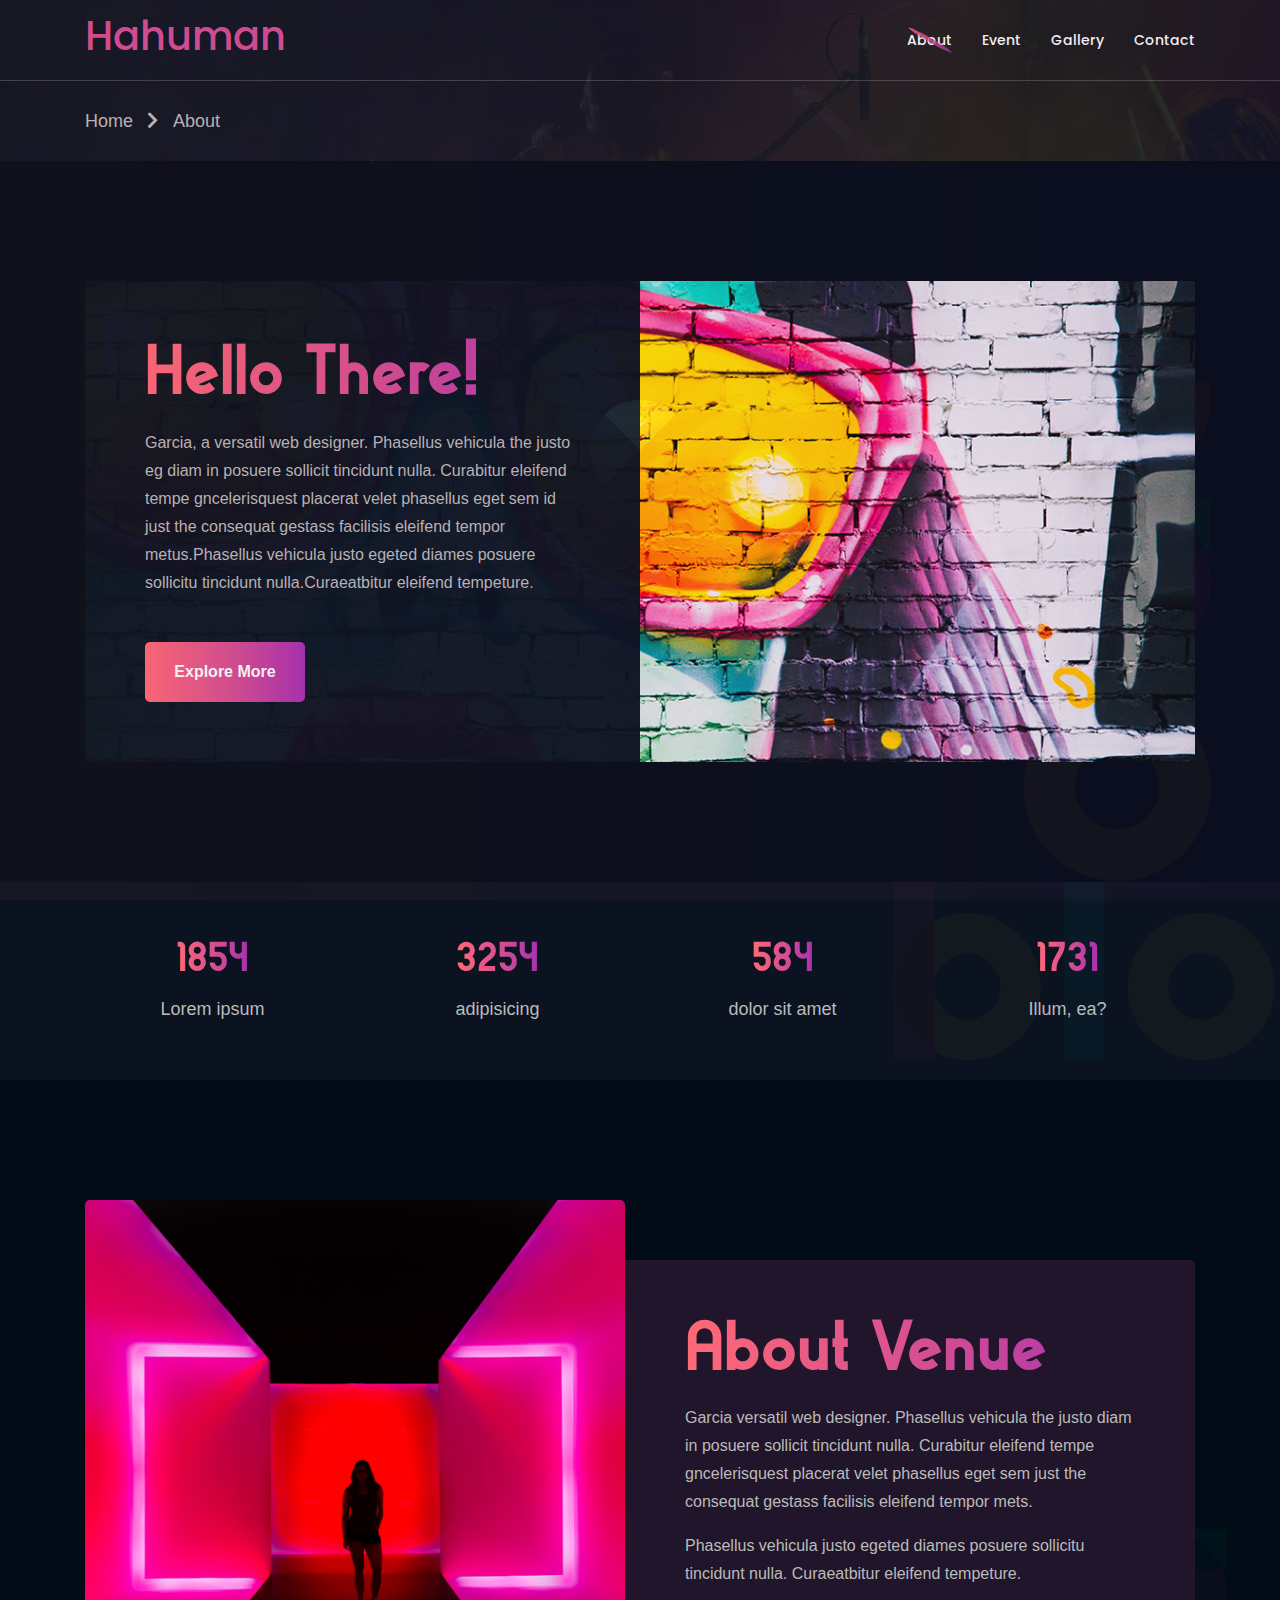
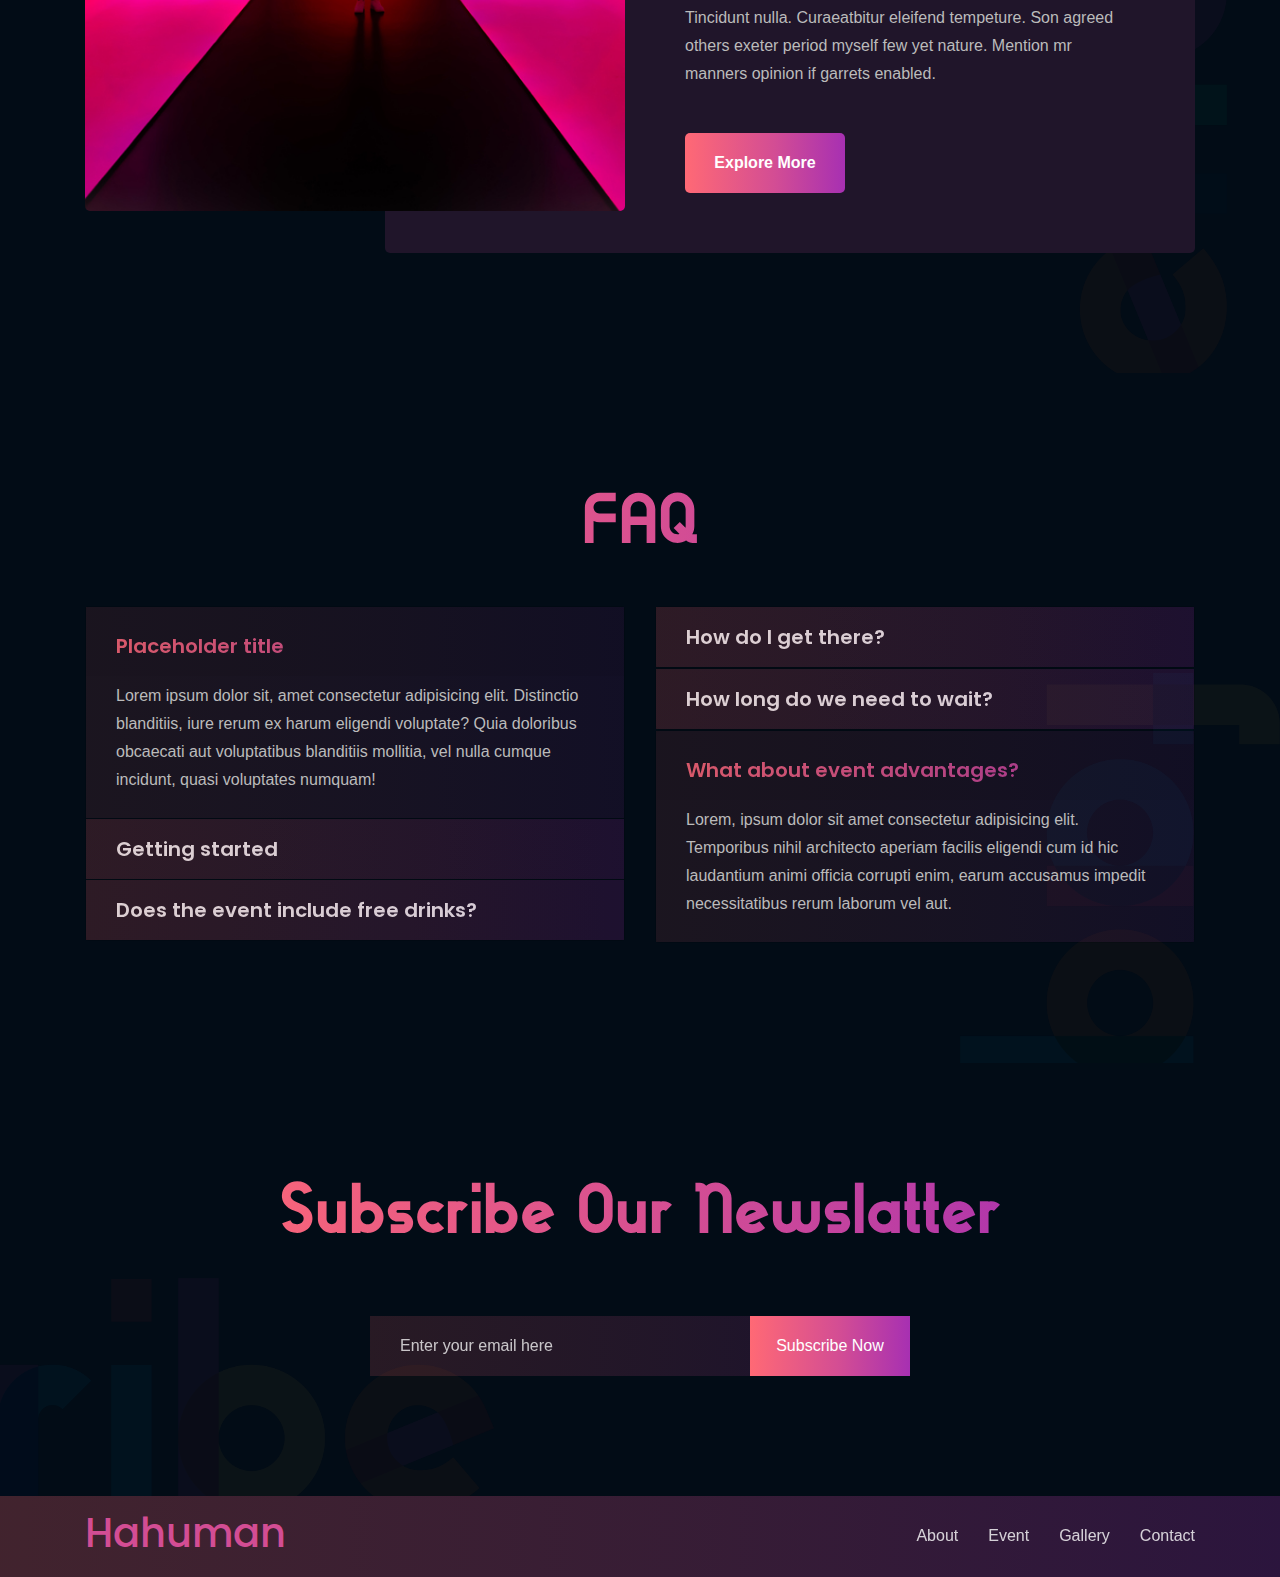
<file: about.html>
<!DOCTYPE html>
<html lang="zxx">

<head>
    <meta http-equiv="Content-Type" content="text/html; charset=UTF-8">
    <meta http-equiv="X-UA-Compatible" content="IE=edge" />
    <meta http-equiv="X-UA-Compatible" content="ie=edge">
    <meta name="viewport" content="width=device-width, initial-scale=1.0">
    <title> Hahuman –  Party & Night Club HTML Template </title>
    <!-- favicon -->
    <!-- <link rel="shortcut icon" href="favicon.ico" type="image/x-icon"> -->
    <!-- bootstrap -->
    <link rel="stylesheet" href="assets/css/bootstrap.min.css">
    <!-- fontawesome icon  -->
    <link rel="stylesheet" href="assets/css/fontawesome.min.css">
    <!-- flaticon css -->
    <link rel="stylesheet" href="assets/fonts/flaticon.css">
    <!-- animate.css -->
    <link rel="stylesheet" href="assets/css/animate.css">
    <!-- Owl Carousel -->
    <link rel="stylesheet" href="assets/css/owl.carousel.min.css">
    <!-- magnific popup -->
    <link rel="stylesheet" href="assets/css/magnific-popup.css">
    <!-- stylesheet -->
    <link rel="stylesheet" href="assets/css/style.css">
    <!-- responsive -->
    <link rel="stylesheet" href="assets/css/responsive.css">
</head>

<body>
    
    <!-- preloader begin -->
    <div class="preloader">
        <div class="loader">
            <hr>
            <hr>
        </div>
    </div>
    <!-- preloader end -->

    <!-- header begin -->
    <div class="header">
        <div class="container">
            <div class="row">
                <div class="col-xl-4 col-lg-4 d-xl-flex d-lg-flex align-items-center">
                    <div class="row">
                        <div class="col-xl-12 col-lg-12 col-6 d-xl-block d-lg-block d-flex align-items-center">
                            <div class="logo">
                                <a href="index.html"><h1>Hahuman</h1></a>
                            </div>
                        </div>
                        <div class="d-xl-none d-lg-none d-block col-6">
                            <button class="navbar-toggler" type="button" data-toggle="collapse"
                                data-target="#navbarSupportedContent" aria-controls="navbarSupportedContent"
                                aria-expanded="false" aria-label="Toggle navigation">
                                <i class="fas fa-bars"></i>
                            </button>
                        </div>
                    </div>
                </div>
                <div class="col-xl-8 col-lg-8">
                    <div class="mainmenu">
                        <nav class="navbar navbar-expand-lg">
                            <div class="collapse navbar-collapse" id="navbarSupportedContent">
                                <ul class="navbar-nav mr-auto">
                                    <li class="nav-item">
                                        <a class="nav-link active" href="about.html">About <span class="sr-only">(current)</span></a>
                                    </li>
                                    <li class="nav-item">
                                        <a class="nav-link" href="event.html">Event</a>
                                    </li>
                                    <li class="nav-item">
                                        <a class="nav-link" href="gallery.html">Gallery</a>
                                    </li>
                        
                           
                                    </li>
                                    <li class="nav-item">
                                        <a class="nav-link" href="contact.html">Contact</a>
                                    </li>
                                </ul>
                            </div>
                        </nav>
                    </div>
                </div>
            </div>
        </div>
    </div>
    <!-- header end -->

    <!-- breadcrump begin -->
    <div class="breadcrump">
        <div class="container">
            <div class="row">
                <div class="col-xl-6 col-lg-6">
                    <div class="breadcrump-content">
                        <span class="page-name">Home</span>
                        <span class="icon"><i class="fas fa-chevron-right"></i></span>
                        <span class="page-name">About</span>
                    </div>
                </div>
            </div>
        </div>
    </div>
    <!-- breadcrump end -->

    <!-- about begin -->
    <div class="about">
        <div class="container">
            <div class="row">
                <div class="col-xl-12 col-lg-12">
                    <div class="about-area">
                        <div class="row no-gutters">
                            <div class="col-xl-6 col-lg-6">
                                <div class="part-text">
                                    <h2>Hello There!</h2>
                                    <p>Garcia, a versatil web designer. Phasellus vehicula the
                                        justo eg diam in posuere sollicit tincidunt nulla. Curabitur
                                        eleifend tempe gncelerisquest placerat velet phasellus
                                        eget sem id just the consequat gestass facilisis eleifend
                                        tempor metus.Phasellus vehicula justo egeted diames
                                        posuere sollicitu tincidunt nulla.Curaeatbitur eleifend
                                        tempeture.</p>
                                    <a href="#">explore more</a>
                                </div>
                            </div>
                            <div class="col-xl-6 col-lg-6 d-xl-block d-lg-block d-none"></div>
                        </div>
                    </div>
                </div>
            </div>
        </div>
    </div>
    <!-- about end -->

    <!-- counter begin -->
    <div class="counter">
        <div class="container">
            <div class="row">
                <div class="col-xl-3 col-lg-3 col-md-6">
                    <div class="single-counter">
                        <span class="number">1854</span>
                        <span class="title">Lorem ipsum</span>
                    </div>
                </div>
                <div class="col-xl-3 col-lg-3 col-md-6">
                    <div class="single-counter">
                        <span class="number">3254</span>
                        <span class="title">adipisicing </span>
                    </div>
                </div>
                <div class="col-xl-3 col-lg-3 col-md-6">
                    <div class="single-counter">
                        <span class="number">584</span>
                        <span class="title">dolor sit amet</span>
                    </div>
                </div>
                <div class="col-xl-3 col-lg-3 col-md-6">
                    <div class="single-counter">
                        <span class="number">1731</span>
                        <span class="title">Illum, ea?</span>
                    </div>
                </div>
            </div>
        </div>
    </div>
    <!-- counter end -->

    <!-- about venu begin -->
    <div class="about-venu">
        <div class="container">
            <div class="row">
                <div class="col-xl-6 col-lg-6 d-xl-block d-lg-block d-md-none">
                    <div class="part-img">
                        <img src="assets/img/about-venu.jpg" alt="">
                    </div>
                </div>
                <div class="col-xl-6 col-lg-6">
                    <div class="part-text">
                        <h3>About Venue</h3>
                        <p>Garcia versatil web designer. Phasellus vehicula the justo
                            diam in posuere sollicit tincidunt nulla. Curabitur eleifend
                            tempe gncelerisquest placerat velet phasellus eget sem
                            just the consequat gestass facilisis eleifend tempor mets.</p>
                        <p>Phasellus vehicula justo egeted diames posuere sollicitu
                            tincidunt nulla. Curaeatbitur eleifend tempeture.</p>
                        <p>Tincidunt nulla. Curaeatbitur eleifend tempeture.
                            Son agreed others exeter period myself few yet nature. Mention mr manners opinion if garrets
                            enabled.</p>
                        <a href="#">Explore More</a>
                    </div>
                </div>
            </div>
        </div>
    </div>
    <!-- about venu end -->

    <!-- faq begin -->
    <div class="faq">
        <div class="container">
          <div class="row justify-content-center">
            <div class="col-xl-8 col-lg-8">
              <div class="section-title text-center">
                <h2>FAQ</h2>
              </div>
            </div>
          </div>
          <div class="row">
            <div class="col-xl-6 col-lg-6">
              <div class="accordion" id="accordionExample">
                <div class="card">
                  <div class="card-header" id="heading1">
                    <h5>
                      <button
                        class="btn btn-link"
                        type="button"
                        data-toggle="collapse"
                        data-target="#collapse1"
                        aria-expanded="true"
                        aria-controls="collapse1"
                      >
                        Placeholder title
                      </button>
                    </h5>
                  </div>
  
                  <div
                    id="collapse1"
                    class="collapse show"
                    aria-labelledby="heading1"
                    data-parent="#accordionExample"
                  >
                    <div class="card-body">
                      Lorem ipsum dolor sit, amet consectetur adipisicing elit.
                      Distinctio blanditiis, iure rerum ex harum eligendi
                      voluptate? Quia doloribus obcaecati aut voluptatibus
                      blanditiis mollitia, vel nulla cumque incidunt, quasi
                      voluptates numquam!
                    </div>
                  </div>
                </div>
                <div class="card">
                  <div class="card-header" id="heading2">
                    <h5>
                      <button
                        class="btn btn-link collapsed"
                        type="button"
                        data-toggle="collapse"
                        data-target="#collapse2"
                        aria-expanded="false"
                        aria-controls="collapse2"
                      >
                        Getting started
                      </button>
                    </h5>
                  </div>
                  <div
                    id="collapse2"
                    class="collapse"
                    aria-labelledby="heading2"
                    data-parent="#accordionExample"
                  >
                    <div class="card-body">
                      Lorem ipsum dolor sit amet consectetur adipisicing elit.
                      Officia voluptatibus, minima, rem dolorem quidem quam est
                      earum quia labore ex corporis omnis odit atque, ratione
                      nesciunt tempore facilis cum modi. Lorem ipsum dolor sit,
                      amet consectetur adipisicing elit. Quisquam cum enim
                      consequatur porro debitis nisi libero, quod quibusdam
                      consequuntur explicabo quaerat vero aliquid quidem! Amet,
                      rerum? Voluptatem quas hic eum?
                    </div>
                  </div>
                </div>
                <div class="card">
                  <div class="card-header" id="heading3">
                    <h5>
                      <button
                        class="btn btn-link collapsed"
                        type="button"
                        data-toggle="collapse"
                        data-target="#collapse3"
                        aria-expanded="false"
                        aria-controls="collapse3"
                      >
                        Does the event include free drinks?
                      </button>
                    </h5>
                  </div>
                  <div
                    id="collapse3"
                    class="collapse"
                    aria-labelledby="heading3"
                    data-parent="#accordionExample"
                  >
                    <div class="card-body">
                      Lorem ipsum dolor sit amet consectetur, adipisicing elit.
                      Aliquam expedita tempore nam nesciunt cum itaque facere modi
                      consequatur reprehenderit alias quis, sequi fugiat libero
                      nulla ratione vero soluta voluptas esse.
                    </div>
                  </div>
                </div>
              </div>
            </div>
            <div class="col-xl-6 col-lg-6">
              <div class="accordion2">
                <div class="card">
                  <div class="card-header" id="headingFour">
                    <h5>
                      <button
                        class="btn btn-link collapsed"
                        type="button"
                        data-toggle="collapse"
                        data-target="#collapseFour"
                        aria-expanded="false"
                        aria-controls="collapseFour"
                      >
                        How do I get there?
                      </button>
                    </h5>
                  </div>
                  <div
                    id="collapseFour"
                    class="collapse"
                    aria-labelledby="headingFour"
                    data-parent=".accordion2"
                  >
                    <div class="card-body">
                      Lorem ipsum dolor sit amet consectetur adipisicing elit.
                      Totam quae perspiciatis deleniti veritatis est ullam ex ipsa
                      ab in voluptates ea, quaerat nam deserunt cumque. Asperiores
                      accusantium commodi aperiam similique?
                    </div>
                  </div>
                </div>
  
                <div class="card">
                  <div class="card-header" id="headingFive">
                    <h5>
                      <button
                        class="btn btn-link collapsed"
                        type="button"
                        data-toggle="collapse"
                        data-target="#collapseFive"
                        aria-expanded="false"
                        aria-controls="collapseFive"
                      >
                        How long do we need to wait?
                      </button>
                    </h5>
                  </div>
                  <div
                    id="collapseFive"
                    class="collapse"
                    aria-labelledby="headingFive"
                    data-parent=".accordion2"
                  >
                    <div class="card-body">
                      Lorem ipsum dolor, sit amet consectetur adipisicing elit.
                      Soluta neque amet, reiciendis odit quibusdam eius
                      exercitationem pariatur optio consequatur ad ut corrupti
                      accusamus beatae. Deserunt quam modi qui velit sed?
                    </div>
                  </div>
                </div>
                <div class="card">
                  <div class="card-header" id="headingsix">
                    <h5>
                      <button
                        class="btn btn-link"
                        type="button"
                        data-toggle="collapse"
                        data-target="#collapsesix"
                        aria-expanded="true"
                        aria-controls="collapsesix"
                      >
                        What about event advantages?
                      </button>
                    </h5>
                  </div>
  
                  <div
                    id="collapsesix"
                    class="collapse show"
                    aria-labelledby="headingsix"
                    data-parent=".accordion2"
                  >
                    <div class="card-body">
                      Lorem, ipsum dolor sit amet consectetur adipisicing elit.
                      Temporibus nihil architecto aperiam facilis eligendi cum id
                      hic laudantium animi officia corrupti enim, earum accusamus
                      impedit necessitatibus rerum laborum vel aut.
                    </div>
                  </div>
                </div>
              </div>
            </div>
          </div>
        </div>
      </div>
    <!-- faq end -->

    <!-- subscribe newsletter begin -->
    <div class="subscribe-newsletter about-page">
        <div class="container">
            <div class="row justify-content-center">
                <div class="col-xl-10 col-lg-10">
                    <div class="add-space section-title text-center">
                        <h2>Subscribe Our Newslatter</h2>
                    </div>
                </div>
            </div>
            <div class="row justify-content-center">
                <div class="col-xl-6 col-lg-6">
                    <div class="form">
                        <form class="newsletter-form">
                            <input class="newsletter-input" type="text" placeholder="Enter your email here">
                            <button type="submit">Subscribe Now</button>
                        </form>
                    </div>
                </div>
            </div>
        </div>
    </div>
    <!-- subscribe newsletter end -->

    <!-- footer begin -->
    <div class="footer">
        <div class="container">
            <div class="row">
                <div class="col-xl-5 col-lg-4 d-xl-flex d-lg-flex align-items-center">
                    <div class="logo">
                        <a href="index.html"><h1>Hahuman</h1></a>
                    </div>
                </div>
                <div class="col-xl-7 col-lg-8">
                    <div class="footer-menu">
                        <nav class="navbar navbar-expand-lg">
                            <ul class="navbar-nav">
                                <li class="nav-item">
                                    <a class="nav-link" href="index.html">About <span class="sr-only">(current)</span></a>
                                </li>
                                <li class="nav-item">
                                    <a class="nav-link" href="event.html">Event</a>
                                </li>
                                <li class="nav-item">
                                    <a class="nav-link" href="gallery.html">Gallery</a>
                                </li>
                                <li class="nav-item">
                                    <a class="nav-link" href="contact.html">Contact</a>
                                </li>
                            </ul>
                        </nav>
                    </div>
                </div>
            </div>
        </div>
    </div>
    <!-- footer end -->

    <!-- jquery -->
    <script src="assets/js/jquery.js"></script>
    <!-- bootstrap -->
    <script src="assets/js/bootstrap.min.js"></script>
    <!-- owl carousel -->
    <script src="assets/js/owl.carousel.js"></script>
    <!-- magnific popup -->
    <script src="assets/js/jquery.magnific-popup.js"></script>
    <!-- way poin js-->
    <script src="assets/js/waypoints.min.js"></script>
    <!-- wow js-->
    <script src="assets/js/wow.min.js"></script>
    <!-- main -->
    <script src="assets/js/main.js"></script>
    </body>

</html>
</file>
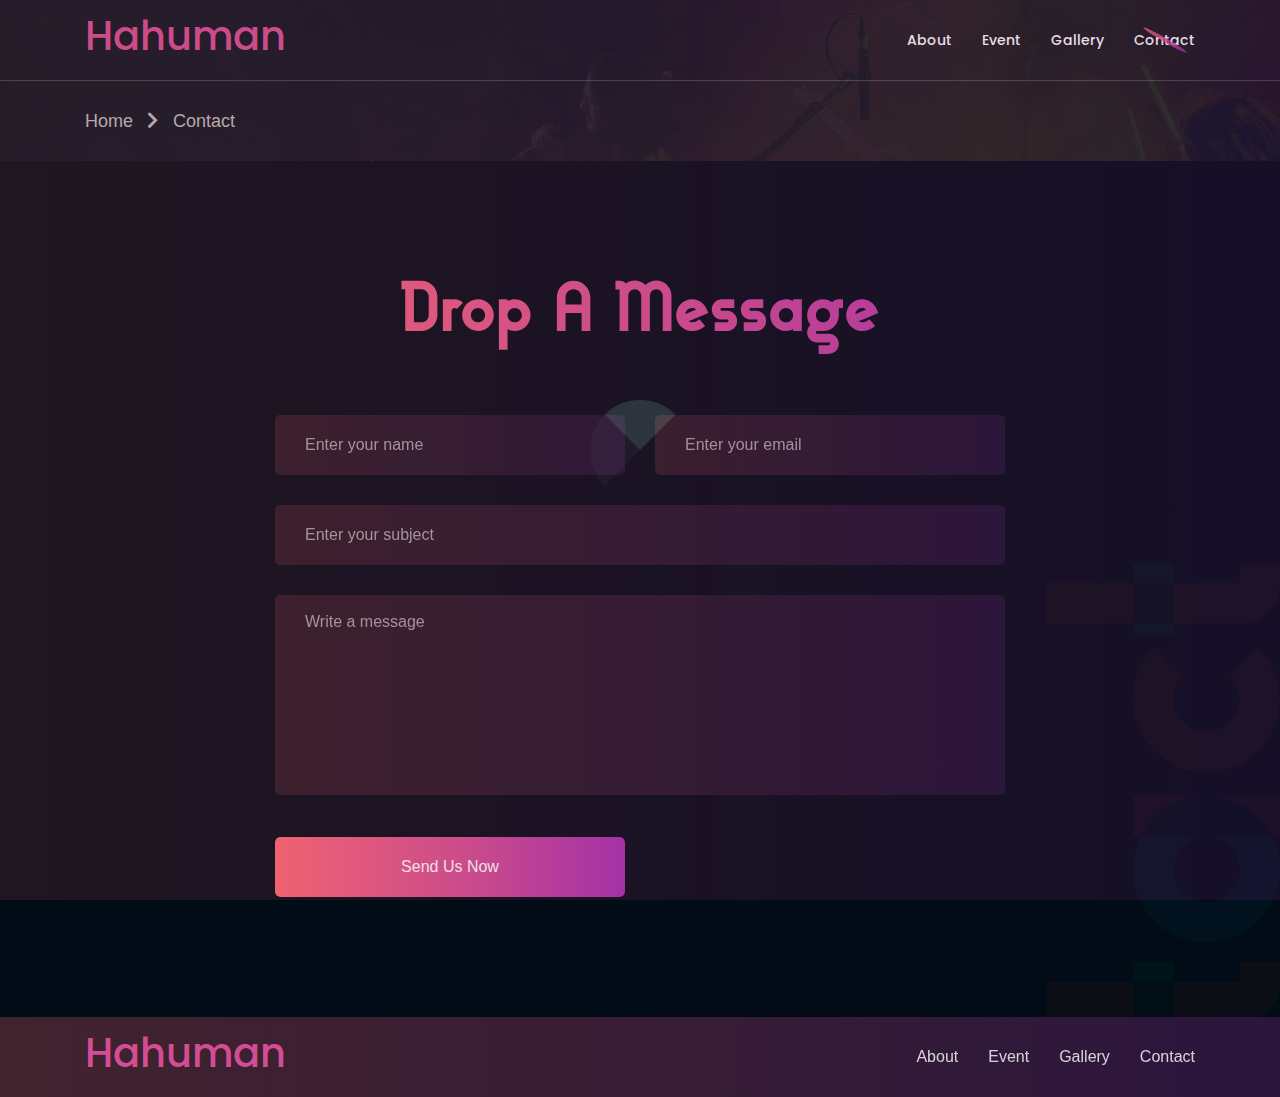
<file: contact.html>
<!DOCTYPE html>
<html lang="zxx">
  <head>
    <meta http-equiv="Content-Type" content="text/html; charset=UTF-8" />
    <meta http-equiv="X-UA-Compatible" content="IE=edge" />
    <meta http-equiv="X-UA-Compatible" content="ie=edge" />
    <meta name="viewport" content="width=device-width, initial-scale=1.0" />
    <title>Hahuman – Party & Night Club HTML Template</title>
    <!-- favicon -->
    <!-- <link rel="shortcut icon" href="favicon.ico" type="image/x-icon" /> -->
    <!-- bootstrap -->
    <link rel="stylesheet" href="assets/css/bootstrap.min.css" />
    <!-- fontawesome icon  -->
    <link rel="stylesheet" href="assets/css/fontawesome.min.css" />
    <!-- flaticon css -->
    <link rel="stylesheet" href="assets/fonts/flaticon.css" />
    <!-- animate.css -->
    <link rel="stylesheet" href="assets/css/animate.css" />
    <!-- Owl Carousel -->
    <link rel="stylesheet" href="assets/css/owl.carousel.min.css" />
    <!-- magnific popup -->
    <link rel="stylesheet" href="assets/css/magnific-popup.css" />
    <!-- stylesheet -->
    <link rel="stylesheet" href="assets/css/style.css" />
    <!-- responsive -->
    <link rel="stylesheet" href="assets/css/responsive.css" />
  </head>

  <body>
    <!-- preloader begin -->
    <div class="preloader">
      <div class="loader">
        <hr />
        <hr />
      </div>
    </div>
    <!-- preloader end -->

    <!-- header begin -->
    <div class="header">
      <div class="container">
        <div class="row">
          <div class="col-xl-4 col-lg-4 d-xl-flex d-lg-flex align-items-center">
            <div class="row">
              <div
                class="col-xl-12 col-lg-12 col-6 d-xl-block d-lg-block d-flex align-items-center"
              >
                <div class="logo">
                  <a href="index.html"><h1>Hahuman</h1></a>
                </div>
              </div>
              <div class="d-xl-none d-lg-none d-block col-6">
                <button
                  class="navbar-toggler"
                  type="button"
                  data-toggle="collapse"
                  data-target="#navbarSupportedContent"
                  aria-controls="navbarSupportedContent"
                  aria-expanded="false"
                  aria-label="Toggle navigation"
                >
                  <i class="fas fa-bars"></i>
                </button>
              </div>
            </div>
          </div>
          <div class="col-xl-8 col-lg-8">
            <div class="mainmenu">
              <nav class="navbar navbar-expand-lg">
                <div
                  class="collapse navbar-collapse"
                  id="navbarSupportedContent"
                >
                  <ul class="navbar-nav mr-auto">
                    <li class="nav-item">
                      <a class="nav-link" href="about.html"
                        >About <span class="sr-only">(current)</span></a
                      >
                    </li>
                    <li class="nav-item">
                      <a class="nav-link" href="event.html">Event</a>
                    </li>
                    <li class="nav-item">
                      <a class="nav-link" href="gallery.html">Gallery</a>
                    </li>

                    <li class="nav-item">
                      <a class="nav-link active" href="contact.html">Contact</a>
                    </li>
                  </ul>
                </div>
              </nav>
            </div>
          </div>
        </div>
      </div>
    </div>
    <!-- header end -->

    <!-- breadcrump begin -->
    <div class="breadcrump">
      <div class="container">
        <div class="row">
          <div class="col-xl-6 col-lg-6">
            <div class="breadcrump-content">
              <span class="page-name">Home</span>
              <span class="icon"><i class="fas fa-chevron-right"></i></span>
              <span class="page-name">Contact</span>
            </div>
          </div>
        </div>
      </div>
    </div>
    <!-- breadcrump end -->

    <!-- contact begin -->
    <div class="contact">
      <div class="container">
        <div class="row justify-content-center">
          <div class="col-xl-10 col-lg-10">
            <div class="add-space section-title text-center">
              <h2>Drop A Message</h2>
            </div>
          </div>
        </div>
        <div class="row justify-content-center">
          <div class="col-xl-8 col-lg-8">
            <div class="contact-form">
              <form>
                <div class="row">
                  <div class="col-xl-6 col-lg-6">
                    <input type="text" placeholder="Enter your name" />
                    <span></span>
                  </div>
                  <div class="col-xl-6 col-lg-6">
                    <input type="email" placeholder="Enter your email" />
                    <span></span>
                  </div>
                  <div class="col-xl-12 col-lg-12">
                    <input type="text" placeholder="Enter your subject" />
                    <span></span>
                  </div>
                  <div class="col-xl-12 col-lg-12">
                    <textarea placeholder="Write a message"></textarea>
                    <span class="textarea"></span>
                  </div>
                  <div class="col-xl-6 col-lg-6">
                    <button>Send Us Now</button>
                  </div>
                </div>
              </form>
            </div>
          </div>
        </div>
      </div>
    </div>
    <!-- contact end -->

    <div class="direct-contact d-none">
      <div class="container">
        <div class="row justify-content-center">
          <div class="col-xl-8 col-lg-8">
            <div class="add-space section-title text-center">
              <h2>Direct Contact Us</h2>
            </div>
          </div>
        </div>
        <div class="row justify-content-center">
          <div class="col-xl-8 col-lg-8">
            <div class="address-area">
              <ul>
                <li>
                  <i class="fas fa-id-card"></i> 4653 Angus Road, New York
                </li>
                <li><i class="fas fa-phone"></i> 567-987-1234</li>
                <li><i class="fas fa-envelope"></i> Yourmail95h@demo.com</li>
              </ul>
            </div>
          </div>
        </div>
      </div>
    </div>

    <!-- footer begin -->
    <div class="footer">
      <div class="container">
        <div class="row">
          <div class="col-xl-5 col-lg-4 d-xl-flex d-lg-flex align-items-center">
            <div class="logo">
              <a href="index.html"><h1>Hahuman</h1></a>
            </div>
          </div>
          <div class="col-xl-7 col-lg-8">
            <div class="footer-menu">
              <nav class="navbar navbar-expand-lg">
                <ul class="navbar-nav">
                  <li class="nav-item">
                    <a class="nav-link" href="index.html"
                      >About <span class="sr-only">(current)</span></a
                    >
                  </li>
                  <li class="nav-item">
                    <a class="nav-link" href="event.html">Event</a>
                  </li>
                  <li class="nav-item">
                    <a class="nav-link" href="gallery.html">Gallery</a>
                  </li>
                  <li class="nav-item">
                    <a class="nav-link" href="contact.html">Contact</a>
                  </li>
                </ul>
              </nav>
            </div>
          </div>
        </div>
      </div>
    </div>
    <!-- footer end -->

    <!-- jquery -->
    <script src="assets/js/jquery.js"></script>
    <!-- bootstrap -->
    <script src="assets/js/bootstrap.min.js"></script>
    <!-- owl carousel -->
    <script src="assets/js/owl.carousel.js"></script>
    <!-- magnific popup -->
    <script src="assets/js/jquery.magnific-popup.js"></script>
    <!-- way poin js-->
    <script src="assets/js/waypoints.min.js"></script>
    <!-- wow js-->
    <script src="assets/js/wow.min.js"></script>
    <!-- main -->
    <script src="assets/js/main.js"></script>
  </body>
</html>
</file>
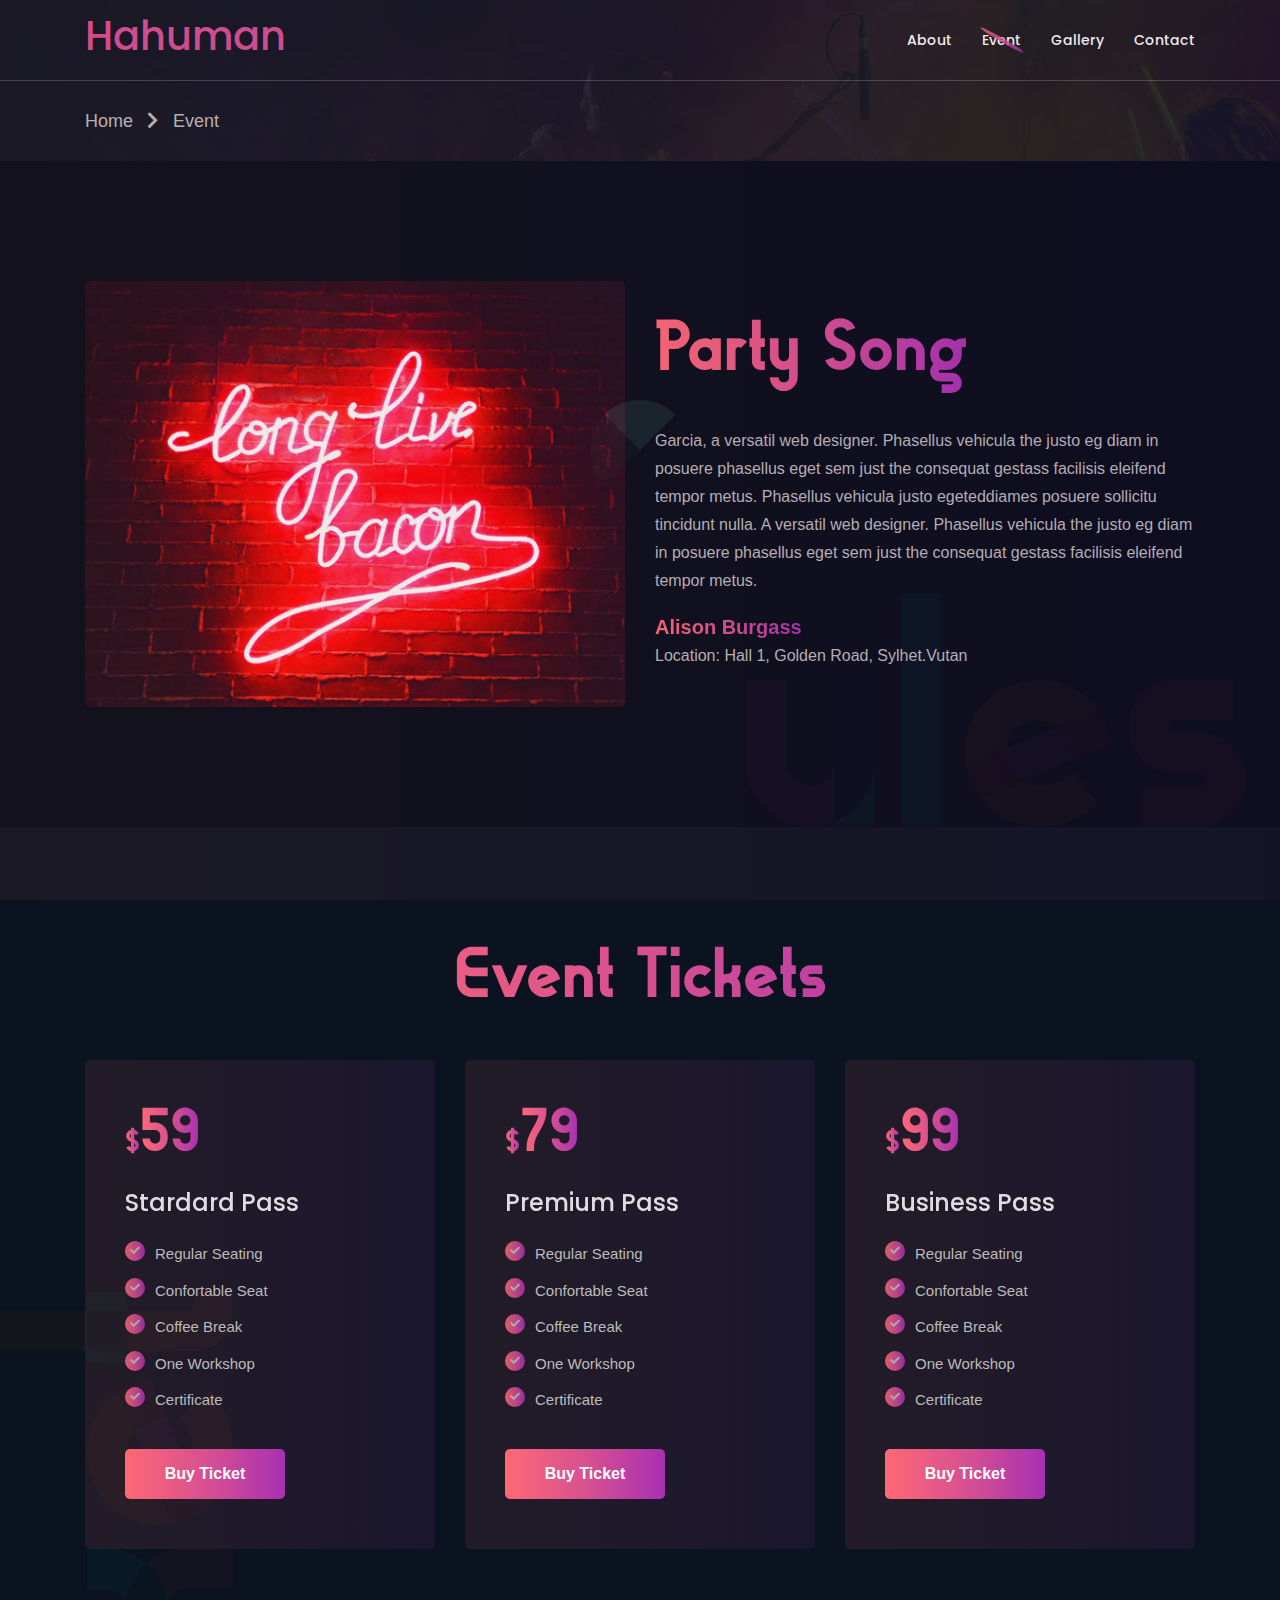
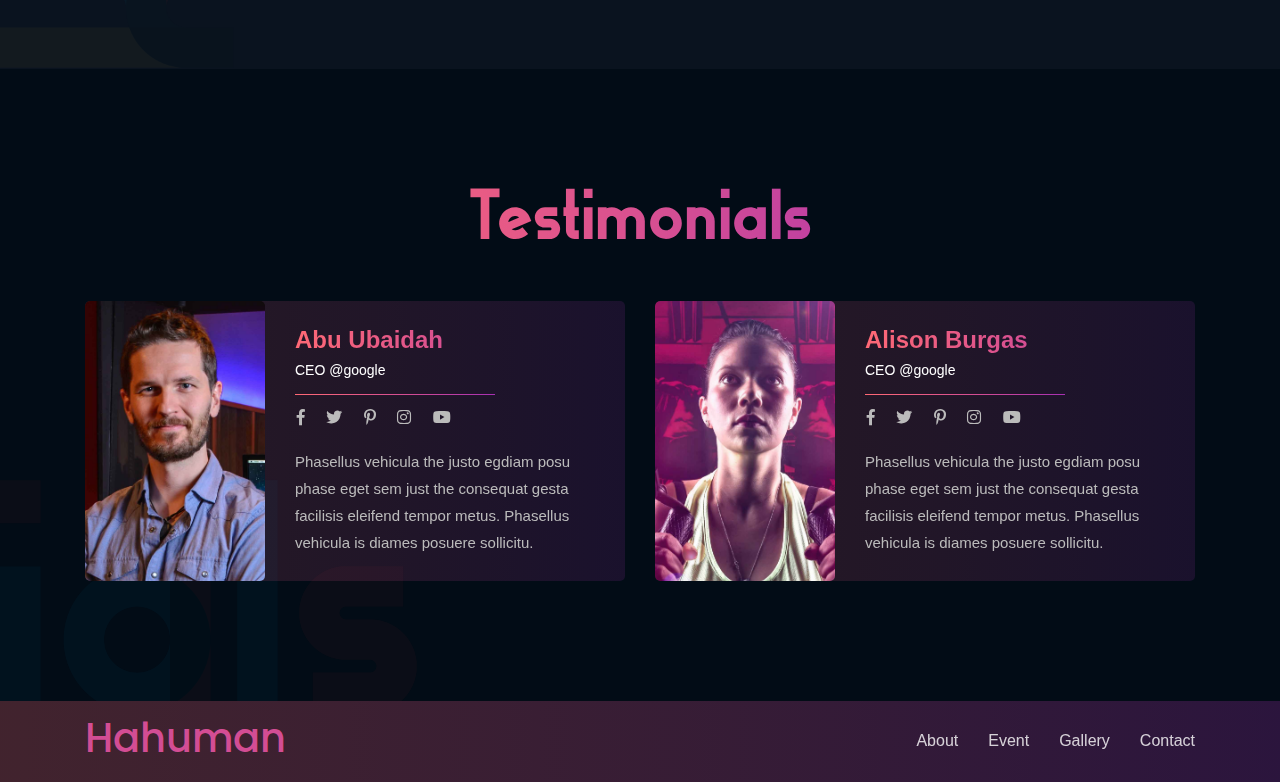
<file: event.html>
<!DOCTYPE html>
<html lang="zxx">
  <head>
    <meta http-equiv="Content-Type" content="text/html; charset=UTF-8" />
    <meta http-equiv="X-UA-Compatible" content="IE=edge" />
    <meta http-equiv="X-UA-Compatible" content="ie=edge" />
    <meta name="viewport" content="width=device-width, initial-scale=1.0" />
    <title>Hahuman – Party & Night Club HTML Template</title>
    <!-- favicon -->
    <!-- <link rel="shortcut icon" href="favicon.ico" type="image/x-icon" /> -->
    <!-- bootstrap -->
    <link rel="stylesheet" href="assets/css/bootstrap.min.css" />
    <!-- fontawesome icon  -->
    <link rel="stylesheet" href="assets/css/fontawesome.min.css" />
    <!-- flaticon css -->
    <link rel="stylesheet" href="assets/fonts/flaticon.css" />
    <!-- animate.css -->
    <link rel="stylesheet" href="assets/css/animate.css" />
    <!-- Owl Carousel -->
    <link rel="stylesheet" href="assets/css/owl.carousel.min.css" />
    <!-- magnific popup -->
    <link rel="stylesheet" href="assets/css/magnific-popup.css" />
    <!-- stylesheet -->
    <link rel="stylesheet" href="assets/css/style.css" />
    <!-- responsive -->
    <link rel="stylesheet" href="assets/css/responsive.css" />
  </head>

  <body>
    <!-- preloader begin -->
    <div class="preloader">
      <div class="loader">
        <hr />
        <hr />
      </div>
    </div>
    <!-- preloader end -->

    <!-- header begin -->
    <div class="header">
      <div class="container">
        <div class="row">
          <div class="col-xl-4 col-lg-4 d-xl-flex d-lg-flex align-items-center">
            <div class="row">
              <div
                class="col-xl-12 col-lg-12 col-6 d-xl-block d-lg-block d-flex align-items-center"
              >
                <div class="logo">
                  <a href="index.html"><h1>Hahuman</h1></a>
                </div>
              </div>
              <div class="d-xl-none d-lg-none d-block col-6">
                <button
                  class="navbar-toggler"
                  type="button"
                  data-toggle="collapse"
                  data-target="#navbarSupportedContent"
                  aria-controls="navbarSupportedContent"
                  aria-expanded="false"
                  aria-label="Toggle navigation"
                >
                  <i class="fas fa-bars"></i>
                </button>
              </div>
            </div>
          </div>
          <div class="col-xl-8 col-lg-8">
            <div class="mainmenu">
              <nav class="navbar navbar-expand-lg">
                <div
                  class="collapse navbar-collapse"
                  id="navbarSupportedContent"
                >
                  <ul class="navbar-nav mr-auto">
                    <li class="nav-item">
                      <a class="nav-link" href="about.html"
                        >About <span class="sr-only">(current)</span></a
                      >
                    </li>
                    <li class="nav-item">
                      <a class="nav-link active" href="event.html">Event</a>
                    </li>
                    <li class="nav-item">
                      <a class="nav-link" href="gallery.html">Gallery</a>
                    </li>

                    <li class="nav-item">
                      <a class="nav-link" href="contact.html">Contact</a>
                    </li>
                  </ul>
                </div>
              </nav>
            </div>
          </div>
        </div>
      </div>
    </div>
    <!-- header end -->

    <!-- breadcrump begin -->
    <div class="breadcrump">
      <div class="container">
        <div class="row">
          <div class="col-xl-6 col-lg-6">
            <div class="breadcrump-content">
              <span class="page-name">Home</span>
              <span class="icon"><i class="fas fa-chevron-right"></i></span>
              <span class="page-name">Event</span>
            </div>
          </div>
        </div>
      </div>
    </div>
    <!-- breadcrump end -->

    <!-- single event begin -->
    <div class="single-event">
      <div class="container">
        <div class="row">
          <div class="col-xl-6 col-lg-6">
            <div class="part-img">
              <img src="assets/img/single-event.jpg" alt="" />
            </div>
          </div>
          <div
            class="col-xl-6 col-lg-6 d-xl-flex d-lg-flex d-block align-items-center"
          >
            <div class="part-text">
              <h3>Party Song</h3>
              <p>
                Garcia, a versatil web designer. Phasellus vehicula the justo eg
                diam in posuere phasellus eget sem just the consequat gestass
                facilisis eleifend tempor metus. Phasellus vehicula justo
                egeteddiames posuere sollicitu tincidunt nulla. A versatil web
                designer. Phasellus vehicula the justo eg diam in posuere
                phasellus eget sem just the consequat gestass facilisis eleifend
                tempor metus.
              </p>
              <div class="meta-info">
                <span class="eventor-name">Alison Burgass</span>
                <span class="location"
                  >Location: Hall 1, Golden Road, Sylhet.Vutan</span
                >
              </div>
            </div>
          </div>
        </div>
      </div>
    </div>
    <!-- single event end -->

    <!-- ticket price begin -->
    <div class="ticket-price">
      <div class="container">
        <div class="row justify-content-center">
          <div class="col-xl-8 col-lg-8">
            <div class="section-title text-center">
              <h2>Event Tickets</h2>
            </div>
          </div>
        </div>
        <div class="row justify-content-center">
          <div class="col-lg-4 col-sm-6">
            <div class="single-ticket-price">
              <div class="part-feature">
                <span class="price">59</span>
                <h3>Stardard Pass</h3>
                <ul>
                  <li>
                    <span class="icon"><i class="fas fa-check"></i></span
                    ><span class="text">Regular Seating</span>
                  </li>
                  <li>
                    <span class="icon"><i class="fas fa-check"></i></span
                    ><span class="text">Confortable Seat</span>
                  </li>
                  <li>
                    <span class="icon"><i class="fas fa-check"></i></span
                    ><span class="text">Coffee Break</span>
                  </li>
                  <li>
                    <span class="icon"><i class="fas fa-check"></i></span
                    ><span class="text">One Workshop</span>
                  </li>
                  <li>
                    <span class="icon"><i class="fas fa-check"></i></span
                    ><span class="text">Certificate</span>
                  </li>
                </ul>
              </div>
              <div class="part-button">
                <a href="#">Buy Ticket</a>
              </div>
            </div>
          </div>
          <div class="col-lg-4 col-sm-6">
            <div class="single-ticket-price">
              <div class="part-feature">
                <span class="price">79</span>
                <h3>Premium Pass</h3>
                <ul>
                  <li>
                    <span class="icon"><i class="fas fa-check"></i></span
                    ><span class="text">Regular Seating</span>
                  </li>
                  <li>
                    <span class="icon"><i class="fas fa-check"></i></span
                    ><span class="text">Confortable Seat</span>
                  </li>
                  <li>
                    <span class="icon"><i class="fas fa-check"></i></span
                    ><span class="text">Coffee Break</span>
                  </li>
                  <li>
                    <span class="icon"><i class="fas fa-check"></i></span
                    ><span class="text">One Workshop</span>
                  </li>
                  <li>
                    <span class="icon"><i class="fas fa-check"></i></span
                    ><span class="text">Certificate</span>
                  </li>
                </ul>
              </div>
              <div class="part-button">
                <a href="#">Buy Ticket</a>
              </div>
            </div>
          </div>
          <div class="col-lg-4 col-sm-6">
            <div class="single-ticket-price">
              <div class="part-feature">
                <span class="price">99</span>
                <h3>Business Pass</h3>
                <ul>
                  <li>
                    <span class="icon"><i class="fas fa-check"></i></span
                    ><span class="text">Regular Seating</span>
                  </li>
                  <li>
                    <span class="icon"><i class="fas fa-check"></i></span
                    ><span class="text">Confortable Seat</span>
                  </li>
                  <li>
                    <span class="icon"><i class="fas fa-check"></i></span
                    ><span class="text">Coffee Break</span>
                  </li>
                  <li>
                    <span class="icon"><i class="fas fa-check"></i></span
                    ><span class="text">One Workshop</span>
                  </li>
                  <li>
                    <span class="icon"><i class="fas fa-check"></i></span
                    ><span class="text">Certificate</span>
                  </li>
                </ul>
              </div>
              <div class="part-button">
                <a href="#">Buy Ticket</a>
              </div>
            </div>
          </div>
        </div>
      </div>
    </div>
    <!-- ticket price end -->

    <!-- testimonial begin -->
    <div class="testimonial event-page">
      <div class="container">
        <div class="row justify-content-center">
          <div class="col-xl-8 col-lg-8">
            <div class="section-title text-center">
              <h2>Testimonials</h2>
            </div>
          </div>
        </div>
        <div class="row">
          <div class="col-xl-12 col-lg-12">
            <div class="testimonial-slider">
              <div class="single-testimonial">
                <div class="row no-gutters">
                  <div class="col-xl-4 col-lg-4 col-sm-4 col-md-12 col-12">
                    <div class="part-img"></div>
                  </div>
                  <div class="col-xl-8 col-lg-8 col-sm-8 col-md-12 col-12">
                    <div class="part-text">
                      <div class="bio">
                        <span class="name">Alison Burgas</span>
                        <span class="position">CEO @google</span>
                      </div>
                      <div class="social">
                        <a href="#"><i class="fab fa-facebook-f"></i></a>
                        <a href="#"><i class="fab fa-twitter"></i></a>
                        <a href="#"><i class="fab fa-pinterest-p"></i></a>
                        <a href="#"><i class="fab fa-instagram"></i></a>
                        <a href="#"><i class="fab fa-youtube"></i></a>
                      </div>
                      <div class="text">
                        <p>
                          Phasellus vehicula the justo egdiam posu phase eget
                          sem just the consequat gesta facilisis eleifend tempor
                          metus. Phasellus vehicula is diames posuere sollicitu.
                        </p>
                      </div>
                    </div>
                  </div>
                </div>
              </div>
              <div class="single-testimonial">
                <div class="row no-gutters">
                  <div class="col-xl-4 col-lg-4 col-sm-4 col-md-12 col-12">
                    <div class="part-img two"></div>
                  </div>
                  <div class="col-xl-8 col-lg-8 col-sm-8 col-md-12 col-12">
                    <div class="part-text">
                      <div class="bio">
                        <span class="name">Abu Ubaidah</span>
                        <span class="position">CEO @google</span>
                      </div>
                      <div class="social">
                        <a href="#"><i class="fab fa-facebook-f"></i></a>
                        <a href="#"><i class="fab fa-twitter"></i></a>
                        <a href="#"><i class="fab fa-pinterest-p"></i></a>
                        <a href="#"><i class="fab fa-instagram"></i></a>
                        <a href="#"><i class="fab fa-youtube"></i></a>
                      </div>
                      <div class="text">
                        <p>
                          Phasellus vehicula the justo egdiam posu phase eget
                          sem just the consequat gesta facilisis eleifend tempor
                          metus. Phasellus vehicula is diames posuere sollicitu.
                        </p>
                      </div>
                    </div>
                  </div>
                </div>
              </div>
            </div>
          </div>
        </div>
      </div>
    </div>
    <!-- testimonial end -->

    <!-- footer begin -->
    <div class="footer">
      <div class="container">
        <div class="row">
          <div class="col-xl-5 col-lg-4 d-xl-flex d-lg-flex align-items-center">
            <div class="logo">
              <a href="index.html"><h1>Hahuman</h1></a>
            </div>
          </div>
          <div class="col-xl-7 col-lg-8">
            <div class="footer-menu">
              <nav class="navbar navbar-expand-lg">
                <ul class="navbar-nav">
                  <li class="nav-item">
                    <a class="nav-link" href="index.html"
                      >About <span class="sr-only">(current)</span></a
                    >
                  </li>
                  <li class="nav-item">
                    <a class="nav-link" href="event.html">Event</a>
                  </li>
                  <li class="nav-item">
                    <a class="nav-link" href="gallery.html">Gallery</a>
                  </li>
                  <li class="nav-item">
                    <a class="nav-link" href="contact.html">Contact</a>
                  </li>
                </ul>
              </nav>
            </div>
          </div>
        </div>
      </div>
    </div>
    <!-- footer end -->

    <!-- jquery -->
    <script src="assets/js/jquery.js"></script>
    <!-- bootstrap -->
    <script src="assets/js/bootstrap.min.js"></script>
    <!-- owl carousel -->
    <script src="assets/js/owl.carousel.js"></script>
    <!-- magnific popup -->
    <script src="assets/js/jquery.magnific-popup.js"></script>
    <!-- way poin js-->
    <script src="assets/js/waypoints.min.js"></script>
    <!-- wow js-->
    <script src="assets/js/wow.min.js"></script>
    <!-- main -->
    <script src="assets/js/main.js"></script>
  </body>
</html>
</file>
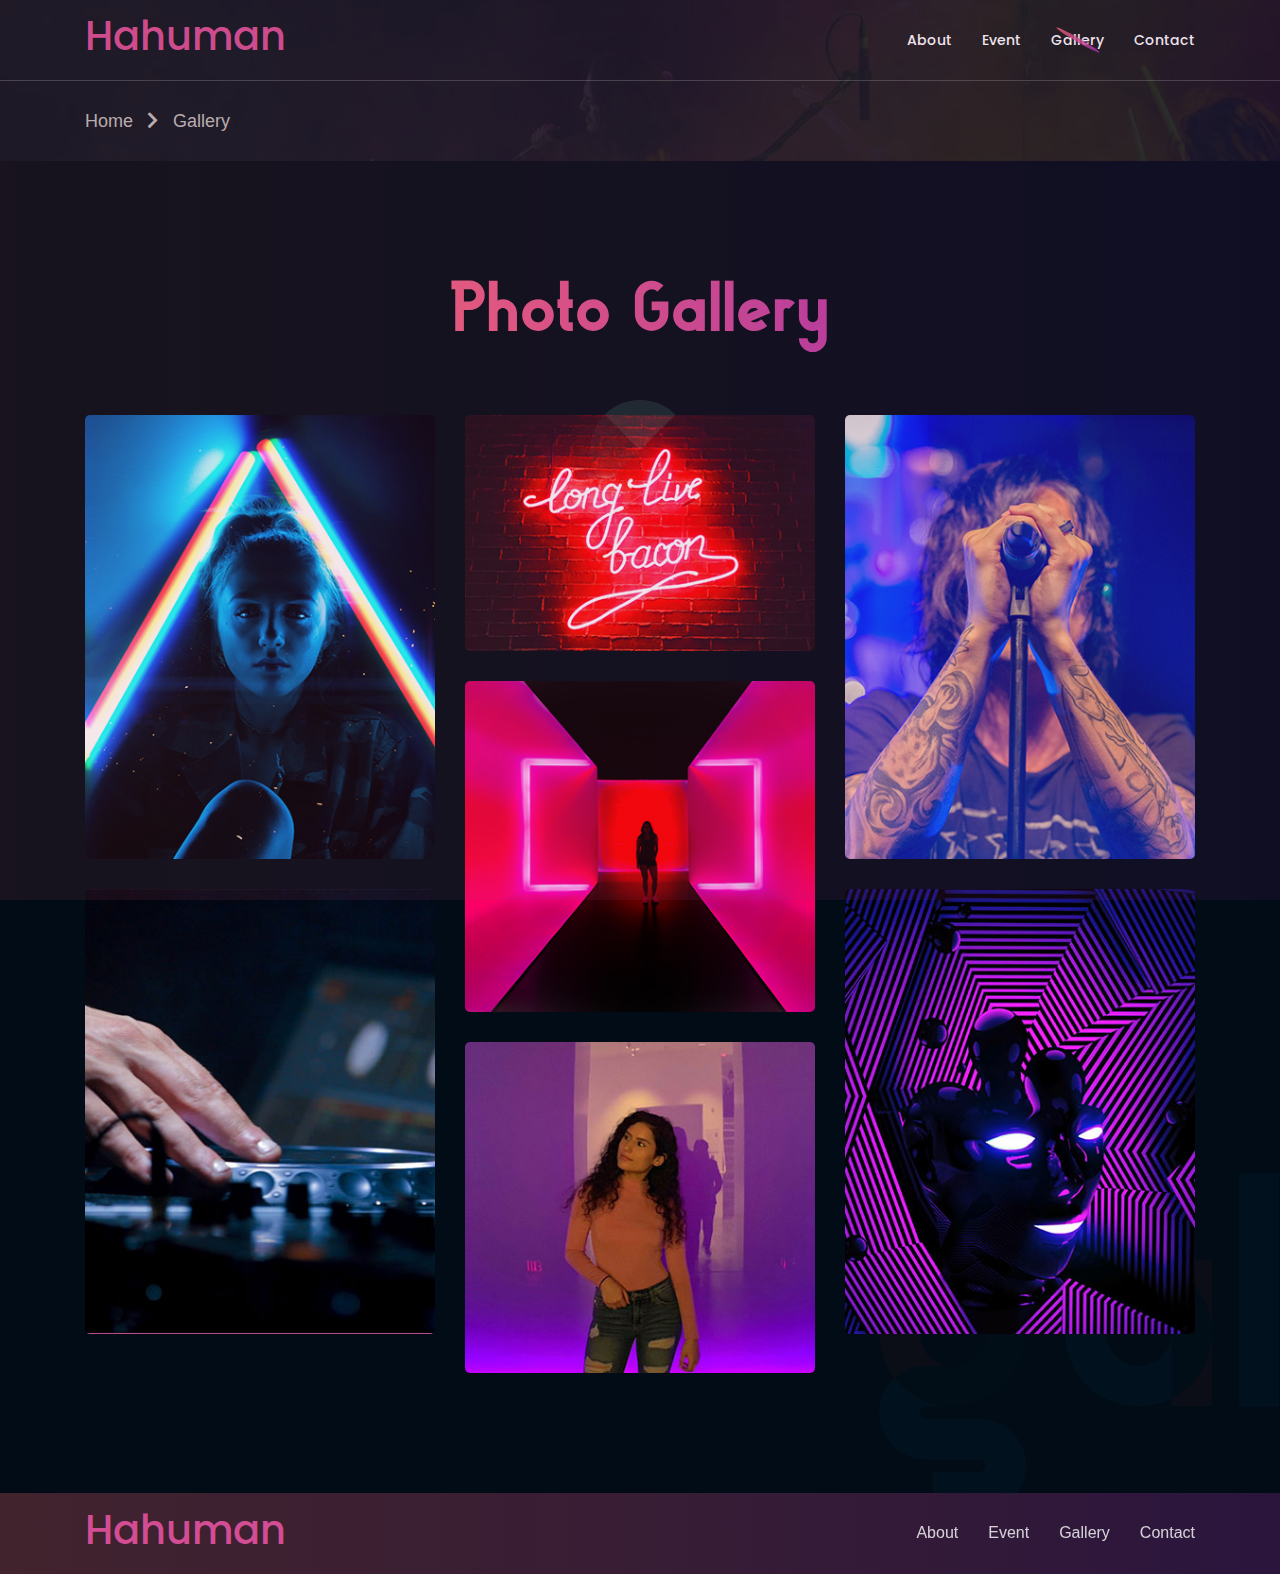
<file: gallery.html>
<!DOCTYPE html>
<html lang="zxx">
  <head>
    <meta http-equiv="Content-Type" content="text/html; charset=UTF-8" />
    <meta http-equiv="X-UA-Compatible" content="IE=edge" />
    <meta http-equiv="X-UA-Compatible" content="ie=edge" />
    <meta name="viewport" content="width=device-width, initial-scale=1.0" />
    <title>Hahuman – Party & Night Club HTML Template</title>
    <!-- favicon -->
    <!-- <link rel="shortcut icon" href="favicon.ico" type="image/x-icon" /> -->
    <!-- bootstrap -->
    <link rel="stylesheet" href="assets/css/bootstrap.min.css" />
    <!-- fontawesome icon  -->
    <link rel="stylesheet" href="assets/css/fontawesome.min.css" />
    <!-- flaticon css -->
    <link rel="stylesheet" href="assets/fonts/flaticon.css" />
    <!-- animate.css -->
    <link rel="stylesheet" href="assets/css/animate.css" />
    <!-- Owl Carousel -->
    <link rel="stylesheet" href="assets/css/owl.carousel.min.css" />
    <!-- magnific popup -->
    <link rel="stylesheet" href="assets/css/magnific-popup.css" />
    <!-- stylesheet -->
    <link rel="stylesheet" href="assets/css/style.css" />
    <!-- responsive -->
    <link rel="stylesheet" href="assets/css/responsive.css" />
  </head>

  <body>
    <!-- preloader begin -->
    <div class="preloader">
      <div class="loader">
        <hr />
        <hr />
      </div>
    </div>
    <!-- preloader end -->

    <!-- header begin -->
    <div class="header">
      <div class="container">
        <div class="row">
          <div class="col-xl-4 col-lg-4 d-xl-flex d-lg-flex align-items-center">
            <div class="row">
              <div
                class="col-xl-12 col-lg-12 col-6 d-xl-block d-lg-block d-flex align-items-center"
              >
                <div class="logo">
                  <a href="index.html"><h1>Hahuman</h1></a>
                </div>
              </div>
              <div class="d-xl-none d-lg-none d-block col-6">
                <button
                  class="navbar-toggler"
                  type="button"
                  data-toggle="collapse"
                  data-target="#navbarSupportedContent"
                  aria-controls="navbarSupportedContent"
                  aria-expanded="false"
                  aria-label="Toggle navigation"
                >
                  <i class="fas fa-bars"></i>
                </button>
              </div>
            </div>
          </div>
          <div class="col-xl-8 col-lg-8">
            <div class="mainmenu">
              <nav class="navbar navbar-expand-lg">
                <div
                  class="collapse navbar-collapse"
                  id="navbarSupportedContent"
                >
                  <ul class="navbar-nav mr-auto">
                    <li class="nav-item">
                      <a class="nav-link" href="about.html"
                        >About <span class="sr-only">(current)</span></a
                      >
                    </li>
                    <li class="nav-item">
                      <a class="nav-link" href="event.html">Event</a>
                    </li>
                    <li class="nav-item">
                      <a class="nav-link active" href="gallery.html">Gallery</a>
                    </li>

                    <li class="nav-item">
                      <a class="nav-link" href="contact.html">Contact</a>
                    </li>
                  </ul>
                </div>
              </nav>
            </div>
          </div>
        </div>
      </div>
    </div>
    <!-- header end -->

    <!-- breadcrump begin -->
    <div class="breadcrump">
      <div class="container">
        <div class="row">
          <div class="col-xl-6 col-lg-6">
            <div class="breadcrump-content">
              <span class="page-name">Home</span>
              <span class="icon"><i class="fas fa-chevron-right"></i></span>
              <span class="page-name">Gallery</span>
            </div>
          </div>
        </div>
      </div>
    </div>
    <!-- breadcrump end -->

    <!-- gallery begin -->
    <div class="gallery">
      <div class="container">
        <div class="row justify-content-center">
          <div class="col-xl-8 col-lg-8">
            <div class="add-space section-title text-center">
              <h2>Photo Gallery</h2>
            </div>
          </div>
        </div>
        <div class="row">
          <div class="col-xl-4 col-lg-4 col-sm-6">
            <div class="single-img">
              <img src="assets/img/gallery-1.jpg" alt="" />
              <div class="hover-effect">
                <a href="#"><i class="far fa-eye"></i></a>
              </div>
            </div>
            <div class="single-img">
              <img src="assets/img/gallery-5.jpg" alt="" />
              <div class="hover-effect">
                <a href="#"><i class="far fa-eye"></i></a>
              </div>
            </div>
          </div>
          <div class="col-xl-4 col-lg-4 col-sm-6">
            <div class="single-img">
              <img src="assets/img/gallery-2.jpg" alt="" />
              <div class="hover-effect">
                <a href="#"><i class="far fa-eye"></i></a>
              </div>
            </div>
            <div class="single-img">
              <img src="assets/img/gallery-3.jpg" alt="" />
              <div class="hover-effect">
                <a href="#"><i class="far fa-eye"></i></a>
              </div>
            </div>
            <div class="single-img">
              <img src="assets/img/gallery-6.jpg" alt="" />
              <div class="hover-effect">
                <a href="#"><i class="far fa-eye"></i></a>
              </div>
            </div>
          </div>
          <div class="col-xl-4 col-lg-4 d-xl-block d-lg-block d-none">
            <div class="single-img">
              <img src="assets/img/gallery-4.jpg" alt="" />
              <div class="hover-effect">
                <a href="#"><i class="far fa-eye"></i></a>
              </div>
            </div>
            <div class="single-img">
              <img src="assets/img/gallery-7.jpg" alt="" />
              <div class="hover-effect">
                <a href="#"><i class="far fa-eye"></i></a>
              </div>
            </div>
          </div>
        </div>
      </div>
    </div>
    <!-- gallery end -->

    <!-- footer begin -->
    <div class="footer">
      <div class="container">
        <div class="row">
          <div class="col-xl-5 col-lg-4 d-xl-flex d-lg-flex align-items-center">
            <div class="logo">
              <a href="index.html"><h1>Hahuman</h1></a>
            </div>
          </div>
          <div class="col-xl-7 col-lg-8">
            <div class="footer-menu">
              <nav class="navbar navbar-expand-lg">
                <ul class="navbar-nav">
                  <li class="nav-item">
                    <a class="nav-link" href="index.html"
                      >About <span class="sr-only">(current)</span></a
                    >
                  </li>
                  <li class="nav-item">
                    <a class="nav-link" href="event.html">Event</a>
                  </li>
                  <li class="nav-item">
                    <a class="nav-link" href="gallery.html">Gallery</a>
                  </li>
                  <li class="nav-item">
                    <a class="nav-link" href="contact.html">Contact</a>
                  </li>
                </ul>
              </nav>
            </div>
          </div>
        </div>
      </div>
    </div>
    <!-- footer end -->

    <!-- jquery -->
    <script src="assets/js/jquery.js"></script>
    <!-- bootstrap -->
    <script src="assets/js/bootstrap.min.js"></script>
    <!-- owl carousel -->
    <script src="assets/js/owl.carousel.js"></script>
    <!-- magnific popup -->
    <script src="assets/js/jquery.magnific-popup.js"></script>
    <!-- way poin js-->
    <script src="assets/js/waypoints.min.js"></script>
    <!-- wow js-->
    <script src="assets/js/wow.min.js"></script>
    <!-- main -->
    <script src="assets/js/main.js"></script>
  </body>
</html>
</file>
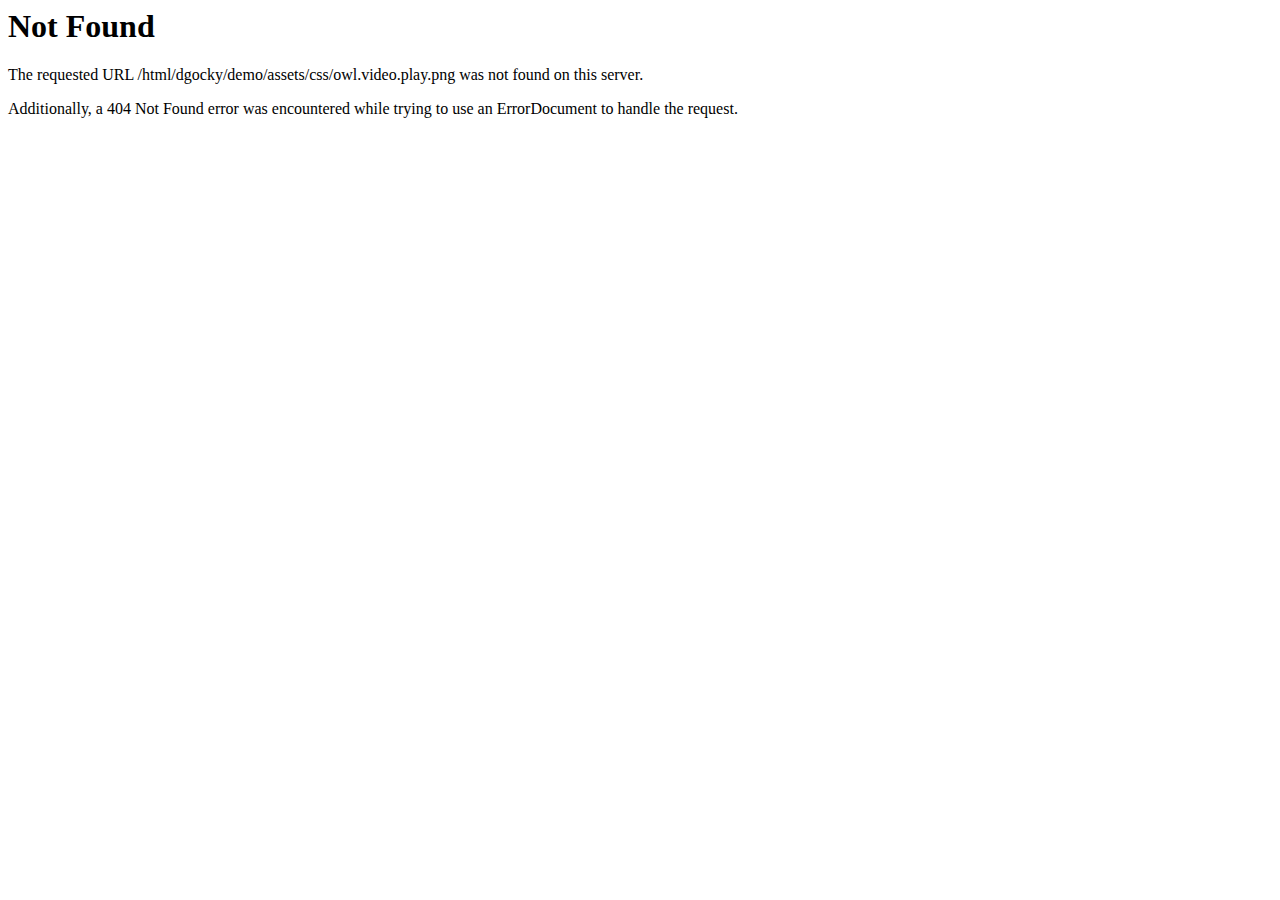
<file: assets/css/owl.video.play.html>
<!DOCTYPE HTML PUBLIC "-//IETF//DTD HTML 2.0//EN">
<html><head>
<title>404 Not Found</title>
</head><body>
<h1>Not Found</h1>
<p>The requested URL /html/dgocky/demo/assets/css/owl.video.play.png was not found on this server.</p>
<p>Additionally, a 404 Not Found
error was encountered while trying to use an ErrorDocument to handle the request.</p>
</body></html>
</file>
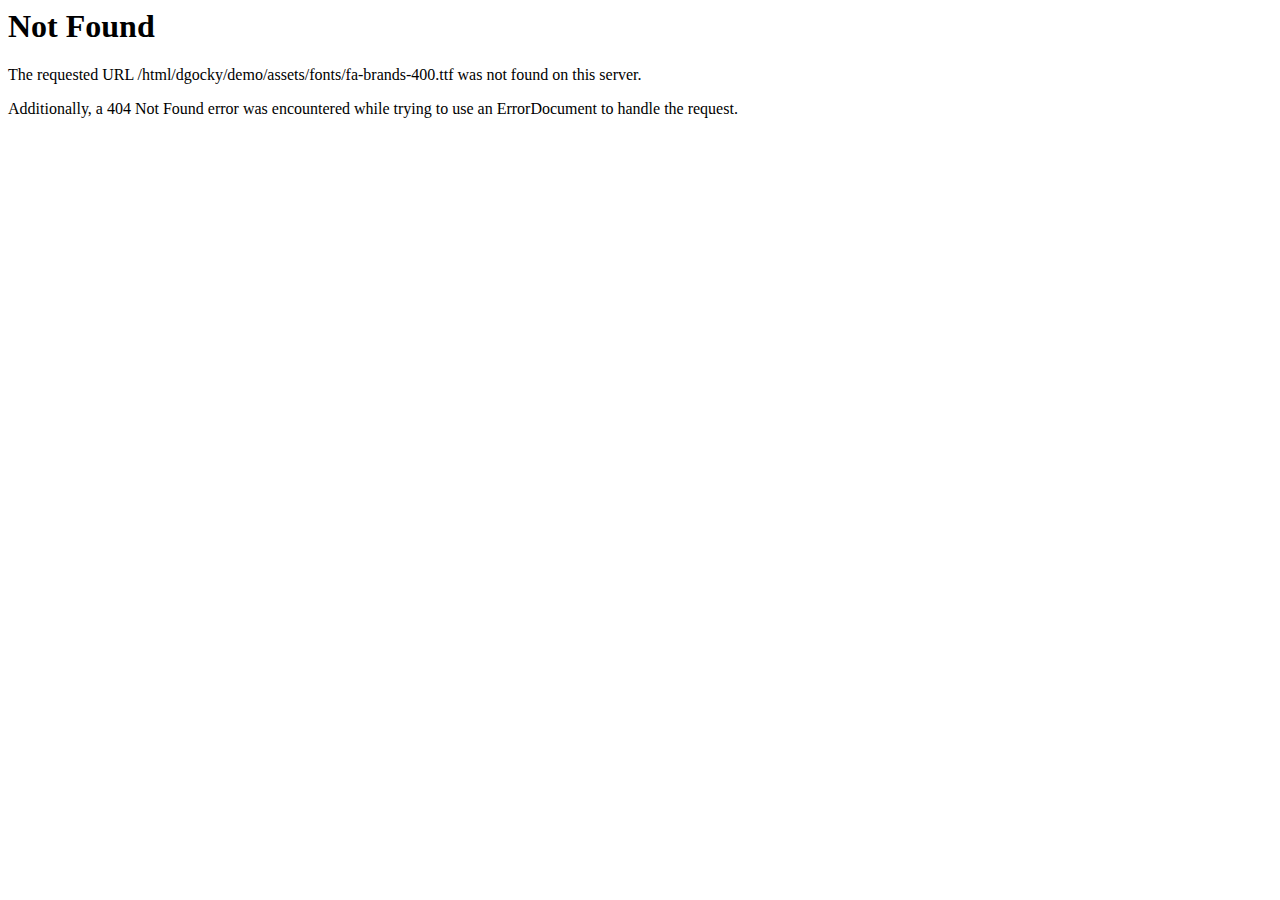
<file: assets/fonts/fa-brands-400.html>
<!DOCTYPE HTML PUBLIC "-//IETF//DTD HTML 2.0//EN">
<html><head>
<title>404 Not Found</title>
</head><body>
<h1>Not Found</h1>
<p>The requested URL /html/dgocky/demo/assets/fonts/fa-brands-400.ttf was not found on this server.</p>
<p>Additionally, a 404 Not Found
error was encountered while trying to use an ErrorDocument to handle the request.</p>
</body></html>
</file>
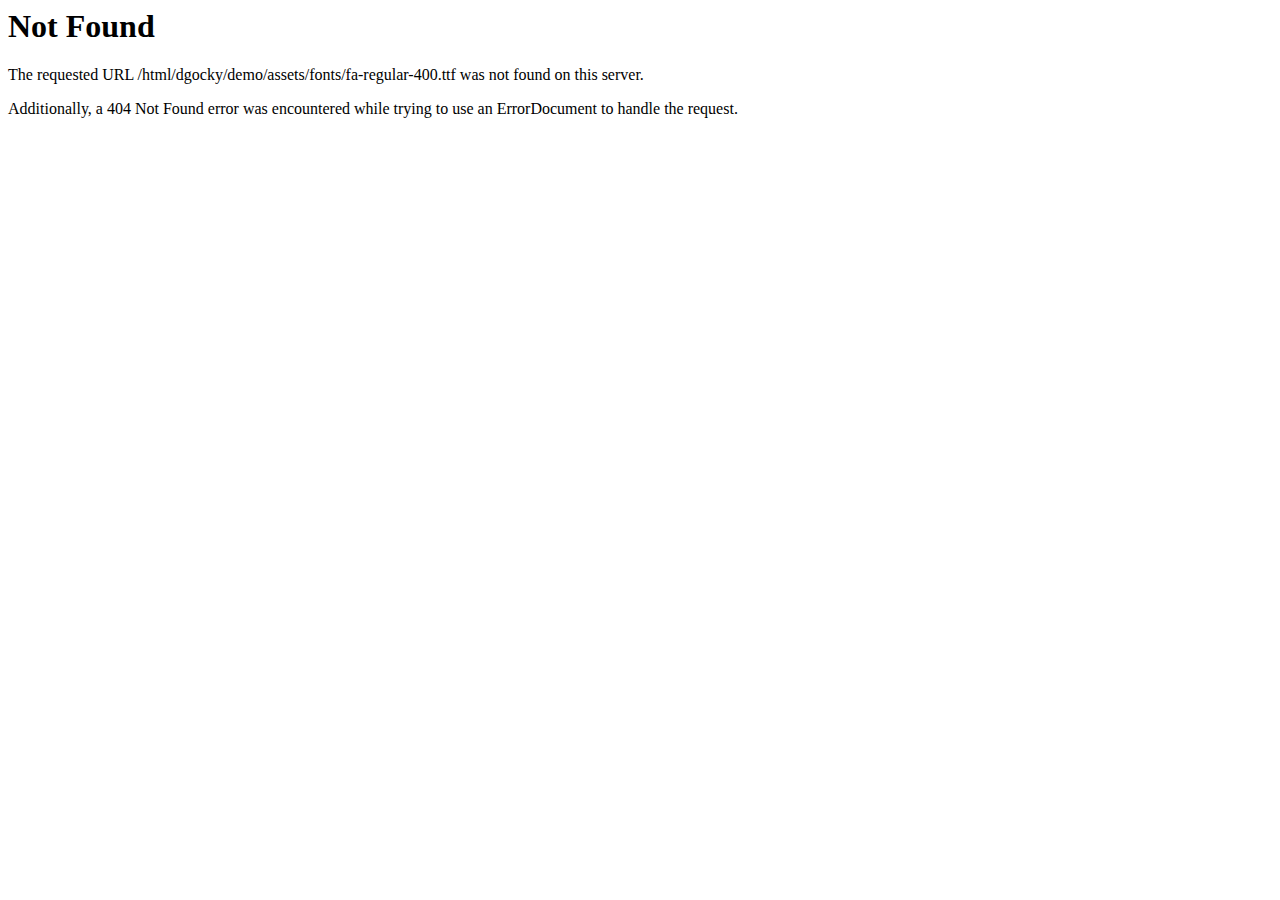
<file: assets/fonts/fa-regular-400.html>
<!DOCTYPE HTML PUBLIC "-//IETF//DTD HTML 2.0//EN">
<html><head>
<title>404 Not Found</title>
</head><body>
<h1>Not Found</h1>
<p>The requested URL /html/dgocky/demo/assets/fonts/fa-regular-400.ttf was not found on this server.</p>
<p>Additionally, a 404 Not Found
error was encountered while trying to use an ErrorDocument to handle the request.</p>
</body></html>
</file>
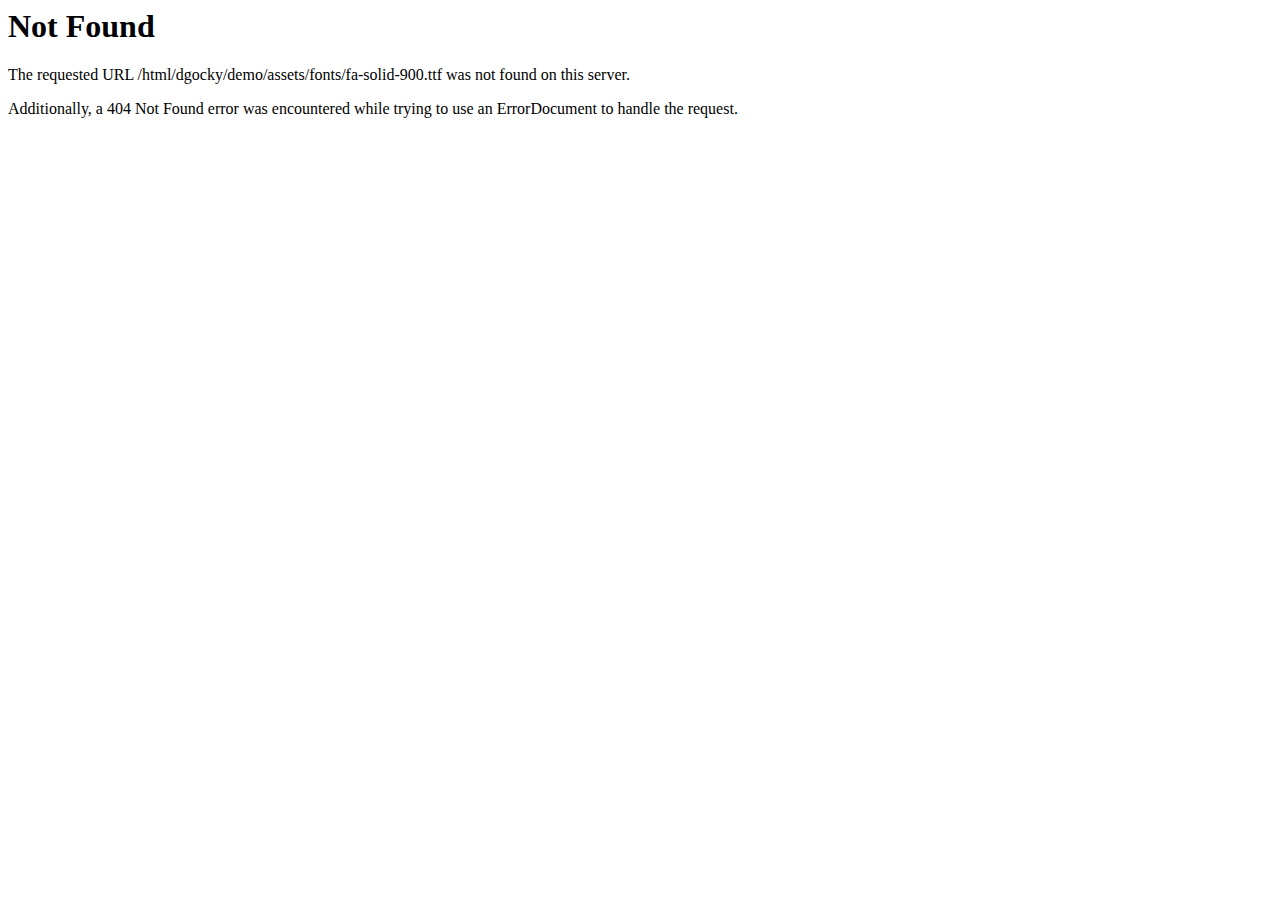
<file: assets/fonts/fa-solid-900.html>
<!DOCTYPE HTML PUBLIC "-//IETF//DTD HTML 2.0//EN">
<html><head>
<title>404 Not Found</title>
</head><body>
<h1>Not Found</h1>
<p>The requested URL /html/dgocky/demo/assets/fonts/fa-solid-900.ttf was not found on this server.</p>
<p>Additionally, a 404 Not Found
error was encountered while trying to use an ErrorDocument to handle the request.</p>
</body></html>
</file>
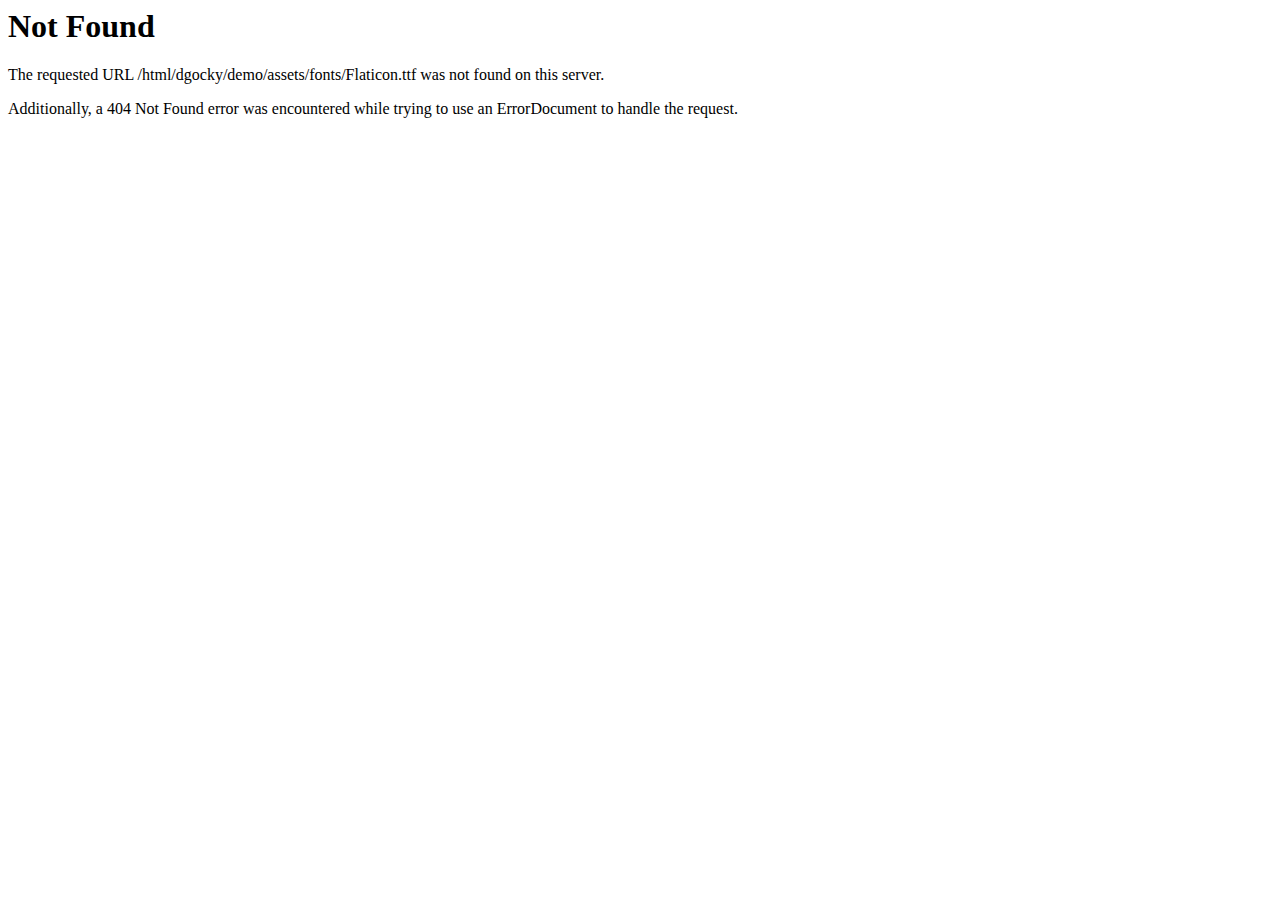
<file: assets/fonts/Flaticon.html>
<!DOCTYPE HTML PUBLIC "-//IETF//DTD HTML 2.0//EN">
<html><head>
<title>404 Not Found</title>
</head><body>
<h1>Not Found</h1>
<p>The requested URL /html/dgocky/demo/assets/fonts/Flaticon.ttf was not found on this server.</p>
<p>Additionally, a 404 Not Found
error was encountered while trying to use an ErrorDocument to handle the request.</p>
</body></html>
</file>
<file: assets/fonts/flaticon.css>
/*
  	Flaticon icon font: Flaticon
  	Creation date: 06/11/2018 11:15
  	*/

@font-face {
  font-family: "Flaticon";
  src: url("Flaticon.eot");
  src: url("Flaticond41d.eot?#iefix") format("embedded-opentype"),
       url("Flaticon.woff") format("woff"),
       url("Flaticon.html") format("truetype"),
       url("Flaticon.svg#Flaticon") format("svg");
  font-weight: normal;
  font-style: normal;
}

@media screen and (-webkit-min-device-pixel-ratio:0) {
  @font-face {
    font-family: "Flaticon";
    src: url("Flaticon.svg#Flaticon") format("svg");
  }
}

[class^="flaticon-"]:before, [class*=" flaticon-"]:before,
[class^="flaticon-"]:after, [class*=" flaticon-"]:after {   
  font-family: Flaticon;
font-style: normal;
}

.flaticon-mission:before { content: "\f100"; }
.flaticon-maps-and-location:before { content: "\f101"; }
.flaticon-chat:before { content: "\f102"; }
.flaticon-goal:before { content: "\f103"; }
</file>
<file: assets/css/responsive.css>
@media only screen and (min-width: 992px) and (max-width: 1199px) {
    /* banner */
    .banner .banner-content {
        padding: 180px 0;
    }
    .banner .banner-content h1 {
        font-size: 100px;
    }
    .banner .banner-bottom .banner-buttons a {
        display: grid;
        height: 50px;
        line-height: 50px;
        width: 134px;
        display: inline-grid;
    }

    /* countdown */
    .countdown .countdown-title h2 {
        line-height: 54px;
        text-align: center;
    }
    .countdown .part-countdown {
        text-align: center;
        margin-top: 50px;
    }
}

@media only screen and (min-width: 768px) and (max-width: 991px) {
    /* header */
    .header {
        background: #020c16;
        border: none;
        position: relative;
    }
    .header button.navbar-toggler {
        width: 45px;
        height: 45px;
        border: 1px solid rgba(255, 255, 255, 0.2);
        font-size: 25px;
        outline: none;
        color: #fff;
        padding: 0;
        float: right;
        margin: 15px 0;
    }
    .header .mainmenu .navbar {
        float: none;
    }
    .header .mainmenu .navbar .navbar-nav .nav-item .nav-link {
        padding: 16px 15px;
        position: relative;
        background: #020c16;
        margin-right: 0;
        border-bottom: 1px solid rgba(255, 255, 255, 0.2);
        z-index: 2;
    }
    .header .mainmenu .navbar .navbar-nav .nav-item .nav-link:after {
        position: absolute;
        content: '';
        left: 0;
        top: 0;
        width: 100%;
        height: 100%;
        background-image: -webkit-linear-gradient( 0deg, rgb(255,105,117) 0%, rgb(211,77,148) 56%, rgb(167,48,178) 100%);
        opacity: .2;
        z-index: -1;
    }
    .header .mainmenu .navbar .navbar-nav .nav-item:last-child .nav-link {
        margin-bottom: 15px;
        border-bottom: none;
    }

    /* banner */
    .banner .banner-content {
        padding: 183px 0 186px;
        display: block;
    }
    .banner .banner-content h1 {
        font-size: 60px;
        margin-bottom: 24px;
    }
    .banner .banner-content h4 {
        text-align: center;
        font-size: 20px;
        letter-spacing: 1px;
    }
    .banner .banner-bottom {
        padding: 20px 0;
    }
    .banner .banner-bottom:after {
        top: 0;
    }
    .banner .banner-bottom .banner-buttons a {
        height: 50px;
        line-height: 50px;
        width: 150px;
        display: inline-grid;
    }
    .banner .banner-bottom .promo-video {
        margin-top: 0px;
        margin-left: 30px;
    }
    .banner .banner-bottom .banner-buttons {
        margin-top: 0;
    }

    /* countdown */
    .countdown {
        text-align: center;
        padding: 70px 0 74px;
    }
    .countdown .countdown-title h2 {
        font-size: 32px;
        text-align: center;
        line-height: initial;
        margin-bottom: 30px;
    }
    .countdown .part-countdown {
        text-align: center;
        display: inline-block;
        position: relative;
        z-index: 2;
        padding: 10px 20px 8px;
        border-radius: 5px;
        overflow: hidden;
    }
    .countdown .part-countdown:after {
        position: absolute;
        content: '';
        left: 0;
        top: 0;
        width: 100%;
        height: 100%;
        background-image: -webkit-linear-gradient(0deg, #ff6975 0%, #d34d94 56%, #a730b2 100%);
        opacity: .15;
        z-index: -1;
    }
    .countdown .part-countdown .timer .single-count {
        margin-right: 8px;
        width: auto;
        padding: 0;
    }
    .countdown .part-countdown .timer .single-count:after {
        display: none;
    }
    .countdown .part-countdown .timer .single-count:last-child {
        margin-right: 0;
    }
    .countdown .part-countdown .timer .single-count span.day, .countdown .part-countdown .timer .single-count span.hour, .countdown .part-countdown .timer .single-count span.minute, .countdown .part-countdown .timer .single-count span.second {
        font-size: 24px;
        font-weight: 500;
    }
    .countdown .part-countdown .timer .single-count span.title {
        font-size: 16px;
        font-weight: 300; 
        opacity: .8;
    }
    .countdown .part-countdown .timer .single-count:after {
        /* display: none; */
    }

    /* about */
    .about {
        padding: 0;
    }
    .about .about-area .part-text {
        padding: 24px 30px 30px;
    }
    .about .about-area .part-text h2 {
        font-size: 32px;
        margin-top: 0;
    }
    .about .about-area .part-text a {
        height: 50px;
        line-height: 50px;
        margin-top: 19px;
    }
    .about .about-area {
        border-radius: 5px;
        overflow: hidden;
    }

    /* section title */
    .section-title {
        margin-top: 0;
    }
    .section-title.add-space {
        margin-bottom: 39px;
    }
    .section-title h2 {
        font-size: 32px;
    }

    /* event schedule */
    .event-schedule {
        padding: 74px 0 80px;
        background: #04121f;
    }
    .event-schedule .section-title {
        margin-top: 0;
        margin-bottom: 30px;
    }
    .event-schedule .nav.nav-pills .nav-link {
        font-size: 16px;
        display: inline-block;
    }
    .event-schedule .nav.nav-pills .nav-link:after {
        display: none;
    }
    .event-schedule .nav.nav-pills .nav-link span.month-count {
        font-size: 14px;
    }
    .event-schedule .nav.nav-pills {
        margin-bottom: 30px;
        display: block;
    }
    .event-schedule .tab-content #accordion .card .card-header .part-img, .event-schedule .tab-content #accordion2 .card .card-header .part-img, .event-schedule .tab-content #accordion3 .card .card-header .part-img, .event-schedule .tab-content #accordion4 .card .card-header .part-img {
        display: none;
    }
    .event-schedule .tab-content #accordion .card .card-header .part-text h3, .event-schedule .tab-content #accordion2 .card .card-header .part-text h3, .event-schedule .tab-content #accordion3 .card .card-header .part-text h3, .event-schedule .tab-content #accordion4 .card .card-header .part-text h3 {
        font-size: 18px;
        line-height: 28px;
        margin: 10px 0 9px;
    }
    .event-schedule .tab-content #accordion .card .card-header, .event-schedule .tab-content #accordion2 .card .card-header, .event-schedule .tab-content #accordion3 .card .card-header, .event-schedule .tab-content #accordion4 .card .card-header {
        padding: 22px 20px 29px;
    }
    .event-schedule .tab-content #accordion .card .card-body, .event-schedule .tab-content #accordion2 .card .card-body, .event-schedule .tab-content #accordion3 .card .card-body, .event-schedule .tab-content #accordion4 .card .card-body {
        padding: 0 20px 27px 20px;
    }

    /* gallery */
    .gallery {
        padding: 71px 0 50px;
    }

    /* team dj */
    .team-dj {
        background: #04121f;
        padding: 74px 0 80px;
    }
    .team-dj .section-title {
        margin-top: 0;
    }

    /* about venue */
    .about-venu {
        padding: 0px 0;
    }
    .about-venu .part-img {
        height: auto;
        margin-bottom: 30px;
        margin-top: 0;
    }
    .about-venu .part-text {
        border-radius: 5px;
        padding: 40px 30px 40px;
    }
    .about-venu .part-text:after {
        display: none;
    }
    .about-venu .part-text h3 {
        font-size: 32px;
        margin-top: -9px;
        margin-bottom: 12px;
    }
    .about-venu .part-text a {
        height: 50px;
        line-height: 50px;
    }

    /* ticket price */
    .ticket-price {
        background: #04121f;
        padding: 75px 0 52px;
    }
    .ticket-price .section-title {
        margin-top: 0;
        margin-bottom: 31px;
    }
    .ticket-price .single-ticket-price .part-feature h3 {
        font-size: 22px;
    }

    /* blog */
    .blog {
        padding: 74px 0 30px;
    }
    .blog .section-title {
        margin-top: 0;
    }
    .blog .single-blog .part-img .date-on-img {
        padding: 10px 20px 11px;
    }
    .blog .single-blog .part-img .date-on-img span.date {
        font-size: 16px;
    }
    .blog .single-blog .part-text {
        background: #04121f;
        padding: 30px 20px;
        border-radius: 5px;
    }
    .blog .single-blog .part-text h3 {
        font-size: 22px;
        line-height: 34px;
        margin-top: -7px;
        margin-bottom: 12px;
    }

    /* testimonial */
    .testimonial {
        background: #04121f;
        padding: 75px 0 80px
    }
    .testimonial .section-title {
        margin-top: 0;
        margin-bottom: 31px;
    }
    .testimonial .single-testimonial .part-img {
        height: 280px;
    }

    /* faq */
    .faq {
        padding: 75px 0 80px;
    }
    .faq .section-title {
        margin-top: 0;
        margin-bottom: 28px;
    }
    .faq .accordion .card .card-header h5 button, .faq .accordion2 .card .card-header h5 button {
        font-size: 18px;
        white-space: normal;
        line-height: 28px;
        font-weight: 400;
    }

    /* subcribe newsletter */
    .subscribe-newsletter {
        background: #04121f;
        padding: 71px 0 80px;
    }

    /* contact */
    .contact {
        padding: 71px 0 80px;
    }
    .contact .contact-form form input {
        height: 50px;
        padding: 0 20px;
        border: 1px solid rgba(255, 255, 255, 0.2);
        margin-bottom: 10px;
    }
    .contact .contact-form form span {
        display: none;
    }
    .contact .contact-form form textarea {
        border: 1px solid rgba(255, 255, 255, 0.2);
        padding: 12px 20px;
    }
    .contact .contact-form form button {
        height: 50px;
        margin-top: 20px;
    }

    /* footer */
    .footer .footer-menu {
        display: none;
    }
    .footer .logo {
        text-align: center;
        padding: 15px 0;
    }
    .footer .logo a {
        display: inline-block;
    }

    /* breadcrump */
    .breadcrump .breadcrump-content {
        margin-top: 0;
        padding: 28px 0;
    }
    .breadcrump .breadcrump-content span {
        font-size: 16px;
    }
    .header .mainmenu .navbar .navbar-nav .nav-item .nav-link:before {
        display: none;
    }

    /* comment box */
    .comment-box {
        margin-bottom: 50px;
        border-bottom: 1px solid rgba(255, 255, 255, 0.2);
    }
    .blog.blog-details {
        padding-bottom: 50px;
    }


    /* counter */
    .counter {
        padding-top: 80px;
        padding-bottom: 35px;
    }
    .counter .single-counter {
        margin-bottom: 36px;
    }

    /* single event */
    .single-event {
        padding: 80px 0;
    }
    .single-event .part-text h3 {
        margin-top: -8px;
        font-size: 32px;
    }
    .single-event .part-img {
        margin-bottom: 30px;
    }
}

@media only screen and (min-width: 576px) and (max-width: 767px) {
    /* header */
    .header {
        background: #020c16;
        border: none;
        position: relative;
    }
    .header button.navbar-toggler {
        width: 45px;
        height: 45px;
        border: 1px solid rgba(255, 255, 255, 0.2);
        font-size: 25px;
        outline: none;
        color: #fff;
        padding: 0;
        float: right;
        margin: 15px 0;
    }
    .header .mainmenu .navbar {
        float: none;
    }
    .header .mainmenu .navbar .navbar-nav .nav-item .nav-link {
        padding: 16px 15px;
        position: relative;
        background: #020c16;
        margin-right: 0;
        border-bottom: 1px solid rgba(255, 255, 255, 0.2);
        z-index: 2;
    }
    .header .mainmenu .navbar .navbar-nav .nav-item .nav-link:after {
        position: absolute;
        content: '';
        left: 0;
        top: 0;
        width: 100%;
        height: 100%;
        background-image: -webkit-linear-gradient( 0deg, rgb(255,105,117) 0%, rgb(211,77,148) 56%, rgb(167,48,178) 100%);
        opacity: .2;
        z-index: -1;
    }
    .header .mainmenu .navbar .navbar-nav .nav-item:last-child .nav-link {
        margin-bottom: 15px;
        border-bottom: none;
    }

    /* banner */
    .banner .banner-content {
        padding: 183px 0 186px;
        display: block;
    }
    .banner .banner-content h1 {
        font-size: 60px;
        margin-bottom: 24px;
    }
    .banner .banner-content h4 {
        text-align: center;
        font-size: 20px;
        letter-spacing: 1px;
    }
    .banner .banner-bottom:after {
        width: 100%;
    }
    .banner .banner-bottom .part-img img {
        width: 100%;
    }
    .banner .banner-bottom .banner-buttons {
        text-align: center;
    }
    .banner .banner-bottom .banner-buttons a {
        height: 50px;
        line-height: 50px;
    }
    .banner .banner-bottom .promo-video .part-icon {
        float: none;
        display: inline-block;
        margin-right: 0;
        margin-bottom: 4px;
    }
    .banner .banner-bottom .promo-video {
        text-align: center;
        margin-top: 30px;
    }
    .banner .banner-bottom .banner-buttons {
        margin-top: 16px;
        padding: 0 15px;
        margin-bottom: 25px;
    }

    /* countdown */
    .countdown {
        text-align: center;
        padding: 70px 0 74px;
    }
    .countdown .countdown-title h2 {
        font-size: 32px;
        text-align: center;
        line-height: initial;
        margin-bottom: 30px;
    }
    .countdown .part-countdown {
        text-align: center;
        display: inline-block;
        position: relative;
        z-index: 2;
        padding: 10px 20px 8px;
        border-radius: 5px;
        overflow: hidden;
    }
    .countdown .part-countdown:after {
        position: absolute;
        content: '';
        left: 0;
        top: 0;
        width: 100%;
        height: 100%;
        background-image: -webkit-linear-gradient(0deg, #ff6975 0%, #d34d94 56%, #a730b2 100%);
        opacity: .15;
        z-index: -1;
    }
    .countdown .part-countdown .timer .single-count {
        margin-right: 8px;
        width: auto;
        padding: 0;
    }
    .countdown .part-countdown .timer .single-count:after {
        display: none;
    }
    .countdown .part-countdown .timer .single-count:last-child {
        margin-right: 0;
    }
    .countdown .part-countdown .timer .single-count span.day, .countdown .part-countdown .timer .single-count span.hour, .countdown .part-countdown .timer .single-count span.minute, .countdown .part-countdown .timer .single-count span.second {
        font-size: 24px;
        font-weight: 500;
    }
    .countdown .part-countdown .timer .single-count span.title {
        font-size: 16px;
        font-weight: 300; 
        opacity: .8;
    }
    .countdown .part-countdown .timer .single-count:after {
        /* display: none; */
    }

    /* about */
    .about {
        padding: 0;
    }
    .about .about-area .part-text {
        padding: 24px 30px 30px;
    }
    .about .about-area .part-text h2 {
        font-size: 32px;
        margin-top: 0;
    }
    .about .about-area .part-text a {
        height: 50px;
        line-height: 50px;
        margin-top: 19px;
    }
    .about .about-area {
        border-radius: 5px;
        overflow: hidden;
    }

    /* section title */
    .section-title {
        margin-top: 0;
    }
    .section-title.add-space {
        margin-bottom: 39px;
    }
    .section-title h2 {
        font-size: 32px;
    }

    /* event schedule */
    .event-schedule {
        padding: 74px 0 80px;
        background: #04121f;
    }
    .event-schedule .section-title {
        margin-top: 0;
        margin-bottom: 30px;
    }
    .event-schedule .nav.nav-pills .nav-link {
        padding: 10px 20px 11px;
        font-size: 16px;
        display: inline-block;
    }
    .event-schedule .nav.nav-pills .nav-link:after {
        display: none;
    }
    .event-schedule .nav.nav-pills .nav-link span.month-count {
        font-size: 14px;
    }
    .event-schedule .nav.nav-pills {
        margin-bottom: 30px;
        display: block;
    }
    .event-schedule .tab-content #accordion .card .card-header .part-img, .event-schedule .tab-content #accordion2 .card .card-header .part-img, .event-schedule .tab-content #accordion3 .card .card-header .part-img, .event-schedule .tab-content #accordion4 .card .card-header .part-img {
        display: none;
    }
    .event-schedule .tab-content #accordion .card .card-header .part-text h3, .event-schedule .tab-content #accordion2 .card .card-header .part-text h3, .event-schedule .tab-content #accordion3 .card .card-header .part-text h3, .event-schedule .tab-content #accordion4 .card .card-header .part-text h3 {
        font-size: 18px;
        line-height: 28px;
        margin: 10px 0 9px;
    }
    .event-schedule .tab-content #accordion .card .card-header, .event-schedule .tab-content #accordion2 .card .card-header, .event-schedule .tab-content #accordion3 .card .card-header, .event-schedule .tab-content #accordion4 .card .card-header {
        padding: 22px 20px 29px;
    }
    .event-schedule .tab-content #accordion .card .card-body, .event-schedule .tab-content #accordion2 .card .card-body, .event-schedule .tab-content #accordion3 .card .card-body, .event-schedule .tab-content #accordion4 .card .card-body {
        padding: 0 20px 27px 20px;
    }

    /* gallery */
    .gallery {
        padding: 71px 0 50px;
    }

    /* team dj */
    .team-dj {
        background: #04121f;
        padding: 74px 0 80px;
    }
    .team-dj .section-title {
        margin-top: 0;
    }

    /* about venue */
    .about-venu {
        padding: 80px 0;
    }
    .about-venu .part-img {
        height: auto;
        margin-bottom: 30px;
        margin-top: 0;
    }
    .about-venu .part-text {
        border-radius: 5px;
        padding: 40px 30px 40px;
    }
    .about-venu .part-text:after {
        display: none;
    }
    .about-venu .part-text h3 {
        font-size: 32px;
        margin-top: -9px;
        margin-bottom: 12px;
    }
    .about-venu .part-text a {
        height: 50px;
        line-height: 50px;
    }

    /* ticket price */
    .ticket-price {
        background: #04121f;
        padding: 75px 0 52px;
    }
    .ticket-price .section-title {
        margin-top: 0;
        margin-bottom: 31px;
    }
    .ticket-price .single-ticket-price .part-feature h3 {
        font-size: 22px;
    }

    /* blog */
    .blog {
        padding: 74px 0 30px;
    }
    .blog .section-title {
        margin-top: 0;
    }
    .blog .single-blog .part-img .date-on-img {
        padding: 10px 20px 11px;
    }
    .blog .single-blog .part-img .date-on-img span.date {
        font-size: 16px;
    }
    .blog .single-blog .part-text {
        background: #04121f;
        padding: 30px 20px;
        border-radius: 5px;
    }
    .blog .single-blog .part-text h3 {
        font-size: 22px;
        line-height: 34px;
        margin-top: -7px;
        margin-bottom: 12px;
    }

    /* testimonial */
    .testimonial {
        background: #04121f;
        padding: 75px 0 80px
    }
    .testimonial .section-title {
        margin-top: 0;
        margin-bottom: 31px;
    }

    /* faq */
    .faq {
        padding: 75px 0 80px;
    }
    .faq .section-title {
        margin-top: 0;
        margin-bottom: 28px;
    }
    .faq .accordion .card .card-header h5 button, .faq .accordion2 .card .card-header h5 button {
        font-size: 18px;
        white-space: normal;
        line-height: 28px;
        font-weight: 400;
    }

    /* subcribe newsletter */
    .subscribe-newsletter {
        background: #04121f;
        padding: 71px 0 80px;
    }

    /* contact */
    .contact {
        padding: 71px 0 80px;
    }
    .contact .contact-form form input {
        height: 50px;
        padding: 0 20px;
        border: 1px solid rgba(255, 255, 255, 0.2);
        margin-bottom: 10px;
    }
    .contact .contact-form form span {
        display: none;
    }
    .contact .contact-form form textarea {
        border: 1px solid rgba(255, 255, 255, 0.2);
        padding: 12px 20px;
    }
    .contact .contact-form form button {
        height: 50px;
        margin-top: 20px;
    }

    /* footer */
    .footer .footer-menu {
        display: none;
    }
    .footer .logo {
        text-align: center;
        padding: 15px 0;
    }
    .footer .logo a {
        display: inline-block;
    }

    /* breadcrump */
    .breadcrump .breadcrump-content {
        margin-top: 0;
        padding: 28px 0;
    }
    .breadcrump .breadcrump-content span {
        font-size: 16px;
    }
    .header .mainmenu .navbar .navbar-nav .nav-item .nav-link:before {
        display: none;
    }

    /* comments area */
    .comment-area .single-comment .part-img {
        float: none;
        margin-bottom: 15px;
    }
    /* comment box */
    .comment-box {
        margin-bottom: 50px;
        border-bottom: 1px solid rgba(255, 255, 255, 0.2);
    }
    .comment-box form input {
        height: 50px;
        margin-bottom: 20px;
        padding: 0 30px;
    }
    .comment-box form span {
        height: 50px;
    }
    .comment-box form button {
        margin-top: 15px;
    }
    .blog.blog-details {
        padding-bottom: 50px;
    }

    /* counter */
    .counter {
        padding-top: 80px;
        padding-bottom: 35px;
    }
    .counter .single-counter {
        margin-bottom: 36px;
    }

    /* single event */
    .single-event {
        padding: 80px 0;
    }
    .single-event .part-text h3 {
        margin-top: -8px;
        font-size: 32px;
    }
    .single-event .part-img {
        margin-bottom: 30px;
    }
}


@media only screen and (min-width: 480px) and (max-width: 575px) {
    /* header */
    .header {
        background: #020c16;
        border: none;
        position: relative;
    }
    .header button.navbar-toggler {
        width: 45px;
        height: 45px;
        border: 1px solid rgba(255, 255, 255, 0.2);
        font-size: 25px;
        outline: none;
        color: #fff;
        padding: 0;
        float: right;
        margin: 15px 0;
    }
    .header .mainmenu .navbar {
        float: none;
    }
    .header .mainmenu .navbar .navbar-nav .nav-item .nav-link {
        padding: 16px 15px;
        position: relative;
        background: #020c16;
        margin-right: 0;
        border-bottom: 1px solid rgba(255, 255, 255, 0.2);
        z-index: 2;
    }
    .header .mainmenu .navbar .navbar-nav .nav-item .nav-link:after {
        position: absolute;
        content: '';
        left: 0;
        top: 0;
        width: 100%;
        height: 100%;
        background-image: -webkit-linear-gradient( 0deg, rgb(255,105,117) 0%, rgb(211,77,148) 56%, rgb(167,48,178) 100%);
        opacity: .2;
        z-index: -1;
    }
    .header .mainmenu .navbar .navbar-nav .nav-item:last-child .nav-link {
        margin-bottom: 15px;
        border-bottom: none;
    }

    /* banner */
    .banner .banner-content {
        padding: 183px 0 186px;
        display: block;
    }
    .banner .banner-content h1 {
        font-size: 60px;
        margin-bottom: 24px;
    }
    .banner .banner-content h4 {
        text-align: center;
        font-size: 20px;
        letter-spacing: 1px;
    }
    .banner .banner-bottom:after {
        width: 100%;
    }
    .banner .banner-bottom .part-img img {
        width: 100%;
    }
    .banner .banner-bottom .banner-buttons {
        text-align: center;
    }
    .banner .banner-bottom .banner-buttons a {
        height: 50px;
        line-height: 50px;
    }
    .banner .banner-bottom .promo-video .part-icon {
        float: none;
        display: inline-block;
        margin-right: 0;
        margin-bottom: 4px;
    }
    .banner .banner-bottom .promo-video {
        text-align: center;
        margin-top: 30px;
    }
    .banner .banner-bottom .banner-buttons {
        margin-top: 16px;
        padding: 0 15px;
        margin-bottom: 25px;
    }

    /* countdown */
    .countdown {
        text-align: center;
        padding: 70px 0 74px;
    }
    .countdown .countdown-title h2 {
        font-size: 32px;
        text-align: center;
        line-height: initial;
        margin-bottom: 30px;
    }
    .countdown .part-countdown {
        text-align: center;
        display: inline-block;
        position: relative;
        z-index: 2;
        padding: 10px 20px 8px;
        border-radius: 5px;
        overflow: hidden;
    }
    .countdown .part-countdown:after {
        position: absolute;
        content: '';
        left: 0;
        top: 0;
        width: 100%;
        height: 100%;
        background-image: -webkit-linear-gradient(0deg, #ff6975 0%, #d34d94 56%, #a730b2 100%);
        opacity: .15;
        z-index: -1;
    }
    .countdown .part-countdown .timer .single-count {
        margin-right: 8px;
        width: auto;
        padding: 0;
    }
    .countdown .part-countdown .timer .single-count:after {
        display: none;
    }
    .countdown .part-countdown .timer .single-count:last-child {
        margin-right: 0;
    }
    .countdown .part-countdown .timer .single-count span.day, .countdown .part-countdown .timer .single-count span.hour, .countdown .part-countdown .timer .single-count span.minute, .countdown .part-countdown .timer .single-count span.second {
        font-size: 24px;
        font-weight: 500;
    }
    .countdown .part-countdown .timer .single-count span.title {
        font-size: 16px;
        font-weight: 300; 
        opacity: .8;
    }
    .countdown .part-countdown .timer .single-count:after {
        /* display: none; */
    }

    /* about */
    .about {
        padding: 0;
    }
    .about .about-area .part-text {
        padding: 24px 30px 30px;
    }
    .about .about-area .part-text h2 {
        font-size: 32px;
        margin-top: 0;
    }
    .about .about-area .part-text a {
        height: 50px;
        line-height: 50px;
        margin-top: 19px;
    }
    .about .about-area {
        border-radius: 5px;
        overflow: hidden;
    }

    /* section title */
    .section-title {
        margin-top: 0;
    }
    .section-title.add-space {
        margin-bottom: 39px;
    }
    .section-title h2 {
        font-size: 32px;
    }

    /* event schedule */
    .event-schedule {
        padding: 74px 0 80px;
        background: #04121f;
    }
    .event-schedule .section-title {
        margin-top: 0;
        margin-bottom: 30px;
    }
    .event-schedule .nav.nav-pills .nav-link {
        padding: 15px 30px 16px;
        font-size: 16px;
    }
    .event-schedule .nav.nav-pills .nav-link span.month-count {
        font-size: 14px;
    }
    .event-schedule .nav.nav-pills {
        margin-bottom: 30px;
    }
    .event-schedule .tab-content #accordion .card .card-header .part-img, .event-schedule .tab-content #accordion2 .card .card-header .part-img, .event-schedule .tab-content #accordion3 .card .card-header .part-img, .event-schedule .tab-content #accordion4 .card .card-header .part-img {
        display: none;
    }
    .event-schedule .tab-content #accordion .card .card-header .part-text h3, .event-schedule .tab-content #accordion2 .card .card-header .part-text h3, .event-schedule .tab-content #accordion3 .card .card-header .part-text h3, .event-schedule .tab-content #accordion4 .card .card-header .part-text h3 {
        font-size: 18px;
        line-height: 28px;
        margin: 10px 0 9px;
    }
    .event-schedule .tab-content #accordion .card .card-header, .event-schedule .tab-content #accordion2 .card .card-header, .event-schedule .tab-content #accordion3 .card .card-header, .event-schedule .tab-content #accordion4 .card .card-header {
        padding: 22px 20px 29px;
    }
    .event-schedule .tab-content #accordion .card .card-body, .event-schedule .tab-content #accordion2 .card .card-body, .event-schedule .tab-content #accordion3 .card .card-body, .event-schedule .tab-content #accordion4 .card .card-body {
        padding: 0 20px 27px 20px;
    }

    /* gallery */
    .gallery {
        padding: 71px 0 50px;
    }

    /* team dj */
    .team-dj {
        background: #04121f;
        padding: 74px 0 80px;
    }
    .team-dj .section-title {
        margin-top: 0;
    }

    /* about venue */
    .about-venu {
        padding: 80px 0;
    }
    .about-venu .part-img {
        height: auto;
        margin-bottom: 30px;
        margin-top: 0;
    }
    .about-venu .part-text {
        border-radius: 5px;
        padding: 40px 30px 40px;
    }
    .about-venu .part-text:after {
        display: none;
    }
    .about-venu .part-text h3 {
        font-size: 32px;
        margin-top: -9px;
        margin-bottom: 12px;
    }
    .about-venu .part-text a {
        height: 50px;
        line-height: 50px;
    }

    /* ticket price */
    .ticket-price {
        background: #04121f;
        padding: 75px 0 52px;
    }
    .ticket-price .section-title {
        margin-top: 0;
        margin-bottom: 31px;
    }

    /* blog */
    .blog {
        padding: 74px 0 30px;
    }
    .blog .section-title {
        margin-top: 0;
    }
    .blog .single-blog .part-img .date-on-img {
        padding: 10px 20px 11px;
    }
    .blog .single-blog .part-img .date-on-img span.date {
        font-size: 16px;
    }
    .blog .single-blog .part-text {
        background: #04121f;
        padding: 30px 20px;
        border-radius: 5px;
    }
    .blog .single-blog .part-text h3 {
        font-size: 22px;
        line-height: 34px;
        margin-top: -7px;
        margin-bottom: 12px;
    }

    /* testimonial */
    .testimonial {
        background: #04121f;
        padding: 75px 0 80px
    }
    .testimonial .section-title {
        margin-top: 0;
        margin-bottom: 31px;
    }
    .testimonial .single-testimonial .part-img {
        height: 300px;
    }

    /* faq */
    .faq {
        padding: 75px 0 80px;
    }
    .faq .section-title {
        margin-top: 0;
        margin-bottom: 28px;
    }
    .faq .accordion .card .card-header h5 button, .faq .accordion2 .card .card-header h5 button {
        font-size: 18px;
        white-space: normal;
        line-height: 28px;
        font-weight: 400;
    }
    .faq .accordion .card .card-header h5 button:before, .faq .accordion2 .card .card-header h5 button:before {
        display: none;
    }

    /* subcribe newsletter */
    .subscribe-newsletter {
        background: #04121f;
        padding: 71px 0 80px;
    }

    /* contact */
    .contact {
        padding: 71px 0 80px;
    }
    .contact .contact-form form input {
        height: 50px;
        padding: 0 20px;
        border: 1px solid rgba(255, 255, 255, 0.2);
        margin-bottom: 10px;
    }
    .contact .contact-form form span {
        display: none;
    }
    .contact .contact-form form textarea {
        border: 1px solid rgba(255, 255, 255, 0.2);
        padding: 12px 20px;
    }
    .contact .contact-form form button {
        height: 50px;
        margin-top: 20px;
    }

    /* footer */
    .footer .footer-menu {
        display: none;
    }
    .footer .logo {
        text-align: center;
        padding: 15px 0;
    }
    .footer .logo a {
        display: inline-block;
    }

    /* breadcrump */
    .breadcrump .breadcrump-content {
        margin-top: 0;
        padding: 28px 0;
    }
    .breadcrump .breadcrump-content span {
        font-size: 16px;
    }
    .header .mainmenu .navbar .navbar-nav .nav-item .nav-link:before {
        display: none;
    }

    /* comments area */
    .comment-area .single-comment .part-img {
        float: none;
        margin-bottom: 15px;
    }
    /* comment box */
    .comment-box {
        margin-bottom: 50px;
        border-bottom: 1px solid rgba(255, 255, 255, 0.2);
    }
    .comment-box form input {
        height: 50px;
        margin-bottom: 20px;
        padding: 0 30px;
    }
    .comment-box form span {
        height: 50px;
    }
    .comment-box form button {
        margin-top: 15px;
    }
    .blog.blog-details {
        padding-bottom: 50px;
    }

    /* counter */
    .counter {
        padding-top: 80px;
        padding-bottom: 35px;
    }
    .counter .single-counter {
        margin-bottom: 36px;
    }
}


@media only screen and (min-width: 320px) and (max-width: 479px) {
    /* header */
    .header {
        background: #020c16;
        border: none;
        position: relative;
    }
    .header button.navbar-toggler {
        width: 45px;
        height: 45px;
        border: 1px solid rgba(255, 255, 255, 0.2);
        font-size: 25px;
        outline: none;
        color: #fff;
        padding: 0;
        float: right;
        margin: 15px 0;
    }
    .header .mainmenu .navbar {
        float: none;
    }
    .header .mainmenu .navbar .navbar-nav .nav-item .nav-link {
        padding: 16px 15px;
        position: relative;
        background: #020c16;
        margin-right: 0;
        border-bottom: 1px solid rgba(255, 255, 255, 0.2);
        z-index: 2;
    }
    .header .mainmenu .navbar .navbar-nav .nav-item .nav-link:after {
        position: absolute;
        content: '';
        left: 0;
        top: 0;
        width: 100%;
        height: 100%;
        background-image: -webkit-linear-gradient( 0deg, rgb(255,105,117) 0%, rgb(211,77,148) 56%, rgb(167,48,178) 100%);
        opacity: .2;
        z-index: -1;
    }
    .header .mainmenu .navbar .navbar-nav .nav-item:last-child .nav-link {
        margin-bottom: 15px;
        border-bottom: none;
    }

    /* banner */
    .banner .banner-content {
        padding: 123px 0 126px;
        display: block;
    }
    .banner .banner-content h1 {
        font-size: 60px;
        margin-bottom: 24px;
    }
    .banner .banner-content h4 {
        text-align: center;
        font-size: 20px;
        letter-spacing: 1px;
    }
    .banner .banner-bottom:after {
        width: 100%;
    }
    .banner .banner-bottom .banner-buttons a {
        width: 100%;
        height: 50px;
        line-height: 50px;
    }
    .banner .banner-bottom .banner-buttons a:first-child {
        margin-bottom: 9px;
    }
    .banner .banner-bottom .banner-buttons a:last-child {
        margin-left: 0;
    }
    .banner .banner-bottom .promo-video .part-icon {
        float: none;
        display: inline-block;
        margin-right: 0;
        margin-bottom: 4px;
    }
    .banner .banner-bottom .promo-video {
        text-align: center;
        margin-top: 30px;
    }
    .banner .banner-bottom .banner-buttons {
        margin-top: 16px;
        padding: 0 15px;
        margin-bottom: 25px;
    }

    /* countdown */
    .countdown {
        text-align: center;
        padding: 50px 0 54px;
    }
    .countdown .countdown-title h2 {
        font-size: 32px;
        text-align: center;
        line-height: initial;
        margin-bottom: 30px;
    }
    .countdown .part-countdown {
        text-align: center;
        display: inline-block;
        position: relative;
        z-index: 2;
        padding: 10px 20px 8px;
        border-radius: 5px;
        overflow: hidden;
    }
    .countdown .part-countdown:after {
        position: absolute;
        content: '';
        left: 0;
        top: 0;
        width: 100%;
        height: 100%;
        background-image: -webkit-linear-gradient(0deg, #ff6975 0%, #d34d94 56%, #a730b2 100%);
        opacity: .15;
        z-index: -1;
    }
    .countdown .part-countdown .timer .single-count {
        margin-right: 8px;
        width: auto;
        padding: 0;
    }
    .countdown .part-countdown .timer .single-count:after {
        display: none;
    }
    .countdown .part-countdown .timer .single-count:last-child {
        margin-right: 0;
    }
    .countdown .part-countdown .timer .single-count span.day, .countdown .part-countdown .timer .single-count span.hour, .countdown .part-countdown .timer .single-count span.minute, .countdown .part-countdown .timer .single-count span.second {
        font-size: 24px;
        font-weight: 500;
    }
    .countdown .part-countdown .timer .single-count span.title {
        font-size: 16px;
        font-weight: 300; 
        opacity: .8;
    }
    .countdown .part-countdown .timer .single-count:after {
        /* display: none; */
    }

    /* about */
    .about {
        padding: 0;
    }
    .about .about-area .part-text {
        padding: 74px 30px 80px;
        background: #020c16;
    }
    .about .about-area .part-text h2 {
        font-size: 32px;
        margin-top: 0;
    }
    .about .about-area .part-text a {
        height: 50px;
        line-height: 50px;
        margin-top: 19px;
    }
    .about .about-area {
        border-radius: 5px;
        overflow: hidden;
    }

    /* section title */
    .section-title {
        margin-top: 0;
    }
    .section-title.add-space {
        margin-bottom: 39px;
    }
    .section-title h2 {
        font-size: 32px;
    }

    /* event schedule */
    .event-schedule {
        padding: 74px 0 80px;
    }
    .event-schedule .section-title {
        margin-top: 0;
        margin-bottom: 30px;
    }
    .event-schedule .nav.nav-pills .nav-link {
        padding: 15px 30px 16px;
        font-size: 16px;
        text-align: center;
    }
    .event-schedule .nav.nav-pills .nav-link span.month-count {
        font-size: 14px;
    }
    .event-schedule .nav.nav-pills {
        margin-bottom: 30px;
    }
    .event-schedule .tab-content #accordion .card .card-header .part-img, .event-schedule .tab-content #accordion2 .card .card-header .part-img, .event-schedule .tab-content #accordion3 .card .card-header .part-img, .event-schedule .tab-content #accordion4 .card .card-header .part-img {
        display: none;
    }
    .event-schedule .tab-content #accordion .card .card-header .part-text h3, .event-schedule .tab-content #accordion2 .card .card-header .part-text h3, .event-schedule .tab-content #accordion3 .card .card-header .part-text h3, .event-schedule .tab-content #accordion4 .card .card-header .part-text h3 {
        font-size: 18px;
        line-height: 28px;
        margin: 10px 0 9px;
    }
    .event-schedule .tab-content #accordion .card .card-header, .event-schedule .tab-content #accordion2 .card .card-header, .event-schedule .tab-content #accordion3 .card .card-header, .event-schedule .tab-content #accordion4 .card .card-header {
        padding: 22px 20px 29px;
    }
    .event-schedule .tab-content #accordion .card .card-body, .event-schedule .tab-content #accordion2 .card .card-body, .event-schedule .tab-content #accordion3 .card .card-body, .event-schedule .tab-content #accordion4 .card .card-body {
        padding: 0 20px 27px 20px;
    }

    /* gallery */
    .gallery {
        padding: 71px 0 50px;
    }

    /* team dj */
    .team-dj {
        padding: 74px 0 80px;
    }
    .team-dj.top-dj-page {
        padding-bottom: 50px;
    }
    .team-dj .section-title {
        margin-top: 0;
    }

    /* about venue */
    .about-venu {
        padding: 80px 0;
    }
    .about-venu .part-img {
        height: auto;
        margin-bottom: 30px;
        margin-top: 0;
        display: none;
    }
    .about-venu .part-text {
        border-radius: 5px;
        padding: 40px 30px 40px;
    }
    .about-venu .part-text:after {
        display: none;
    }
    .about-venu .part-text h3 {
        font-size: 32px;
        margin-top: -9px;
        margin-bottom: 12px;
    }
    .about-venu .part-text a {
        height: 50px;
        line-height: 50px;
    }

    /* ticket price */
    .ticket-price {
        padding: 75px 0 52px;
    }
    .ticket-price .section-title {
        margin-top: 0;
        margin-bottom: 31px;
    }

    /* blog */
    .blog {
        padding: 74px 0 30px;
    }
    .blog .section-title {
        margin-top: 0;
    }
    .blog .single-blog .part-img .date-on-img {
        padding: 10px 20px 11px;
    }
    .blog .single-blog .part-img .date-on-img span.date {
        font-size: 16px;
    }
    .blog .single-blog .part-text {
        background: #04121f;
        padding: 30px 20px;
        border-radius: 5px;
    }
    .blog .single-blog .part-text h3 {
        font-size: 22px;
        line-height: 34px;
        margin-top: -7px;
        margin-bottom: 12px;
    }

    /* testimonial */
    .testimonial {
        padding: 75px 0 80px
    }
    .testimonial .section-title {
        margin-top: 0;
        margin-bottom: 31px;
    }
    .testimonial .single-testimonial .part-img {
        height: 300px;
    }
    /* ............ */
    .event-schedule .tab-content #accordion .card .card-header .part-text span.time, .event-schedule .tab-content #accordion .card .card-header .part-text span.location, .event-schedule .tab-content #accordion2 .card .card-header .part-text span.time, .event-schedule .tab-content #accordion2 .card .card-header .part-text span.location, .event-schedule .tab-content #accordion3 .card .card-header .part-text span.time, .event-schedule .tab-content #accordion3 .card .card-header .part-text span.location, .event-schedule .tab-content #accordion4 .card .card-header .part-text span.time, .event-schedule .tab-content #accordion4 .card .card-header .part-text span.location {
        display: none;
    }
    .event-schedule .tab-content #accordion .card .card-header.collapsed, .event-schedule .tab-content #accordion2 .card .card-header.collapsed, .event-schedule .tab-content #accordion3 .card .card-header.collapsed, .event-schedule .tab-content #accordion4 .card .card-header.collapsed {
        padding: 22px 20px 29px;
    }
    .event-schedule .tab-content #accordion .card .card-header.collapsed .part-text h3, .event-schedule .tab-content #accordion2 .card .card-header.collapsed .part-text h3, .event-schedule .tab-content #accordion3 .card .card-header.collapsed .part-text h3, .event-schedule .tab-content #accordion4 .card .card-header.collapsed .part-text h3 {
        margin: 0;
    }

    /* faq */
    .faq {
        padding: 75px 0 80px;
    }
    .faq .section-title {
        margin-top: 0;
        margin-bottom: 28px;
    }
    .faq .accordion .card .card-header h5 button, .faq .accordion2 .card .card-header h5 button {
        font-size: 18px;
        white-space: normal;
        line-height: 28px;
        font-weight: 400;
    }
    .faq .accordion .card .card-header h5 button:before, .faq .accordion2 .card .card-header h5 button:before {
        display: none;
    }

    /* subcribe newsletter */
    .subscribe-newsletter {
        padding: 71px 0 80px;
    }
    .subscribe-newsletter .form .newsletter-form button {
        position: relative;
        height: 50px;
        width: 100%;
    }
    .subscribe-newsletter .form .newsletter-form:after {
        display: none;
    }
    .subscribe-newsletter .form .newsletter-form input.newsletter-input {
        padding: 0 30px; 
        border: 1px solid rgba(255, 255, 255, 0.2);
        margin-bottom: 10px;
        height: 50px;
    }

    /* contact */
    .contact {
        padding: 71px 0 80px;
    }
    .contact .contact-form form input {
        height: 50px;
        padding: 0 20px;
        border: 1px solid rgba(255, 255, 255, 0.2);
        margin-bottom: 10px;
    }
    .contact .contact-form form span {
        display: none;
    }
    .contact .contact-form form textarea {
        border: 1px solid rgba(255, 255, 255, 0.2);
        padding: 12px 20px;
    }
    .contact .contact-form form button {
        height: 50px;
        margin-top: 20px;
    }

    /* footer */
    .footer .footer-menu {
        display: none;
    }
    .footer .logo {
        text-align: center;
        padding: 15px 0;
    }
    .footer .logo a {
        display: inline-block;
    }

    /* breadcrump */
    .breadcrump .breadcrump-content {
        margin-top: 0;
        padding: 28px 0;
    }
    .breadcrump .breadcrump-content span {
        font-size: 16px;
    }
    .header .mainmenu .navbar .navbar-nav .nav-item .nav-link:before {
        display: none;
    }

    /* comments area */
    .comment-area .single-comment .part-img {
        float: none;
        margin-bottom: 15px;
    }
    /* comment box */
    .comment-box {
        margin-bottom: 50px;
        border-bottom: 1px solid rgba(255, 255, 255, 0.2);
    }
    .comment-box form input {
        height: 50px;
        margin-bottom: 20px;
        padding: 0 30px;
    }
    .comment-box form span {
        height: 50px;
    }
    .comment-box form button {
        margin-top: 15px;
    }
    .blog.blog-details {
        padding-bottom: 50px;
    }

    /* counter */
    .counter {
        padding-top: 80px;
        padding-bottom: 35px;
    }
    .counter .single-counter {
        margin-bottom: 36px;
    }

    /* single event */
    .single-event {
        padding: 80px 0;
    }
    .single-event .part-text h3 {
        margin-top: -8px;
        font-size: 32px;
    }
    .single-event .part-img {
        margin-bottom: 30px;
    }
}
</file>
<file: assets/css/style.css>
/* =================================
 css index
 =================================
 *. typography
 *. section title
 *. preloader
 *. normalize
 1. header
 2. banner
 3. info-feature
 4. litehyip features
 5. we thinking global
 6. inventors
 7. testimonial
 8. newsletter
 9. page title
 10. footer
 11. about
 12. investmenut-plan
 13. faq
 14. contact */
/*==========================================
    typography
===========================================*/
@import url("https://fonts.googleapis.com/css?family=Poppins:300,400,500,600,700,800,900");
@font-face {
  font-family: amrFont;
  src: url("../fonts/Gilbert%20Bold-Preview_1004.otf");
}

@font-face {
  font-family: amrFont;
  src: url("../fonts/Gilbert-Color%20Bold-Preview_1004.otf");
}

/*==========================================
    section title
==========================================*/
.section-title {
  margin-bottom: 38px;
  margin-top: -19px;
}
.section-title.add-space {
  margin-bottom: 59px;
}
.section-title h2 {
  font-size: 72px;
  font-family: amrfont;
  background-image: -webkit-linear-gradient(
    0deg,
    #ff6975 0%,
    #d34d94 56%,
    #a730b2 100%
  );
  -webkit-background-clip: text;
  -webkit-text-fill-color: transparent;
}
.section-title h2.remove-space {
  margin-bottom: 7px;
}

.c-white {
  color: #fff;
}

/*==========================================
    Preloader
==========================================*/
.preloader {
  position: fixed;
  left: 0;
  top: 0;
  width: 100%;
  height: 100%;
  background: #020c16;
  display: -webkit-box;
  display: -ms-flexbox;
  display: flex;
  -webkit-box-orient: vertical;
  -webkit-box-direction: normal;
  -ms-flex-direction: column;
  flex-direction: column;
  -webkit-box-align: center;
  -ms-flex-align: center;
  align-items: center;
  z-index: 9999;
  -webkit-box-pack: center;
  -ms-flex-pack: center;
  justify-content: center;
  z-index: 555;
}
.preloader:after {
  position: absolute;
  width: 100%;
  height: 100%;
  background-image: -webkit-linear-gradient(
    0deg,
    #ff6975 0%,
    #d34d94 56%,
    #a730b2 100%
  );
  opacity: 0.7;
  z-index: -1;
  left: 0;
  top: 0;
  content: "";
}

.loader,
.loader hr {
  -webkit-box-sizing: border-box;
  box-sizing: border-box;
  position: absolute;
  left: 0;
  right: 0;
  top: 50%;
  margin-top: -50px;
  bottom: 0;
}

.loader {
  width: 100px;
  height: 100px;
  font-size: 0;
  left: 50%;
  margin-left: -50px;
  border-radius: 50%;
  overflow: hidden;
}

.loader hr {
  border: 50px solid transparent;
  border-top-color: #fff;
  -webkit-animation: 1s spin infinite linear;
  animation: 1s spin infinite linear;
  opacity: 1;
}

.loader hr:nth-of-type(1) {
  opacity: 0.25;
  border-left-color: #fff;
}

.loader hr:nth-of-type(2) {
  animation-direction: reverse;
  -webkit-animation-duration: 2.5s;
  animation-duration: 2.5s;
}

@-webkit-keyframes spin {
  from {
    -webkit-transform: rotate(0deg);
    transform: rotate(0deg);
  }
  to {
    -webkit-transform: rotate(360deg);
    transform: rotate(360deg);
  }
}

@keyframes spin {
  from {
    -webkit-transform: rotate(0deg);
    transform: rotate(0deg);
  }
  to {
    -webkit-transform: rotate(360deg);
    transform: rotate(360deg);
  }
}

/*==========================================
    scroll to top button
==========================================*/
.scroll-to-top {
  position: fixed;
  right: 50px;
  bottom: 80px;
  display: inline-block;
  z-index: 9;
  width: 40px;
  height: 40px;
  background: #052157;
  border: 2px solid #fff;
  text-align: center;
}

.scroll-to-top a {
  text-decoration: none;
  font-family: "Lato", sans-serif;
  font-weight: 900;
  cursor: pointer;
  font-size: 24px;
  color: #fff;
  padding: 2px 0 0px 0;
  display: inline-block;
}

.scroll-to-top a i {
  color: #fff;
}

/*==========================================
    normalize
==========================================*/
html {
  font-family: "Open Sans", sans-serif;
  -webkit-text-size-aust: 100%;
  -ms-text-size-aust: 100%;
  overflow-x: hidden;
}

body {
  font-family: "Open Sans", sans-serif;
  font-size: 16px;
  margin: 0;
  color: #3d5169;
  overflow-x: hidden;
}

h1,
h2,
h3,
h4,
h5,
h6,
a {
  line-height: 1.3;
}

h1,
h2,
h3,
h4,
h5,
h6 {
  font-family: "Poppins", sans-serif;
}

p {
  line-height: 1.6;
  font-family: "Open Sans", sans-serif;
}

a {
  color: #101830;
  text-decoration: none;
}

a,
a:hover,
a:focus,
a:active {
  text-decoration: none;
  outline: none;
}

a i {
  padding: 0 2px;
}

img {
  max-width: 100%;
}

/*input and button type focus outline disable*/
input[type="text"]:focus,
input[type="email"]:focus,
input[type="url"]:focus,
input[type="password"]:focus,
input[type="search"]:focus,
input[type="tel"]:focus,
input[type="number"]:focus,
textarea:focus,
input[type="button"]:focus,
input[type="reset"]:focus,
input[type="submit"]:focus,
select:focus {
  outline: none;
  -webkit-box-shadow: none;
  box-shadow: none;
  border: 1px solid #ddd;
}

/**
 * 5.0 - Alignments
 */
.alignleft {
  float: left;
}

.alignright {
  float: right;
}

.aligncenter {
  clear: both;
  display: block;
  margin: 0 auto 1.75em;
}

ul {
  margin: 0;
  padding: 0;
  list-style: none;
}

/*==========================================
    Header
==========================================*/
.header {
  position: absolute;
  left: 0;
  top: 0;
  z-index: 55;
  width: 100%;
  border-bottom: 1px solid rgba(255, 255, 255, 0.2);
}
.header .logo a {
  display: inline-block;
}
.header .mainmenu .navbar {
  padding: 0;
  float: right;
}
.header .mainmenu .navbar .navbar-nav .nav-item .nav-link {
  padding: 31px 0;
  font-family: "Poppins", sans-serif;
  font-size: 14px;
  font-weight: 500;
  margin-right: 30px;
  color: #fff;
  position: relative;
}
.header .mainmenu .navbar .navbar-nav .nav-item .nav-link:before {
  position: absolute;
  content: "";
  width: 0px;
  height: 0px;
  left: 50%;
  top: 50%;
  -webkit-transform: rotate(0deg);
  -ms-transform: rotate(0deg);
  transform: rotate(0deg);
  margin-top: -2px;
  border-radius: 50%;
  margin-left: -25px;
  opacity: 0;
  -webkit-transition: all 0.3s ease-in;
  -moz-transition: all 0.3s ease-in;
  -o-transition: all 0.3s ease-in;
  transition: all 0.3s ease-in;
  background-image: -webkit-linear-gradient(
    0deg,
    #ff6975 0%,
    #d34d94 56%,
    #a730b2 100%
  );
}
.header .mainmenu .navbar .navbar-nav .nav-item .nav-link:hover:before,
.header .mainmenu .navbar .navbar-nav .nav-item .nav-link.active:before {
  width: 50px;
  height: 4px;
  -webkit-transform: rotate(30deg);
  -ms-transform: rotate(30deg);
  transform: rotate(30deg);
  opacity: 0.8;
}
.header .mainmenu .navbar .navbar-nav .nav-item:last-child .nav-link {
  margin-right: 0px;
}

/*==========================================
    breadcrump
==========================================*/
.breadcrump {
  background: url("../img/breadcrump-bg.jpg") center center no-repeat;
  background-size: cover;
  position: relative;
  z-index: 2;
}
.breadcrump:after {
  position: absolute;
  content: "";
  left: 0;
  top: 0;
  width: 100%;
  height: 100%;
  background: #03111e;
  z-index: -1;
  opacity: 0.88;
}
.breadcrump .breadcrump-content {
  margin-top: 81px;
  padding: 27px 0 26px;
}
.breadcrump .breadcrump-content span {
  display: inline-block;
  color: #bbb;
  font-size: 18px;
  text-transform: capitalize;
  font-weight: 500;
  margin-right: 10px;
}

/*==========================================
    banner
==========================================*/
.banner {
  background: url("../img/banner.jpg") center center no-repeat;
  background-size: cover;
  position: relative;
  z-index: 2;
}
.banner:after {
  position: absolute;
  content: "";
  left: 0;
  top: 0;
  width: 100%;
  height: 100%;
  background: #03111e;
  opacity: 0.88;
  z-index: -1;
}
.banner .banner-content {
  display: inline-block;
  text-align: center;
  padding: 280px 0 237px;
}
.banner .banner-content h1 {
  font-family: amrFont;
  font-size: 180px;
  background-image: -webkit-gradient(
    linear,
    left top,
    right top,
    from(#f4627c),
    to(#b439a8)
  );
  background-image: -webkit-linear-gradient(left, #f4627c, #b439a8);
  background-image: -o-linear-gradient(left, #f4627c, #b439a8);
  background-image: linear-gradient(to right, #f4627c, #b439a8);
  -webkit-background-clip: text;
  -webkit-text-fill-color: transparent;
  margin-bottom: 23px;
}
.banner .banner-content h4 {
  color: #fff;
  text-transform: uppercase;
  letter-spacing: 8px;
  text-align: right;
}
.banner .banner-bottom {
  position: relative;
  z-index: 2;
}
.banner .banner-bottom:after {
  position: absolute;
  content: "";
  left: 0;
  top: 20px;
  bottom: 0;
  width: 999999px;
  background: #03111e;
  opacity: 0.3;
  z-index: -1;
}
.banner .banner-bottom .promo-video {
  margin-top: 20px;
}
.banner .banner-bottom .promo-video .part-icon {
  background-image: -webkit-linear-gradient(
    0deg,
    #ff6975 0%,
    #d34d94 56%,
    #a730b2 100%
  );
  width: 75px;
  height: 75px;
  border: 15px solid #1e2f38;
  border-radius: 50%;
  line-height: 45px;
  font-size: 14px;
  text-align: center;
  float: left;
  margin-right: 20px;
}
.banner .banner-bottom .promo-video .part-icon a {
  color: #fff;
}
.banner .banner-bottom .promo-video .part-text {
  display: -webkit-box;
  display: -ms-flexbox;
  display: flex;
  -webkit-box-orient: vertical;
  -webkit-box-direction: normal;
  -ms-flex-direction: column;
  flex-direction: column;
  height: 75px;
  -webkit-box-pack: center;
  -ms-flex-pack: center;
  justify-content: center;
}
.banner .banner-bottom .promo-video .part-text h3 {
  font-size: 24px;
  font-weight: 500;
  text-transform: uppercase;
  background-image: -webkit-linear-gradient(
    0deg,
    #ff6975 0%,
    #d34d94 56%,
    #a730b2 100%
  );
  -webkit-background-clip: text;
  -webkit-text-fill-color: transparent;
  margin-bottom: 3px;
}
.banner .banner-bottom .promo-video .part-text span.intro {
  display: inline-block;
  font-weight: 500;
  color: #fff;
}
.banner .banner-bottom .banner-buttons {
  text-align: right;
  width: 100%;
  margin-top: 26px;
}
.banner .banner-bottom .banner-buttons a {
  display: inline-block;
  height: 60px;
  width: 160px;
  border-radius: 5px;
  position: relative;
  font-weight: 600;
  text-transform: capitalize;
  color: #fff;
  line-height: 60px;
  text-align: center;
  z-index: 2;
  overflow: hidden;
}
.banner .banner-bottom .banner-buttons a:after {
  position: absolute;
  content: "";
  left: 0;
  top: 0;
  background-image: -webkit-linear-gradient(
    0deg,
    #ff6975 0%,
    #d34d94 56%,
    #a730b2 100%
  );
  width: 100%;
  height: 100%;
  z-index: -2;
}
.banner .banner-bottom .banner-buttons a:before {
  background: #0b1e1d;
  position: absolute;
  content: "";
  left: 2px;
  top: 2px;
  right: 2px;
  bottom: 2px;
  z-index: -1;
  -webkit-transition: all 0.3s ease-in;
  -moz-transition: all 0.3s ease-in;
  -o-transition: all 0.3s ease-in;
  transition: all 0.3s ease-in;
}
.banner .banner-bottom .banner-buttons a:last-child {
  margin-left: 16px;
}
.banner .banner-bottom .banner-buttons a:last-child:before {
  opacity: 1;
}
.banner .banner-bottom .banner-buttons a:last-child:hover:before {
  opacity: 0;
}
.banner .banner-bottom .banner-buttons a:first-child:before {
  opacity: 0;
}
.banner .banner-bottom .banner-buttons a:first-child:hover:before {
  opacity: 1;
}

/*==========================================
    countdown
==========================================*/
.countdown {
  padding: 120px 0;
  position: relative;
  z-index: 2;
  background: #0a131f;
}
.countdown:after {
  position: absolute;
  content: "";
  left: 0;
  top: 0;
  width: 100%;
  height: 100%;
  background: url("../img/countdown.png") center bottom no-repeat;
  background-size: 100%;
  opacity: 0.04;
  z-index: -1;
}
.countdown.event-page {
  background: #020c16;
}
.countdown .countdown-title h2 {
  font-size: 72px;
  background-image: -webkit-linear-gradient(
    0deg,
    #ff6975 0%,
    #d34d94 56%,
    #a730b2 100%
  );
  -webkit-background-clip: text;
  -webkit-text-fill-color: transparent;
  font-family: amrfont;
  margin: 0;
  line-height: 57px;
}
.countdown .part-countdown {
  text-align: right;
}
.countdown .part-countdown .timer {
  display: -webkit-inline-box;
  display: -ms-inline-flexbox;
  display: inline-flex;
}
.countdown .part-countdown .timer .single-count {
  padding: 14px 0 23px;
  display: inline-block;
  width: 120px;
  text-align: center;
  margin-right: 11px;
  position: relative;
  border-radius: 5px;
  overflow: hidden;
}
.countdown .part-countdown .timer .single-count:after {
  position: absolute;
  content: "";
  left: 0;
  top: 0;
  width: 100%;
  height: 100%;
  background-image: -webkit-linear-gradient(
    0deg,
    #ff6975 0%,
    #d34d94 56%,
    #a730b2 100%
  );
  opacity: 0.15;
}
.countdown .part-countdown .timer .single-count:last-child {
  margin-right: 0;
}
.countdown .part-countdown .timer .single-count span {
  display: block;
  color: #fff;
}
.countdown .part-countdown .timer .single-count span.day,
.countdown .part-countdown .timer .single-count span.hour,
.countdown .part-countdown .timer .single-count span.minute,
.countdown .part-countdown .timer .single-count span.second {
  font-size: 40px;
  font-weight: 300;
}
.countdown .part-countdown .timer .single-count span.title {
  font-size: 18px;
  font-weight: 500;
  text-transform: capitalize;
}

/*==========================================
    about
==========================================*/
.about {
  padding: 120px 0;
  position: relative;
  z-index: 2;
  background: #020c16;
}
.about:after {
  position: absolute;
  background: url("../img/about.png") right bottom no-repeat;
  background-size: cover;
  content: "";
  left: 0;
  top: 0;
  width: 100%;
  height: 100%;
  opacity: 0.04;
  z-index: -1;
}
.about .about-area {
  background: url("../img/about-bg.jpg") center center no-repeat;
  background-size: cover;
}
.about .about-area .part-text {
  display: -ms-inline-grid;
  display: inline-grid;
  background: rgba(3, 17, 30, 0.97);
  padding: 60px;
}
.about .about-area .part-text h2 {
  font-size: 72px;
  font-family: amrfont;
  background-image: -webkit-linear-gradient(
    0deg,
    #ff6975 0%,
    #d34d94 56%,
    #a730b2 100%
  );
  -webkit-text-fill-color: transparent;
  -webkit-background-clip: text;
  margin-bottom: 10px;
  margin-top: -16px;
}
.about .about-area .part-text p {
  font-size: 16px;
  line-height: 28px;
  color: #bbb;
}
.about .about-area .part-text a {
  display: inline-block;
  height: 60px;
  width: 160px;
  border-radius: 5px;
  position: relative;
  font-weight: 600;
  text-transform: capitalize;
  color: #fff;
  line-height: 60px;
  text-align: center;
  z-index: 2;
  overflow: hidden;
  margin-top: 29px;
}
.about .about-area .part-text a:after {
  position: absolute;
  content: "";
  left: 0;
  top: 0;
  background-image: -webkit-linear-gradient(
    0deg,
    #ff6975 0%,
    #d34d94 56%,
    #a730b2 100%
  );
  width: 100%;
  height: 100%;
  z-index: -2;
}
.about .about-area .part-text a:before {
  background: #0b1e1d;
  position: absolute;
  content: "";
  left: 2px;
  top: 2px;
  right: 2px;
  bottom: 2px;
  z-index: -1;
  -webkit-transition: all 0.3s ease-in;
  -moz-transition: all 0.3s ease-in;
  -o-transition: all 0.3s ease-in;
  transition: all 0.3s ease-in;
  border-radius: 5px;
}
.about .about-area .part-text a:before {
  opacity: 0;
}
.about .about-area .part-text a:hover:before {
  opacity: 1;
}

/*==========================================
    event schedule
==========================================*/
.event-schedule {
  padding: 120px 0;
  background: #0a131f;
  z-index: 2;
  position: relative;
}
.event-schedule:after {
  position: absolute;
  content: "";
  left: 0;
  top: 0;
  width: 100%;
  height: 100%;
  background: url("../img/event-bg.png") left bottom no-repeat;
  background-size: 100%;
  z-index: -1;
  opacity: 0.04;
}
.event-schedule .nav.nav-pills {
  background: #151124;
  border-radius: 5px;
  overflow: hidden;
}
.event-schedule .nav.nav-pills .nav-link {
  color: #fff;
  font-size: 20px;
  font-weight: 600;
  padding: 25px 30px 26px;
  border-radius: 0 !important;
  position: relative;
  border-radius: 5px;
  opacity: 0.9;
}
.event-schedule .nav.nav-pills .nav-link.active {
  opacity: 1;
}
.event-schedule .nav.nav-pills .nav-link.active span.month-count {
  opacity: 1;
}
.event-schedule .nav.nav-pills .nav-link:after {
  position: absolute;
  content: "";
  left: 0;
  top: 0;
  height: 1px;
  width: 100%;
  opacity: 0.5;
  background-image: -webkit-linear-gradient(
    0deg,
    #ff6975 0%,
    #d34d94 56%,
    #a730b2 100%
  );
}
.event-schedule .nav.nav-pills .nav-link.active {
  background-image: -webkit-linear-gradient(
    0deg,
    #a730b2 0%,
    #d34d94 56%,
    #ff6975 100%
  );
}
.event-schedule .nav.nav-pills .nav-link.active:after {
  display: none;
}
.event-schedule .nav.nav-pills .nav-link:first-child:after {
  display: none;
}
.event-schedule .nav.nav-pills .nav-link span {
  display: block;
}
.event-schedule .nav.nav-pills .nav-link span.month-count {
  font-size: 15px;
  color: #fff;
  font-weight: 500;
  margin-top: 10px;
  opacity: 0.7;
}
.event-schedule .tab-content #accordion,
.event-schedule .tab-content #accordion2,
.event-schedule .tab-content #accordion3,
.event-schedule .tab-content #accordion4 {
  border-radius: 5px;
  overflow: hidden;
}
.event-schedule .tab-content #accordion .card,
.event-schedule .tab-content #accordion2 .card,
.event-schedule .tab-content #accordion3 .card,
.event-schedule .tab-content #accordion4 .card {
  border-radius: 0 !important;
  border: none;
  position: relative;
  z-index: 2;
  background: #1e1622;
}
.event-schedule
  .tab-content
  #accordion
  .card:last-child
  .card-header.collapsed:after,
.event-schedule
  .tab-content
  #accordion2
  .card:last-child
  .card-header.collapsed:after,
.event-schedule
  .tab-content
  #accordion3
  .card:last-child
  .card-header.collapsed:after,
.event-schedule
  .tab-content
  #accordion4
  .card:last-child
  .card-header.collapsed:after {
  display: none;
}
.event-schedule .tab-content #accordion .card:after,
.event-schedule .tab-content #accordion2 .card:after,
.event-schedule .tab-content #accordion3 .card:after,
.event-schedule .tab-content #accordion4 .card:after {
  position: absolute;
  content: "";
  left: 0;
  top: 0;
  width: 100%;
  height: 100%;
  background-image: -webkit-linear-gradient(
    0deg,
    #ff6975 0%,
    #d34d94 56%,
    #a730b2 100%
  );
  opacity: 0.05;
  z-index: -1;
}
.event-schedule .tab-content #accordion .card .card-header,
.event-schedule .tab-content #accordion2 .card .card-header,
.event-schedule .tab-content #accordion3 .card .card-header,
.event-schedule .tab-content #accordion4 .card .card-header {
  border-radius: 0 !important;
  -webkit-transition: all 0.3s ease-in;
  -moz-transition: all 0.3s ease-in;
  -o-transition: all 0.3s ease-in;
  transition: all 0.3s ease-in;
  padding: 30px 30px 25px;
  display: flow-root;
  border: none;
  background: transparent;
}
.event-schedule .tab-content #accordion .card .card-header.collapsed,
.event-schedule .tab-content #accordion2 .card .card-header.collapsed,
.event-schedule .tab-content #accordion3 .card .card-header.collapsed,
.event-schedule .tab-content #accordion4 .card .card-header.collapsed {
  background: #1b1521;
  position: relative;
  padding: 30px 30px 29px;
}
.event-schedule .tab-content #accordion .card .card-header.collapsed:after,
.event-schedule .tab-content #accordion2 .card .card-header.collapsed:after,
.event-schedule .tab-content #accordion3 .card .card-header.collapsed:after,
.event-schedule .tab-content #accordion4 .card .card-header.collapsed:after {
  position: absolute;
  content: "";
  left: 0;
  bottom: 0;
  width: 100%;
  height: 1px;
  background-image: -webkit-linear-gradient(
    0deg,
    #ff6975 0%,
    #d34d94 56%,
    #a730b2 100%
  );
  opacity: 0.4;
}
.event-schedule
  .tab-content
  #accordion
  .card
  .card-header.collapsed
  .part-text:after,
.event-schedule
  .tab-content
  #accordion2
  .card
  .card-header.collapsed
  .part-text:after,
.event-schedule
  .tab-content
  #accordion3
  .card
  .card-header.collapsed
  .part-text:after,
.event-schedule
  .tab-content
  #accordion4
  .card
  .card-header.collapsed
  .part-text:after {
  display: none;
}
.event-schedule
  .tab-content
  #accordion
  .card
  .card-header.collapsed
  .part-text
  h3,
.event-schedule
  .tab-content
  #accordion2
  .card
  .card-header.collapsed
  .part-text
  h3,
.event-schedule
  .tab-content
  #accordion3
  .card
  .card-header.collapsed
  .part-text
  h3,
.event-schedule
  .tab-content
  #accordion4
  .card
  .card-header.collapsed
  .part-text
  h3 {
  margin: 7px 0 9px;
}
.event-schedule .tab-content #accordion .card .card-header .part-text,
.event-schedule .tab-content #accordion2 .card .card-header .part-text,
.event-schedule .tab-content #accordion3 .card .card-header .part-text,
.event-schedule .tab-content #accordion4 .card .card-header .part-text {
  display: table;
  position: relative;
}
.event-schedule .tab-content #accordion .card .card-header .part-text:after,
.event-schedule .tab-content #accordion2 .card .card-header .part-text:after,
.event-schedule .tab-content #accordion3 .card .card-header .part-text:after,
.event-schedule .tab-content #accordion4 .card .card-header .part-text:after {
  position: absolute;
  content: "";
  left: 0;
  bottom: -14px;
  width: 100%;
  height: 0px;
  border-top: 1px dotted rgba(255, 255, 255, 0.2);
}
.event-schedule .tab-content #accordion .card .card-header .part-text span.time,
.event-schedule
  .tab-content
  #accordion
  .card
  .card-header
  .part-text
  span.location,
.event-schedule
  .tab-content
  #accordion2
  .card
  .card-header
  .part-text
  span.time,
.event-schedule
  .tab-content
  #accordion2
  .card
  .card-header
  .part-text
  span.location,
.event-schedule
  .tab-content
  #accordion3
  .card
  .card-header
  .part-text
  span.time,
.event-schedule
  .tab-content
  #accordion3
  .card
  .card-header
  .part-text
  span.location,
.event-schedule
  .tab-content
  #accordion4
  .card
  .card-header
  .part-text
  span.time,
.event-schedule
  .tab-content
  #accordion4
  .card
  .card-header
  .part-text
  span.location {
  color: #7b7b7b;
  font-size: 15px;
  margin-right: 20px;
}
.event-schedule
  .tab-content
  #accordion
  .card
  .card-header
  .part-text
  span.time
  i,
.event-schedule
  .tab-content
  #accordion
  .card
  .card-header
  .part-text
  span.location
  i,
.event-schedule
  .tab-content
  #accordion2
  .card
  .card-header
  .part-text
  span.time
  i,
.event-schedule
  .tab-content
  #accordion2
  .card
  .card-header
  .part-text
  span.location
  i,
.event-schedule
  .tab-content
  #accordion3
  .card
  .card-header
  .part-text
  span.time
  i,
.event-schedule
  .tab-content
  #accordion3
  .card
  .card-header
  .part-text
  span.location
  i,
.event-schedule
  .tab-content
  #accordion4
  .card
  .card-header
  .part-text
  span.time
  i,
.event-schedule
  .tab-content
  #accordion4
  .card
  .card-header
  .part-text
  span.location
  i {
  margin-right: 6px;
}
.event-schedule .tab-content #accordion .card .card-header .part-text h3,
.event-schedule .tab-content #accordion2 .card .card-header .part-text h3,
.event-schedule .tab-content #accordion3 .card .card-header .part-text h3,
.event-schedule .tab-content #accordion4 .card .card-header .part-text h3 {
  color: #fff;
  font-weight: 500;
  font-size: 24px;
  opacity: 0.8;
  margin: -4px 0 9px;
  -webkit-transition: all 0.3s ease-in;
  -moz-transition: all 0.3s ease-in;
  -o-transition: all 0.3s ease-in;
  transition: all 0.3s ease-in;
}
.event-schedule .tab-content #accordion .card .card-header .part-img,
.event-schedule .tab-content #accordion2 .card .card-header .part-img,
.event-schedule .tab-content #accordion3 .card .card-header .part-img,
.event-schedule .tab-content #accordion4 .card .card-header .part-img {
  width: 80px;
  height: 80px;
  border-radius: 50%;
  margin-right: 30px;
  float: left;
  position: relative;
  z-index: 2;
}
.event-schedule .tab-content #accordion .card .card-header .part-img:after,
.event-schedule .tab-content #accordion2 .card .card-header .part-img:after,
.event-schedule .tab-content #accordion3 .card .card-header .part-img:after,
.event-schedule .tab-content #accordion4 .card .card-header .part-img:after {
  position: absolute;
  content: "";
  left: -2px;
  top: -2px;
  bottom: -2px;
  right: -2px;
  background-image: -webkit-linear-gradient(
    0deg,
    #ff6975 0%,
    #d34d94 56%,
    #a730b2 100%
  );
  z-index: -1;
  border-radius: 50%;
}
.event-schedule .tab-content #accordion .card .card-header .part-img img,
.event-schedule .tab-content #accordion2 .card .card-header .part-img img,
.event-schedule .tab-content #accordion3 .card .card-header .part-img img,
.event-schedule .tab-content #accordion4 .card .card-header .part-img img {
  width: 100%;
  height: 100%;
  border: 4px solid #1b1521;
  border-radius: 50%;
}
.event-schedule .tab-content #accordion .card .card-body,
.event-schedule .tab-content #accordion2 .card .card-body,
.event-schedule .tab-content #accordion3 .card .card-body,
.event-schedule .tab-content #accordion4 .card .card-body {
  padding: 0 30px 27px 140px;
}
.event-schedule .tab-content #accordion .card .card-body p,
.event-schedule .tab-content #accordion2 .card .card-body p,
.event-schedule .tab-content #accordion3 .card .card-body p,
.event-schedule .tab-content #accordion4 .card .card-body p {
  color: #bbb;
  font-size: 16px;
  line-height: 28px;
  margin-top: -6px;
}
.event-schedule .tab-content #accordion .card .card-body span.name,
.event-schedule .tab-content #accordion2 .card .card-body span.name,
.event-schedule .tab-content #accordion3 .card .card-body span.name,
.event-schedule .tab-content #accordion4 .card .card-body span.name {
  display: inline-block;
  font-size: 20px;
  font-weight: 600;
  background-image: -webkit-linear-gradient(
    0deg,
    #ff6975 0%,
    #d34d94 56%,
    #a730b2 100%
  );
  -webkit-text-fill-color: transparent;
  -webkit-background-clip: text;
}

/*==========================================
    gallery
==========================================*/
.gallery {
  padding: 120px 0 90px;
  background: #020c16;
  z-index: 2;
  position: relative;
}
.gallery:after {
  position: absolute;
  content: "";
  left: 0;
  top: 0;
  width: 100%;
  height: 100%;
  background: url("../img/gallery.png") right bottom no-repeat;
  background-size: 100%;
  z-index: -1;
  opacity: 0.04;
}
.gallery .single-img {
  margin-bottom: 30px;
  border-radius: 5px;
  overflow: hidden;
  position: relative;
}
.gallery .single-img img {
  width: 100%;
}
.gallery .single-img .hover-effect {
  position: absolute;
  top: 0;
  left: 0;
  width: 100%;
  height: 100%;
  display: -webkit-box;
  display: -ms-flexbox;
  display: flex;
  -webkit-box-orient: vertical;
  -webkit-box-direction: normal;
  -ms-flex-direction: column;
  flex-direction: column;
  -webkit-box-pack: center;
  -ms-flex-pack: center;
  justify-content: center;
  -webkit-box-align: center;
  -ms-flex-align: center;
  align-items: center;
  z-index: 2;
}
.gallery .single-img .hover-effect:hover:after {
  left: 0;
  top: 0;
}
.gallery .single-img .hover-effect:hover:before {
  right: 0;
  bottom: 0;
}
.gallery .single-img .hover-effect:hover a {
  opacity: 1;
  visibility: visible;
}
.gallery .single-img .hover-effect:after {
  position: absolute;
  content: "";
  left: -100%;
  top: -100%;
  width: 100%;
  height: 100%;
  background-image: -webkit-linear-gradient(
    0deg,
    #ff6975 0%,
    #d34d94 56%,
    #a730b2 100%
  );
  opacity: 0.6;
  -webkit-transition: all 0.3s ease-in;
  -moz-transition: all 0.3s ease-in;
  -o-transition: all 0.3s ease-in;
  transition: all 0.3s ease-in;
  z-index: -1;
}
.gallery .single-img .hover-effect:before {
  position: absolute;
  content: "";
  right: -100%;
  bottom: -100%;
  width: 100%;
  height: 100%;
  background-image: -webkit-linear-gradient(
    0deg,
    #ff6975 0%,
    #d34d94 56%,
    #a730b2 100%
  );
  opacity: 0.6;
  -webkit-transition: all 0.3s ease-in;
  -moz-transition: all 0.3s ease-in;
  -o-transition: all 0.3s ease-in;
  transition: all 0.3s ease-in;
  z-index: -1;
}
.gallery .single-img .hover-effect a {
  display: inline-block;
  font-size: 20px;
  color: #d34d94;
  height: 50px;
  width: 50px;
  border: 1px solid #fff;
  line-height: 50px;
  text-align: center;
  border-radius: 50%;
  background-color: #fff;
  -webkit-transition: 1s;
  -moz-transition: 1s;
  -o-transition: 1s;
  transition: 1s;
  opacity: 0;
  visibility: hidden;
}
.gallery .single-img .hover-effect a:hover {
  background-color: transparent;
  color: #fff;
}

/*==========================================
    team 
==========================================*/
.team- {
  padding: 120px 0;
  background: #0a131f;
  z-index: 2;
  position: relative;
}
.team-:after {
  position: absolute;
  content: "";
  left: 0;
  top: 0;
  width: 100%;
  height: 100%;
  background: url("../img/-bg.png") left bottom no-repeat;
  background-size: 100%;
  z-index: -1;
  opacity: 0.04;
}
.team-.top--page {
  padding-bottom: 90px;
  background: #020c16;
}
.team-.top--page .single- {
  margin-bottom: 30px;
}
.team- .single- .part-img {
  position: relative;
  border-radius: 5px;
  overflow: hidden;
}
.team- .single- .part-img img {
  width: 100%;
}
.team- .single- .part-img .hover-effect {
  position: absolute;
  top: 0;
  left: 0;
  width: 100%;
  height: 100%;
  display: -webkit-box;
  display: -ms-flexbox;
  display: flex;
  -webkit-box-orient: vertical;
  -webkit-box-direction: normal;
  -ms-flex-direction: column;
  flex-direction: column;
  -webkit-box-pack: center;
  -ms-flex-pack: center;
  justify-content: center;
  -webkit-box-align: center;
  -ms-flex-align: center;
  align-items: center;
  z-index: 2;
}
.team- .single- .part-img .hover-effect:hover:after {
  left: 0;
  top: 0;
}
.team- .single- .part-img .hover-effect:hover:before {
  right: 0;
  bottom: 0;
}
.team- .single- .part-img .hover-effect:hover a {
  opacity: 1;
  visibility: visible;
}
.team- .single- .part-img .hover-effect:after {
  position: absolute;
  content: "";
  left: -100%;
  top: -100%;
  width: 100%;
  height: 100%;
  background-image: -webkit-linear-gradient(
    0deg,
    #ff6975 0%,
    #d34d94 56%,
    #a730b2 100%
  );
  opacity: 0.6;
  -webkit-transition: all 0.3s ease-in;
  -moz-transition: all 0.3s ease-in;
  -o-transition: all 0.3s ease-in;
  transition: all 0.3s ease-in;
  z-index: -1;
}
.team- .single- .part-img .hover-effect:before {
  position: absolute;
  content: "";
  right: -100%;
  bottom: -100%;
  width: 100%;
  height: 100%;
  background-image: -webkit-linear-gradient(
    0deg,
    #ff6975 0%,
    #d34d94 56%,
    #a730b2 100%
  );
  opacity: 0.6;
  -webkit-transition: all 0.3s ease-in;
  -moz-transition: all 0.3s ease-in;
  -o-transition: all 0.3s ease-in;
  transition: all 0.3s ease-in;
  z-index: -1;
}
.team- .single- .part-img .hover-effect a {
  display: inline-block;
  font-size: 20px;
  color: #d34d94;
  height: 50px;
  width: 50px;
  border: 1px solid #fff;
  line-height: 50px;
  text-align: center;
  border-radius: 50%;
  background-color: #fff;
  -webkit-transition: 1s;
  -moz-transition: 1s;
  -o-transition: 1s;
  transition: 1s;
  opacity: 0;
  visibility: hidden;
  margin-bottom: 10px;
}
.team- .single- .part-img .hover-effect a:last-child {
  margin-bottom: 0;
}
.team- .single- .part-img .hover-effect a:hover {
  background-color: transparent;
  color: #fff;
}

/*==========================================
    about venu
==========================================*/
.about-venu {
  padding: 180px 0 120px;
  background: #020c16;
  z-index: 2;
  position: relative;
}
.about-venu:after {
  position: absolute;
  content: "";
  left: 0;
  top: 0;
  width: 100%;
  height: 100%;
  background: url("../img/venu-bg.png") right bottom no-repeat;
  background-size: 100%;
  z-index: -1;
  opacity: 0.04;
}
.about-venu .part-img {
  border-radius: 5px;
  overflow: hidden;
  height: 611px;
  margin-top: -60px;
}
.about-venu .part-img img {
  width: 100%;
  height: auto;
}
.about-venu .part-text {
  display: -ms-inline-grid;
  display: inline-grid;
  background: #20152a;
  padding: 60px 60px 60px 30px;
  border-radius: 0 5px 5px 0;
  position: relative;
}
.about-venu .part-text:after {
  position: absolute;
  content: "";
  right: 100%;
  top: 0;
  width: 50%;
  height: 100%;
  background: #20152a;
  z-index: -1;
  border-radius: 0 0 0 5px;
}
.about-venu .part-text h3 {
  font-size: 72px;
  font-family: amrfont;
  background-image: -webkit-linear-gradient(
    0deg,
    #ff6975 0%,
    #d34d94 56%,
    #a730b2 100%
  );
  -webkit-text-fill-color: transparent;
  -webkit-background-clip: text;
  margin-bottom: 10px;
  margin-top: -19px;
}
.about-venu .part-text p {
  font-size: 16px;
  line-height: 28px;
  color: #bbb;
}
.about-venu .part-text a {
  display: inline-block;
  height: 60px;
  width: 160px;
  border-radius: 5px;
  position: relative;
  font-weight: 600;
  text-transform: capitalize;
  color: #fff;
  line-height: 60px;
  text-align: center;
  z-index: 2;
  overflow: hidden;
  margin-top: 29px;
}
.about-venu .part-text a:after {
  position: absolute;
  content: "";
  left: 0;
  top: 0;
  background-image: -webkit-linear-gradient(
    0deg,
    #ff6975 0%,
    #d34d94 56%,
    #a730b2 100%
  );
  width: 100%;
  height: 100%;
  z-index: -2;
}
.about-venu .part-text a:before {
  background: #20152a;
  position: absolute;
  content: "";
  left: 2px;
  top: 2px;
  right: 2px;
  bottom: 2px;
  z-index: -1;
  -webkit-transition: all 0.3s ease-in;
  -moz-transition: all 0.3s ease-in;
  -o-transition: all 0.3s ease-in;
  transition: all 0.3s ease-in;
}
.about-venu .part-text a:before {
  opacity: 0;
}
.about-venu .part-text a:hover:before {
  opacity: 1;
}

/*==========================================
    ticket price
==========================================*/
.ticket-price {
  background: #0a131f;
  padding: 120px 0 90px;
  z-index: 2;
  position: relative;
}
.ticket-price:after {
  position: absolute;
  content: "";
  left: 0;
  top: 0;
  width: 100%;
  height: 100%;
  background: url("../img/ticket-bg.png") left bottom no-repeat;
  background-size: 100%;
  z-index: -1;
  opacity: 0.04;
}
.ticket-price .single-ticket-price {
  padding: 47px 40px 50px;
  position: relative;
  border-radius: 5px;
  overflow: hidden;
  z-index: 2;
  margin-bottom: 30px;
}
.ticket-price .single-ticket-price:hover:after {
  opacity: 0.15;
}
.ticket-price .single-ticket-price:after {
  position: absolute;
  content: "";
  left: 0;
  top: 0;
  width: 100%;
  height: 100%;
  z-index: -1;
  background-image: -webkit-linear-gradient(
    0deg,
    #ff6975 0%,
    #d34d94 56%,
    #a730b2 100%
  );
  opacity: 0.1;
  -webkit-transition: all 0.3s ease-in;
  -moz-transition: all 0.3s ease-in;
  -o-transition: all 0.3s ease-in;
  transition: all 0.3s ease-in;
}
.ticket-price .single-ticket-price .part-feature span.price {
  font-size: 62px;
  font-family: amrfont;
  position: relative;
  display: inline-block;
  line-height: 50px;
  background-image: -webkit-linear-gradient(
    0deg,
    #ff6975 0%,
    #d34d94 56%,
    #a730b2 100%
  );
  -webkit-text-fill-color: transparent;
  -webkit-background-clip: text;
  margin-left: 15.19px;
}
.ticket-price .single-ticket-price .part-feature span.price:after {
  position: absolute;
  content: "$";
  right: 100%;
  bottom: 0;
  font-size: 30px;
  background-image: -webkit-linear-gradient(
    0deg,
    #ff6975 0%,
    #d34d94 56%,
    #a730b2 100%
  );
  -webkit-text-fill-color: transparent;
  -webkit-background-clip: text;
  font-family: amrfont;
  line-height: 30px;
}
.ticket-price .single-ticket-price .part-feature h3 {
  font-size: 24px;
  font-weight: 500;
  color: #f3f3f3;
  opacity: 0.9;
  margin: 29px 0 23px;
}
.ticket-price .single-ticket-price .part-feature ul li {
  font-size: 15px;
  font-weight: 400;
  color: #bbb;
  margin-bottom: 10px;
}
.ticket-price .single-ticket-price .part-feature ul li span.text {
  line-height: 25px;
  position: absolute;
  margin-left: 10px;
}
.ticket-price .single-ticket-price .part-feature ul li span.icon {
  display: inline-block;
  width: 20px;
  height: 20px;
  position: relative;
  border-radius: 50%;
  overflow: hidden;
  z-index: 2;
  line-height: 20px;
  text-align: center;
  font-size: 10px;
  opacity: 0.9;
}
.ticket-price .single-ticket-price .part-feature ul li span.icon:after {
  background-image: -webkit-linear-gradient(
    0deg,
    #ff6975 0%,
    #d34d94 56%,
    #a730b2 100%
  );
  position: absolute;
  content: "";
  left: 0;
  top: 0;
  width: 100%;
  height: 100%;
  z-index: -1;
  opacity: 0.95;
}
.ticket-price .single-ticket-price .part-button {
  display: -webkit-box;
  display: -ms-flexbox;
  display: flex;
}
.ticket-price .single-ticket-price .part-button a {
  display: inline-block;
  height: 50px;
  width: 160px;
  border-radius: 5px;
  position: relative;
  font-weight: 600;
  text-transform: capitalize;
  color: #fff;
  line-height: 50px;
  text-align: center;
  z-index: 2;
  overflow: hidden;
  margin-top: 25px;
}
.ticket-price .single-ticket-price .part-button a:after {
  position: absolute;
  content: "";
  left: 0;
  top: 0;
  background-image: -webkit-linear-gradient(
    0deg,
    #ff6975 0%,
    #d34d94 56%,
    #a730b2 100%
  );
  width: 100%;
  height: 100%;
  z-index: -2;
}
.ticket-price .single-ticket-price .part-button a:before {
  background: #20152a;
  position: absolute;
  content: "";
  left: 2px;
  top: 2px;
  right: 2px;
  bottom: 2px;
  z-index: -1;
  -webkit-transition: all 0.3s ease-in;
  -moz-transition: all 0.3s ease-in;
  -o-transition: all 0.3s ease-in;
  transition: all 0.3s ease-in;
}
.ticket-price .single-ticket-price .part-button a:before {
  opacity: 0;
}
.ticket-price .single-ticket-price .part-button a:hover:before {
  opacity: 1;
}

/*==========================================
    blog
==========================================*/
.blog {
  padding: 120px 0 70px;
  background: #020c16;
  z-index: 2;
  position: relative;
}
.blog:after {
  position: absolute;
  content: "";
  left: 0;
  top: 0;
  width: 100%;
  height: 100%;
  background: url("../img/blog-bg.png") right bottom no-repeat;
  background-size: 100%;
  z-index: -1;
  opacity: 0.04;
}
.blog.blog-details {
  padding-bottom: 120px;
}
.blog.blog-details .single-blog .part-img {
  margin-bottom: 30px;
}
.blog .single-blog {
  margin-bottom: 50px;
}
.blog .single-blog .part-img {
  border-radius: 5px;
  overflow: hidden;
  position: relative;
}
.blog .single-blog .part-img img {
  width: 100%;
}
.blog .single-blog .part-img .date-on-img {
  position: absolute;
  background-image: -webkit-linear-gradient(
    0deg,
    #ff6975 0%,
    #d34d94 56%,
    #a730b2 100%
  );
  top: 0;
  left: 0;
  padding: 20px 30px 21px;
  border-radius: 5px 0;
}
.blog .single-blog .part-img .date-on-img span.date {
  color: #fff;
  font-weight: 500;
  font-size: 24px;
  text-transform: uppercase;
  display: inline-block;
}
.blog .single-blog .part-text h3 {
  font-size: 24px;
  font-weight: 500;
  color: #f3f3f3;
  margin-bottom: 23px;
  margin-top: -5px;
}
.blog .single-blog .part-text p {
  font-size: 16px;
  line-height: 28px;
  color: #bbb;
  margin-bottom: 17px;
}
.blog .single-blog .part-text p.last-line {
  margin-bottom: auto;
}
.blog .single-blog .part-text p a {
  display: inline-block;
  font-weight: 600;
  background-image: -webkit-linear-gradient(
    0deg,
    #ff6975 0%,
    #d34d94 56%,
    #a730b2 100%
  );
  -webkit-text-fill-color: transparent;
  -webkit-background-clip: text;
  margin-left: 5px;
}
.blog .single-blog .part-text span {
  display: block;
  color: #fff;
  font-size: 14px;
}
.blog .single-blog .part-text span.poster {
  font-size: 16px;
  position: relative;
  margin-left: 23px;
  margin-bottom: 3px;
  margin-top: 41px;
}
.blog .single-blog .part-text span.poster:after {
  position: absolute;
  content: "by";
  right: 100%;
  bottom: 0;
  color: #aaa;
  margin-right: 5px;
}
.blog .single-blog .part-text span.poster:before {
  position: absolute;
  content: "";
  left: 0;
  top: -18px;
  bottom: 100%;
  margin-left: -23px;
  width: 200px;
  height: 2px;
  background-image: -webkit-linear-gradient(
    0deg,
    #ff6975 0%,
    #d34d94 56%,
    #a730b2 100%
  );
}
.blog .single-blog .part-text span.date {
  opacity: 1;
  color: #bbb;
}

/*==========================================
    testimonial
==========================================*/
.testimonial {
  padding: 120px 0;
  background: #0a131f;
  z-index: 2;
  position: relative;
}
.testimonial.event-page {
  background: #020c16;
}
.testimonial:after {
  position: absolute;
  content: "";
  left: 0;
  top: 0;
  width: 100%;
  height: 100%;
  background: url("../img/testimonial-bg.png") left bottom no-repeat;
  background-size: 100%;
  z-index: -1;
  opacity: 0.04;
}
.testimonial .single-testimonial {
  border-radius: 5px;
  overflow: hidden;
  position: relative;
  z-index: 2;
}
.testimonial .single-testimonial:after {
  position: absolute;
  content: "";
  left: 0;
  top: 0;
  width: 100%;
  background-image: -webkit-linear-gradient(
    0deg,
    #ff6975 0%,
    #d34d94 56%,
    #a730b2 100%
  );
  height: 100%;
  opacity: 0.15;
  z-index: -1;
}
.testimonial .single-testimonial .part-img {
  width: 100%;
  height: 100%;
  overflow: hidden;
  background: url("../img/testimonial-1.jpg") center center no-repeat;
  background-size: cover;
  border-radius: 5px;
}
.testimonial .single-testimonial .part-img.two {
  background: url("../img/testimonial-2.jpg") center center no-repeat;
  background-size: cover;
}
.testimonial .single-testimonial .part-text {
  padding: 30px;
}
.testimonial .single-testimonial .part-text .bio {
  padding-bottom: 14px;
  position: relative;
  margin-bottom: 11px;
}
.testimonial .single-testimonial .part-text .bio:after {
  position: absolute;
  content: "";
  left: 0;
  bottom: 0;
  width: 200px;
  height: 1px;
  background-image: -webkit-linear-gradient(
    0deg,
    #ff6975 0%,
    #d34d94 56%,
    #a730b2 100%
  );
}
.testimonial .single-testimonial .part-text .bio span {
  display: block;
}
.testimonial .single-testimonial .part-text .bio span.name {
  margin-top: -9px;
  font-size: 24px;
  font-weight: 600;
  background-image: -webkit-linear-gradient(
    0deg,
    #ff6975 0%,
    #d34d94 56%,
    #a730b2 100%
  );
  -webkit-text-fill-color: transparent;
  -webkit-background-clip: text;
  margin-bottom: 2px;
}
.testimonial .single-testimonial .part-text .bio span.position {
  font-size: 14px;
  color: #fff;
}
.testimonial .single-testimonial .part-text .social {
  margin-bottom: 18px;
}
.testimonial .single-testimonial .part-text .social a {
  color: #bbb;
  display: inline-block;
  margin-right: 13px;
  -webkit-transition: all 0.3s ease-in;
  -moz-transition: all 0.3s ease-in;
  -o-transition: all 0.3s ease-in;
  transition: all 0.3s ease-in;
}
.testimonial .single-testimonial .part-text .social a:hover {
  color: #a730b2;
  opacity: 1;
}
.testimonial .single-testimonial .part-text .text p {
  margin-bottom: -5px;
  color: #bbb;
  line-height: 27px;
  font-size: 15px;
}

/*==========================================
    faq
==========================================*/
.faq {
  padding: 120px 0;
  background: #020c16;
  z-index: 2;
  position: relative;
}
.faq:after {
  position: absolute;
  content: "";
  left: 0;
  top: 0;
  width: 100%;
  height: 100%;
  background: url("../img/faq-bg.png") right bottom no-repeat;
  background-size: 100%;
  z-index: -1;
  opacity: 0.04;
}
.faq.about-page {
  background: #0a131f;
}
.faq .accordion .card,
.faq .accordion2 .card {
  background: transparent;
  position: relative;
  z-index: 2;
}
.faq .accordion .card:after,
.faq .accordion2 .card:after {
  position: absolute;
  content: "";
  left: 0;
  top: 0;
  width: 100%;
  height: 100%;
  z-index: -1;
  background-image: -webkit-linear-gradient(
    0deg,
    #ff6975 0%,
    #d34d94 56%,
    #a730b2 100%
  );
  opacity: 0.1;
}
.faq .accordion .card .card-header,
.faq .accordion2 .card .card-header {
  padding: 0;
  border: none;
}
.faq .accordion .card .card-header h5,
.faq .accordion2 .card .card-header h5 {
  margin: 0;
}
.faq .accordion .card .card-header h5 button,
.faq .accordion2 .card .card-header h5 button {
  width: 100%;
  text-align: left;
  padding: 0;
  background: transparent;
  text-decoration: none;
  border: none;
  color: #f3f3f3;
  font-size: 20px;
  font-weight: 600;
  opacity: 0.85;
  padding: 24px 30px 15px;
  position: relative;
  z-index: 2;
  -webkit-transition: all 0.3s ease-in;
  -moz-transition: all 0.3s ease-in;
  -o-transition: all 0.3s ease-in;
  transition: all 0.3s ease-in;
  background-image: -webkit-linear-gradient(
    0deg,
    #ff6975 0%,
    #d34d94 56%,
    #a730b2 100%
  );
  -webkit-background-clip: text;
  -webkit-text-fill-color: transparent;
}
.faq .accordion .card .card-header h5 button:before,
.faq .accordion2 .card .card-header h5 button:before {
  position: absolute;
  right: 30px;
  top: 50%;
  margin-top: -10px;
  background-color: transparent;
  color: #fff;
  text-align: center;
  content: "\f067";
  font-size: 16px;
  line-height: 18px;
  font-family: "Font Awesome 5 Free";
  font-weight: 900;
  margin-top: -9px;
}
.faq .accordion .card .card-header h5 button.collapsed,
.faq .accordion2 .card .card-header h5 button.collapsed {
  padding: 15px 30px;
  background-image: -webkit-linear-gradient(
    0deg,
    #ffffff 0%,
    #ffffff 56%,
    #ffffff 100%
  );
  -webkit-background-clip: text;
  -webkit-text-fill-color: transparent;
}
.faq .accordion .card .card-header h5 button.collapsed:after,
.faq .accordion2 .card .card-header h5 button.collapsed:after {
  position: absolute;
  content: "";
  left: 0;
  top: 0;
  width: 100%;
  height: 100%;
  z-index: -1;
  background-image: -webkit-linear-gradient(
    0deg,
    #ff6975 0%,
    #d34d94 56%,
    #a730b2 100%
  );
  opacity: 0.1;
}
.faq .accordion .card .card-body,
.faq .accordion2 .card .card-body {
  font-size: 16px;
  line-height: 28px;
  color: #bbb;
  padding: 6px 30px 24px;
}

.faq .accordion .card .card-header h5 button[aria-expanded="true"]:before,
.faq .accordion2 .card .card-header h5 button[aria-expanded="true"]:before {
  content: "\f068";
  margin-top: -4px;
}

/*==========================================
    subscribe newsletter
==========================================*/
.subscribe-newsletter {
  padding: 120px 0;
  background: #0a131f;
  z-index: 2;
  position: relative;
}
.subscribe-newsletter:after {
  position: absolute;
  content: "";
  left: 0;
  top: 0;
  width: 100%;
  height: 100%;
  background: url("../img/subscribe-newsletter-bg.png") left bottom no-repeat;
  background-size: 100%;
  z-index: -1;
  opacity: 0.04;
}
.subscribe-newsletter.about-page {
  background: #020c16;
}
.subscribe-newsletter .form .newsletter-form {
  position: relative;
}
.subscribe-newsletter .form .newsletter-form:after {
  position: absolute;
  content: "";
  left: 0;
  top: 0;
  width: 100%;
  background-image: -webkit-linear-gradient(
    0deg,
    #ff6975 0%,
    #d34d94 56%,
    #a730b2 100%
  );
  height: 100%;
  z-index: -1;
  opacity: 0.15;
}
.subscribe-newsletter .form .newsletter-form input.newsletter-input {
  height: 60px;
  padding: 0px 190px 0px 30px;
  border: none;
  outline: none;
  color: #fff;
  width: 100%;
  z-index: 2;
  background: transparent;
}
.subscribe-newsletter
  .form
  .newsletter-form
  input.newsletter-input::-webkit-input-placeholder {
  opacity: 0.75;
  color: #fff;
}
.subscribe-newsletter
  .form
  .newsletter-form
  input.newsletter-input:-ms-input-placeholder {
  opacity: 0.75;
  color: #fff;
}
.subscribe-newsletter
  .form
  .newsletter-form
  input.newsletter-input::-ms-input-placeholder {
  opacity: 0.75;
  color: #fff;
}
.subscribe-newsletter
  .form
  .newsletter-form
  input.newsletter-input::placeholder {
  opacity: 0.75;
  color: #fff;
}
.subscribe-newsletter .form .newsletter-form button {
  background-image: -webkit-linear-gradient(
    0deg,
    #ff6975 0%,
    #d34d94 56%,
    #a730b2 100%
  );
  height: 100%;
  position: absolute;
  border: none;
  color: #fff;
  font-weight: 500;
  top: 0;
  right: 0;
  width: 160px;
  cursor: pointer;
}

/*==========================================
    contact
==========================================*/
.contact {
  padding: 120px 0;
  background: #020c16;
  z-index: 2;
  position: relative;
}
.contact:after {
  position: absolute;
  content: "";
  left: 0;
  top: 0;
  width: 100%;
  height: 100%;
  background: url("../img/contact-bg.png") right bottom no-repeat;
  background-size: 100%;
  z-index: -1;
  opacity: 0.04;
}
.contact .contact-form form input {
  width: 100%;
  height: 60px;
  padding: 0 30px;
  color: #fff;
  opacity: 0.85;
  border: none;
  background: none;
  position: relative;
  z-index: 2;
  margin-bottom: 30px;
  border-radius: 5px;
}
.contact .contact-form form input::-webkit-input-placeholder {
  color: #bbb;
}
.contact .contact-form form input:-ms-input-placeholder {
  color: #bbb;
}
.contact .contact-form form input::-ms-input-placeholder {
  color: #bbb;
}
.contact .contact-form form input::placeholder {
  color: #bbb;
}
.contact .contact-form form span {
  display: block;
  position: absolute;
  content: "";
  left: 15px;
  top: 0;
  right: 15px;
  height: 60px;
  background-image: -webkit-linear-gradient(
    0deg,
    #ff6975 0%,
    #d34d94 56%,
    #a730b2 100%
  );
  opacity: 0.15;
  z-index: -1;
  border-radius: 5px;
}
.contact .contact-form form span.textarea {
  height: 200px;
}
.contact .contact-form form textarea {
  width: 100%;
  height: 200px;
  background: none;
  border: none;
  padding: 15px 30px;
  color: #fff;
  opacity: 0.85;
  border-radius: 5px;
  resize: none;
}
.contact .contact-form form textarea::-webkit-input-placeholder {
  color: #bbb;
}
.contact .contact-form form textarea:-ms-input-placeholder {
  color: #bbb;
}
.contact .contact-form form textarea::-ms-input-placeholder {
  color: #bbb;
}
.contact .contact-form form textarea::placeholder {
  color: #bbb;
}
.contact .contact-form form button {
  height: 60px;
  width: 100%;
  color: #fff;
  background: transparent;
  font-weight: 500;
  border: none;
  border-radius: 5px;
  z-index: 2;
  position: relative;
  overflow: hidden;
  margin-top: 35px;
  outline: none;
}
.contact .contact-form form button:after {
  position: absolute;
  content: "";
  left: 0;
  top: 0;
  background-image: -webkit-linear-gradient(
    0deg,
    #ff6975 0%,
    #d34d94 56%,
    #a730b2 100%
  );
  width: 100%;
  height: 100%;
  z-index: -2;
  border-radius: 5px;
}
.contact .contact-form form button:before {
  background: #20152a;
  position: absolute;
  content: "";
  left: 2px;
  border-radius: 5px;
  cursor: pointer;
  top: 2px;
  right: 2px;
  bottom: 2px;
  z-index: -1;
  -webkit-transition: all 0.3s ease-in;
  -moz-transition: all 0.3s ease-in;
  -o-transition: all 0.3s ease-in;
  transition: all 0.3s ease-in;
}
.contact .contact-form form button:before {
  opacity: 0;
}
.contact .contact-form form button:hover:before {
  opacity: 1;
}

/*==========================================
    footer
==========================================*/
.footer {
  background: #020c16;
  position: relative;
  z-index: 2;
}
.footer:after {
  position: absolute;
  content: "";
  left: 0;
  top: 0;
  width: 100%;
  height: 100%;
  background-image: -webkit-linear-gradient(
    0deg,
    #ff6975 0%,
    #d34d94 56%,
    #a730b2 100%
  );
  background-size: 100%;
  z-index: -1;
  opacity: 0.25;
}
.footer .footer-menu {
  text-align: right;
}
.footer .footer-menu .navbar {
  padding: 0;
  float: right;
}
.footer .footer-menu .navbar .navbar-nav {
  width: 100%;
}
.footer .footer-menu .navbar .navbar-nav .nav-item .nav-link {
  padding: 0;
  color: #fff;
  opacity: 0.8;
  font-size: 16px;
  font-weight: 400;
  margin-left: 30px;
  padding: 30px 0;
}
.footer .footer-menu .navbar .navbar-nav .nav-item:first-child .nav-link {
  margin-left: 0;
}

/*==========================================
    blog details comment
==========================================*/
.comment-area h3 {
  background-image: -webkit-linear-gradient(
    0deg,
    #ff6975 0%,
    #d34d94 56%,
    #a730b2 100%
  );
  -webkit-text-fill-color: transparent;
  -webkit-background-clip: text;
  font-family: amrfont;
  font-size: 30px;
  display: inline-block;
  margin: -10px 0 20px;
}

.comment-area .single-comment {
  display: flow-root;
  border-top: 1px solid #161f29;
  padding: 30px 30px;
}
.comment-area .single-comment:last-child {
  border-bottom: 1px solid #161f29;
}
.comment-area .single-comment .part-img {
  float: left;
  width: 100px;
  overflow: hidden;
  margin-right: 20px;
  border-radius: 50%;
}
.comment-area .single-comment .part-img img {
  width: 100%;
}
.comment-area .single-comment .part-text {
  display: table;
}
.comment-area .single-comment .part-text span.commentor-name {
  color: #fff;
  font-size: 20px;
  font-weight: 500;
  display: inline-block;
  margin-bottom: 7px;
}
.comment-area .single-comment .part-text p {
  color: #bbb;
  margin: 0;
  font-size: 15px;
  line-height: 25px;
}

/*==========================================
    blog details comment box
==========================================*/
.comment-box h3 {
  background-image: -webkit-linear-gradient(
    0deg,
    #ff6975 0%,
    #d34d94 56%,
    #a730b2 100%
  );
  -webkit-text-fill-color: transparent;
  -webkit-background-clip: text;
  font-family: amrfont;
  font-size: 30px;
  display: inline-block;
  margin: 42px 0 21px;
}

.comment-box form input {
  width: 100%;
  height: 60px;
  padding: 0 30px;
  color: #fff;
  opacity: 0.85;
  border: none;
  background: none;
  position: relative;
  z-index: 2;
  margin-bottom: 30px;
  border-radius: 5px;
}
.comment-box form input:focus {
  border: none;
  outline: none;
}
.comment-box form input::-webkit-input-placeholder {
  color: #fff;
  overflow: 0.75;
}
.comment-box form input:-ms-input-placeholder {
  color: #fff;
  overflow: 0.75;
}
.comment-box form input::-ms-input-placeholder {
  color: #fff;
  overflow: 0.75;
}
.comment-box form input::placeholder {
  color: #fff;
  overflow: 0.75;
}

.comment-box form span {
  display: block;
  position: absolute;
  content: "";
  left: 15px;
  top: 0;
  right: 15px;
  height: 60px;
  background-image: -webkit-linear-gradient(
    0deg,
    #ff6975 0%,
    #d34d94 56%,
    #a730b2 100%
  );
  opacity: 0.15;
  z-index: -1;
  border-radius: 5px;
}
.comment-box form span.textarea {
  height: 200px;
}

.comment-box form textarea {
  width: 100%;
  height: 200px;
  background: none;
  border: none;
  padding: 15px 30px;
  color: #fff;
  opacity: 0.85;
  border-radius: 5px;
  resize: none;
}
.comment-box form textarea::-webkit-input-placeholder {
  color: #fff;
  overflow: 0.75;
}
.comment-box form textarea:-ms-input-placeholder {
  color: #fff;
  overflow: 0.75;
}
.comment-box form textarea::-ms-input-placeholder {
  color: #fff;
  overflow: 0.75;
}
.comment-box form textarea::placeholder {
  color: #fff;
  overflow: 0.75;
}

.comment-box form button {
  height: 60px;
  width: 100%;
  color: #fff;
  background: transparent;
  font-weight: 500;
  border: none;
  border-radius: 5px;
  z-index: 2;
  position: relative;
  overflow: hidden;
  margin-top: 35px;
  outline: none;
}
.comment-box form button:after {
  position: absolute;
  content: "";
  left: 0;
  top: 0;
  background-image: -webkit-linear-gradient(
    0deg,
    #ff6975 0%,
    #d34d94 56%,
    #a730b2 100%
  );
  width: 100%;
  height: 100%;
  z-index: -2;
  border-radius: 5px;
}
.comment-box form button:before {
  background: #20152a;
  position: absolute;
  content: "";
  left: 2px;
  border-radius: 5px;
  cursor: pointer;
  top: 2px;
  right: 2px;
  bottom: 2px;
  z-index: -1;
  -webkit-transition: all 0.3s ease-in;
  -moz-transition: all 0.3s ease-in;
  -o-transition: all 0.3s ease-in;
  transition: all 0.3s ease-in;
}
.comment-box form button:before {
  opacity: 0;
}
.comment-box form button:hover:before {
  opacity: 1;
}

/*==========================================
    blog details widget
==========================================*/
.single-widget {
  margin-bottom: 30px;
}
.single-widget form {
  position: relative;
}
.single-widget form input {
  width: 100%;
  height: 60px;
  padding: 0 30px;
  color: #fff;
  opacity: 0.85;
  border: none;
  background: none;
  position: relative;
  z-index: 2;
  border-radius: 5px;
  padding-right: 60px;
}
.single-widget form input:focus {
  border: none;
  outline: none;
}
.single-widget form input::-webkit-input-placeholder {
  color: #fff;
  overflow: 0.75;
}
.single-widget form input:-ms-input-placeholder {
  color: #fff;
  overflow: 0.75;
}
.single-widget form input::-ms-input-placeholder {
  color: #fff;
  overflow: 0.75;
}
.single-widget form input::placeholder {
  color: #fff;
  overflow: 0.75;
}
.single-widget form span {
  display: block;
  position: absolute;
  content: "";
  left: 0;
  top: 0;
  right: 0;
  height: 60px;
  background-image: -webkit-linear-gradient(
    0deg,
    #ff6975 0%,
    #d34d94 56%,
    #a730b2 100%
  );
  opacity: 0.15;
  z-index: -1;
  border-radius: 5px;
}
.single-widget form button {
  background: none;
  border: none;
  outline: none;
  width: auto;
  height: auto;
  position: absolute;
  top: 0;
  right: 0;
  color: #fff;
  bottom: 0;
  width: 60px;
  z-index: 2;
  cursor: pointer;
}
.single-widget.category {
  padding: 30px;
  position: relative;
}
.single-widget.category:after {
  position: absolute;
  content: "";
  left: 0;
  top: 0;
  right: 0;
  bottom: 0;
  background-image: -webkit-linear-gradient(
    0deg,
    #ff6975 0%,
    #d34d94 56%,
    #a730b2 100%
  );
  opacity: 0.15;
  z-index: -1;
  border-radius: 5px;
}
.single-widget.category h3 {
  font-size: 20px;
  color: #fff;
  margin-bottom: 17px;
  margin-top: -6px;
}
.single-widget.category ul li a {
  color: #bbb;
  font-size: 16px;
  border-bottom: 1px solid rgba(255, 255, 255, 0.2);
  display: block;
  padding: 9px 0 10px;
}
.single-widget.category ul li a i {
  margin-right: 8px;
}

/*==========================================
    direct contact
==========================================*/
.direct-contact {
  padding: 120px 0;
  background: #020c16;
  z-index: 2;
  position: relative;
}
.direct-contact:after {
  position: absolute;
  content: "";
  left: 0;
  top: 0;
  width: 100%;
  height: 100%;
  background: url("../img/blog-bg.png") right bottom no-repeat;
  background-size: 100%;
  z-index: -1;
  opacity: 0.04;
}
.direct-contact .address-area {
  text-align: center;
}
.direct-contact .address-area ul li {
  display: inline-block;
  font-size: 18px;
  font-weight: 400;
  color: #fff;
  margin-right: 30px;
}
.direct-contact .address-area ul li i {
  margin-right: 8px;
}
.direct-contact .address-area ul li:last-child {
  margin-right: 0;
}

/*==========================================
    counter-up
==========================================*/
.counter {
  padding: 60px 0;
  background: #0a131f;
  z-index: 2;
  position: relative;
}
.counter:after {
  position: absolute;
  content: "";
  left: 0;
  top: 0;
  width: 100%;
  height: 100%;
  background: url("../img/blog-bg.png") right bottom no-repeat;
  background-size: 100%;
  z-index: -1;
  opacity: 0.04;
}
.counter .single-counter {
  margin: -16px 0 -3px;
  text-align: center;
}
.counter .single-counter span {
  display: block;
}
.counter .single-counter span.number {
  display: inline-block;
  font-size: 42px;
  font-family: amrfont;
  background-image: -webkit-linear-gradient(
    0deg,
    #ff6975 0%,
    #d34d94 56%,
    #a730b2 100%
  );
  -webkit-background-clip: text;
  -webkit-text-fill-color: transparent;
  margin-bottom: 4px;
  margin-bottom: 7px;
}
.counter .single-counter span.title {
  font-size: 18px;
  color: #bbb;
  font-weight: 500;
}

/*==========================================
    single-event
==========================================*/
.single-event {
  padding: 120px 0;
  background: #020c16;
  z-index: 2;
  position: relative;
}
.single-event:after {
  position: absolute;
  content: "";
  left: 0;
  top: 0;
  width: 100%;
  height: 100%;
  background: url("../img/single-event-bg.png") right bottom no-repeat;
  background-size: 100%;
  z-index: -1;
  opacity: 0.04;
}
.single-event .part-img {
  border-radius: 5px;
  overflow: hidden;
}
.single-event .part-img img {
  width: 100%;
}
.single-event .part-text h3 {
  font-size: 72px;
  background-image: -webkit-linear-gradient(
    0deg,
    #ff6975 0%,
    #d34d94 56%,
    #a730b2 100%
  );
  -webkit-background-clip: text;
  -webkit-text-fill-color: transparent;
  display: inline-block;
  font-family: amrfont;
  margin-bottom: 32px;
  margin-top: -19px;
}
.single-event .part-text p {
  font-size: 16px;
  line-height: 28px;
  color: #bbb;
  margin-bottom: 19px;
}
.single-event .part-text .meta-info span {
  display: block;
}
.single-event .part-text .meta-info span.eventor-name {
  display: inline-block;
  font-size: 20px;
  background-image: -webkit-linear-gradient(
    0deg,
    #ff6975 0%,
    #d34d94 56%,
    #a730b2 100%
  );
  -webkit-background-clip: text;
  -webkit-text-fill-color: transparent;
  font-weight: 600;
  margin-top: -2px;
  margin-bottom: 2px;
}
.single-event .part-text .meta-info span.location {
  font-size: 16px;
  color: #bbb;
}

.logo a h1 {
  color: #d34d94;
}
</file>
